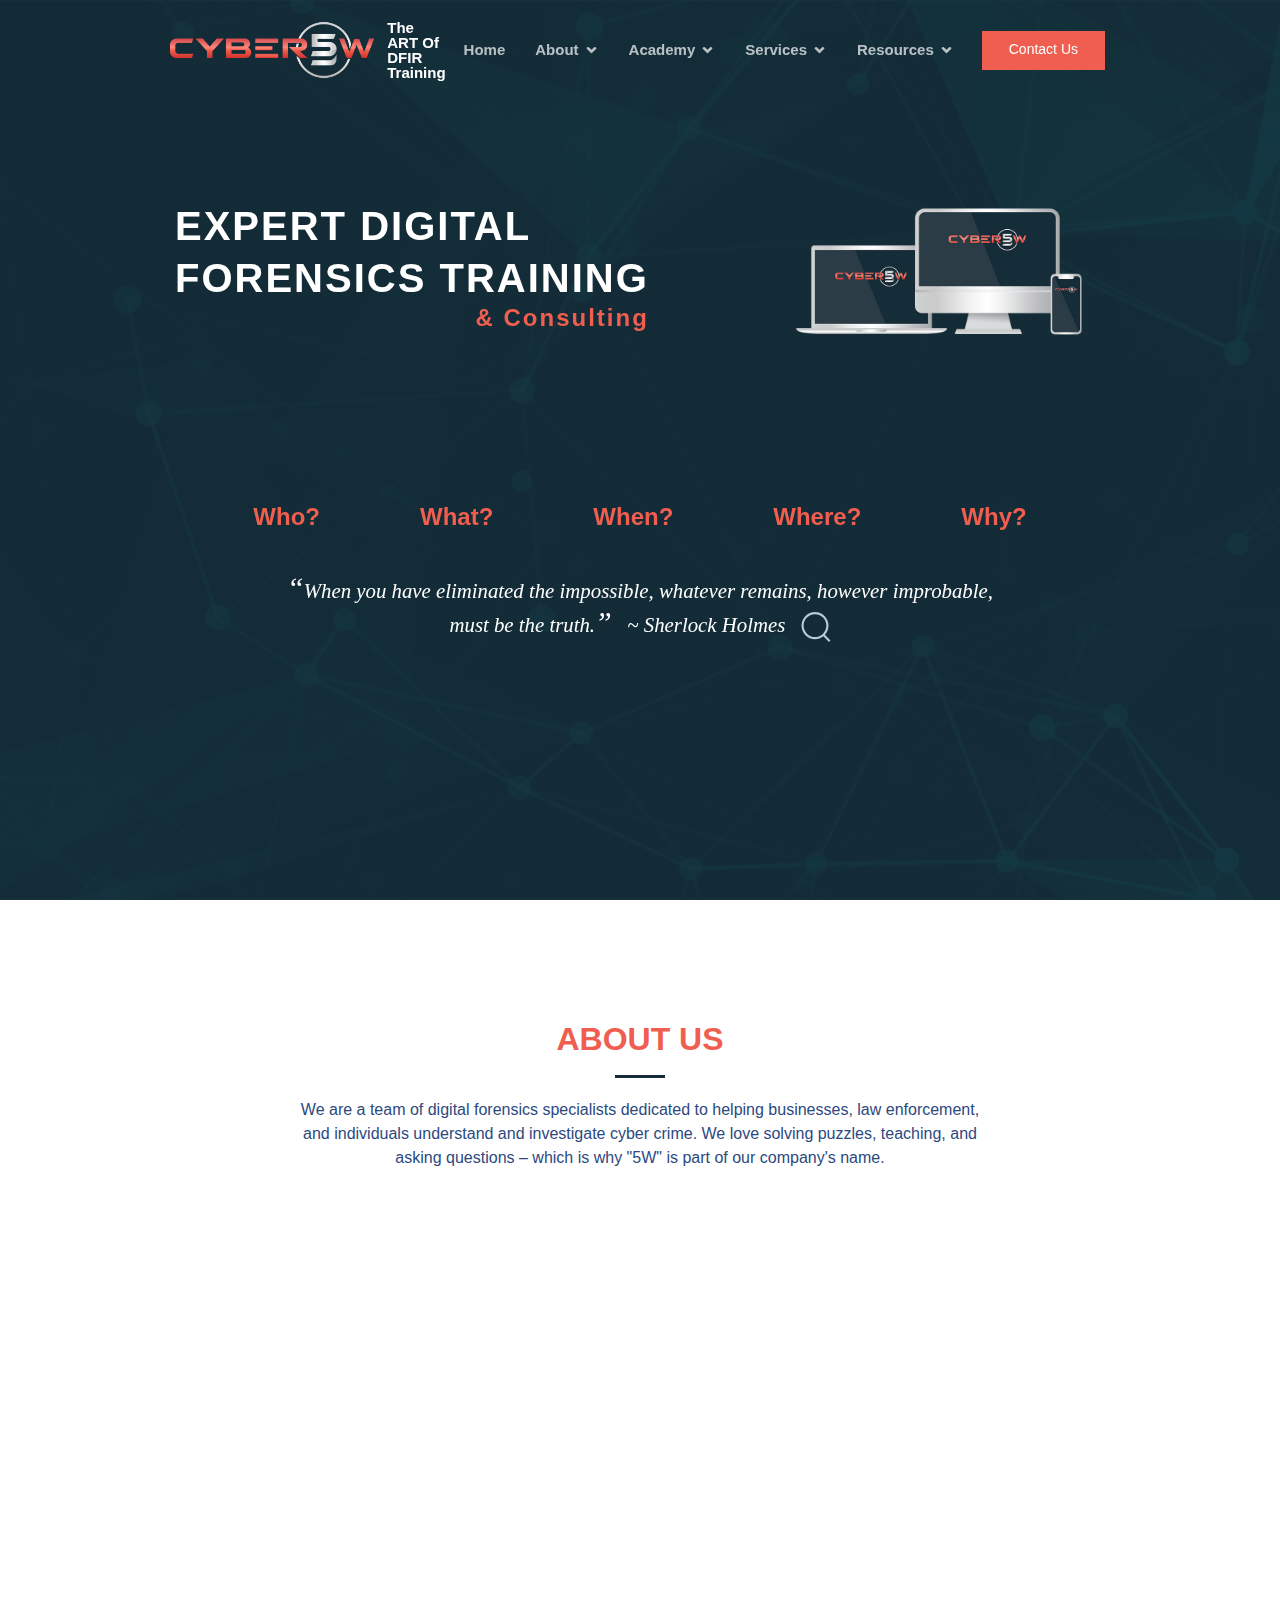
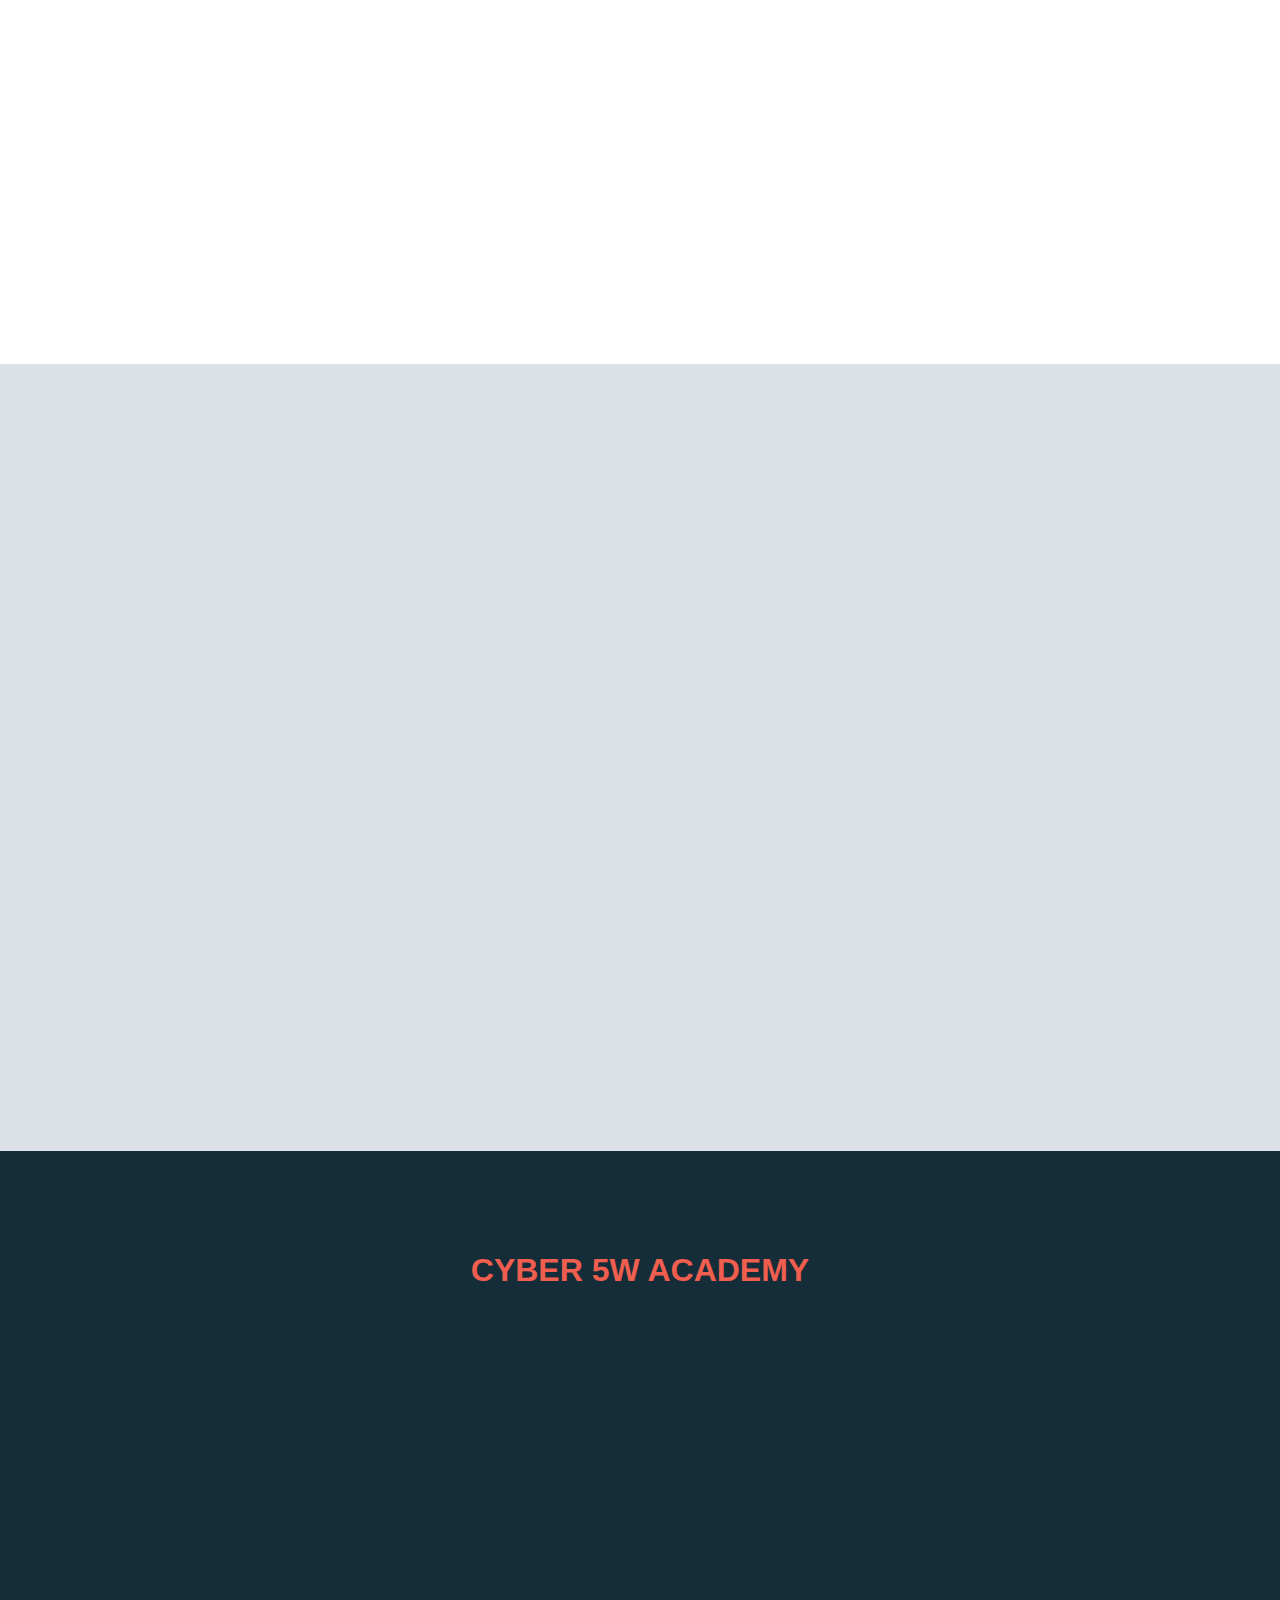
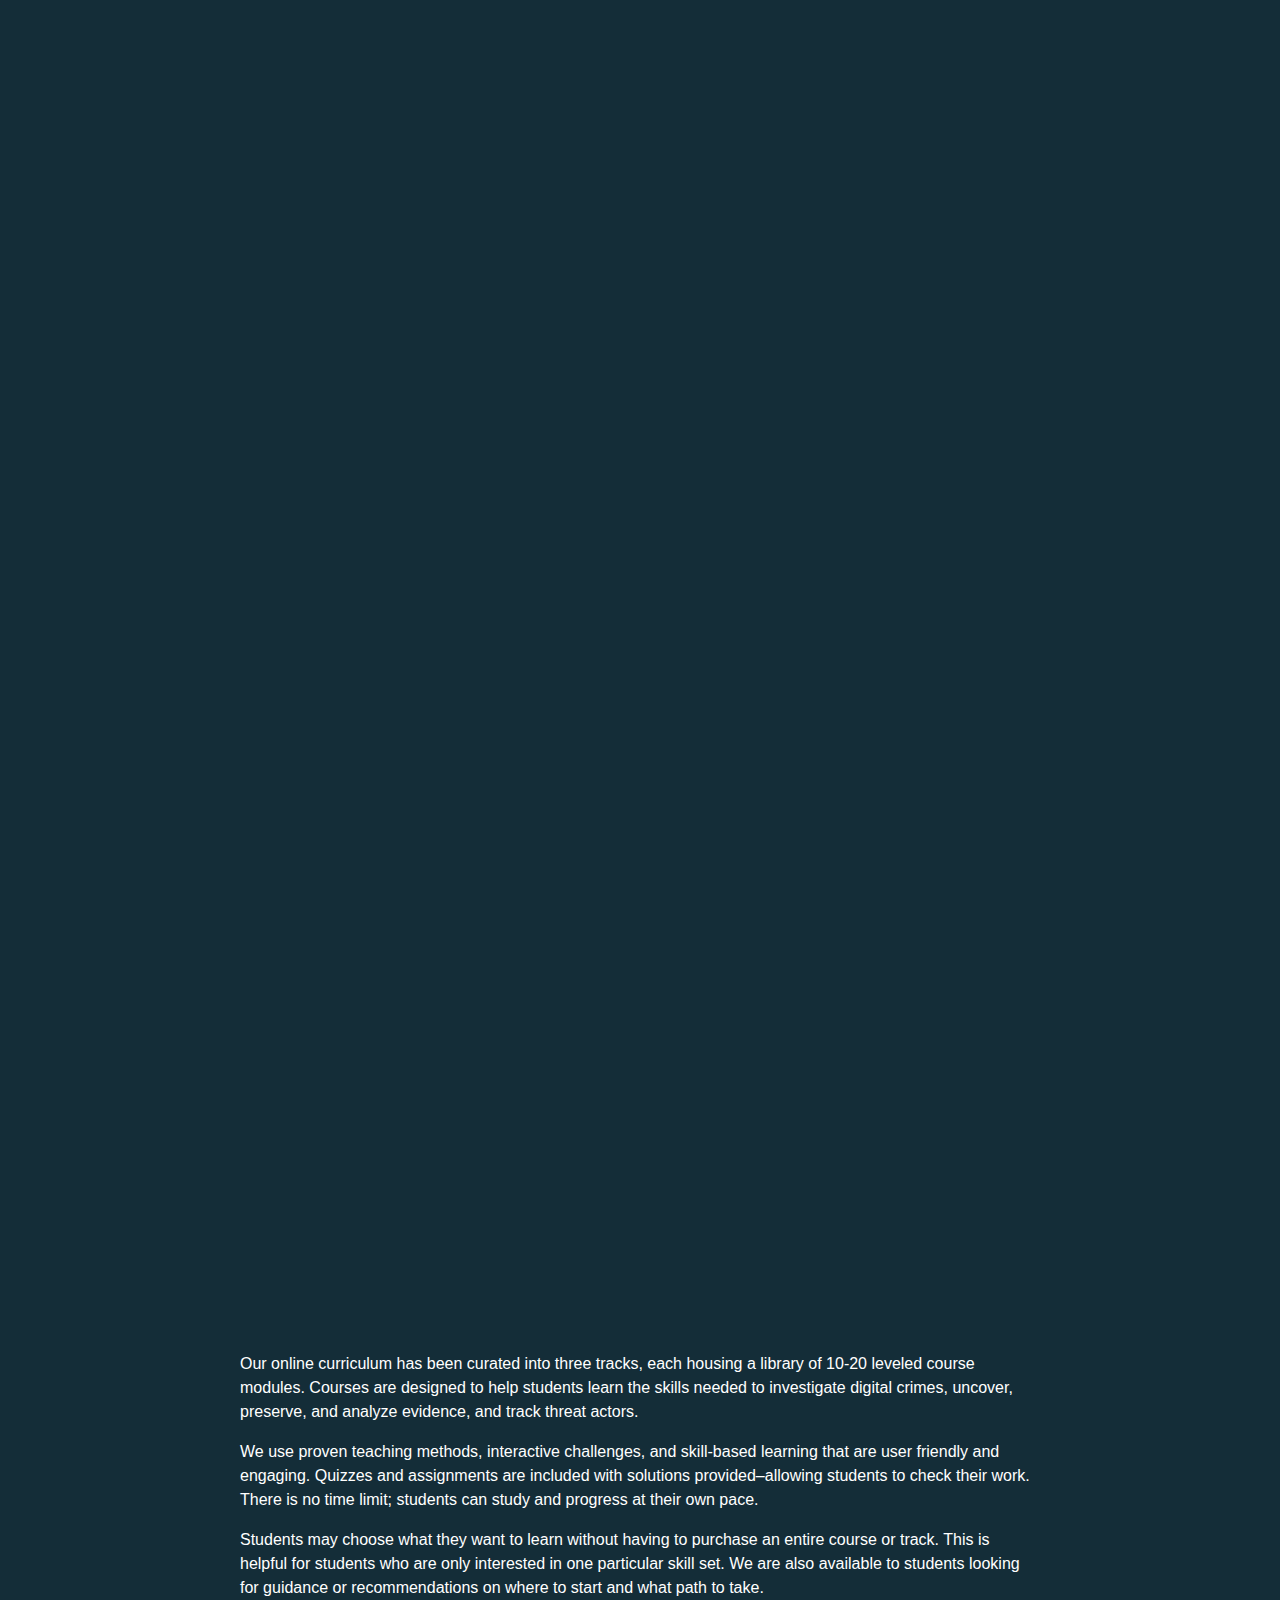
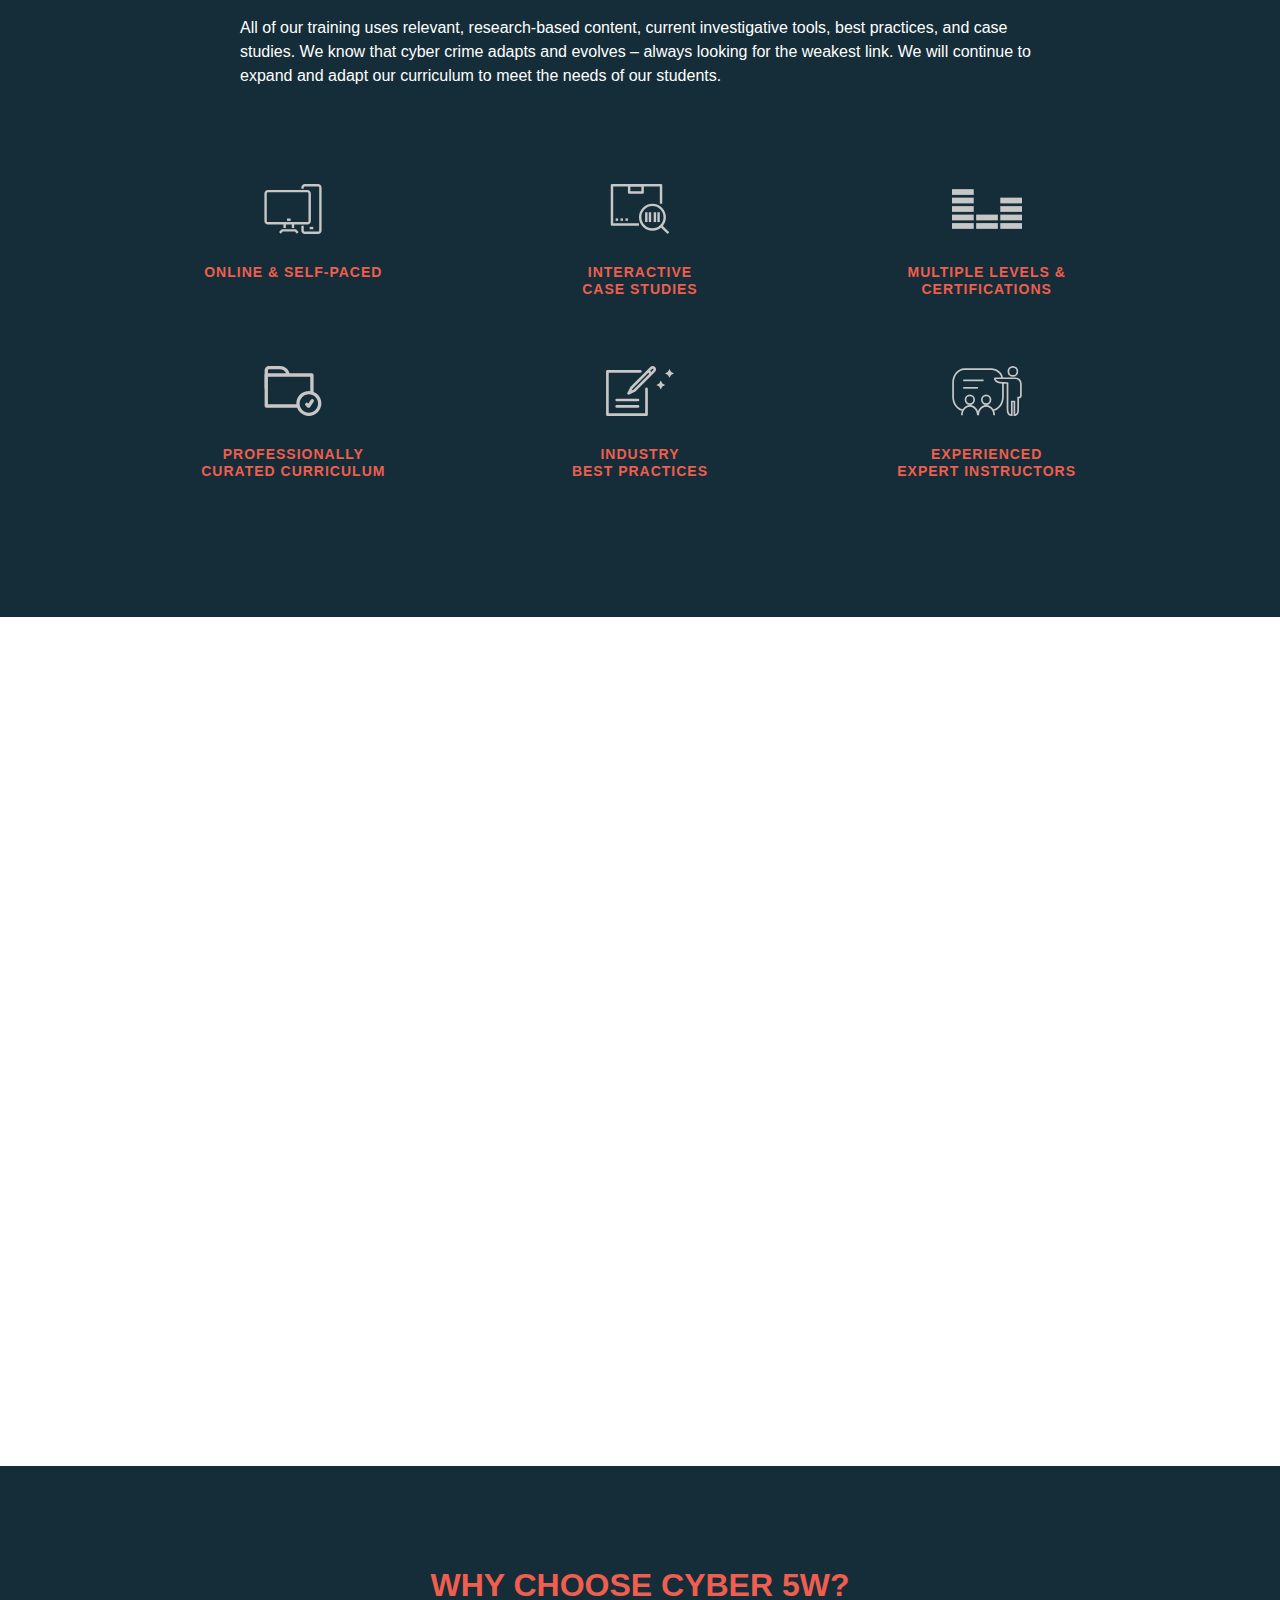
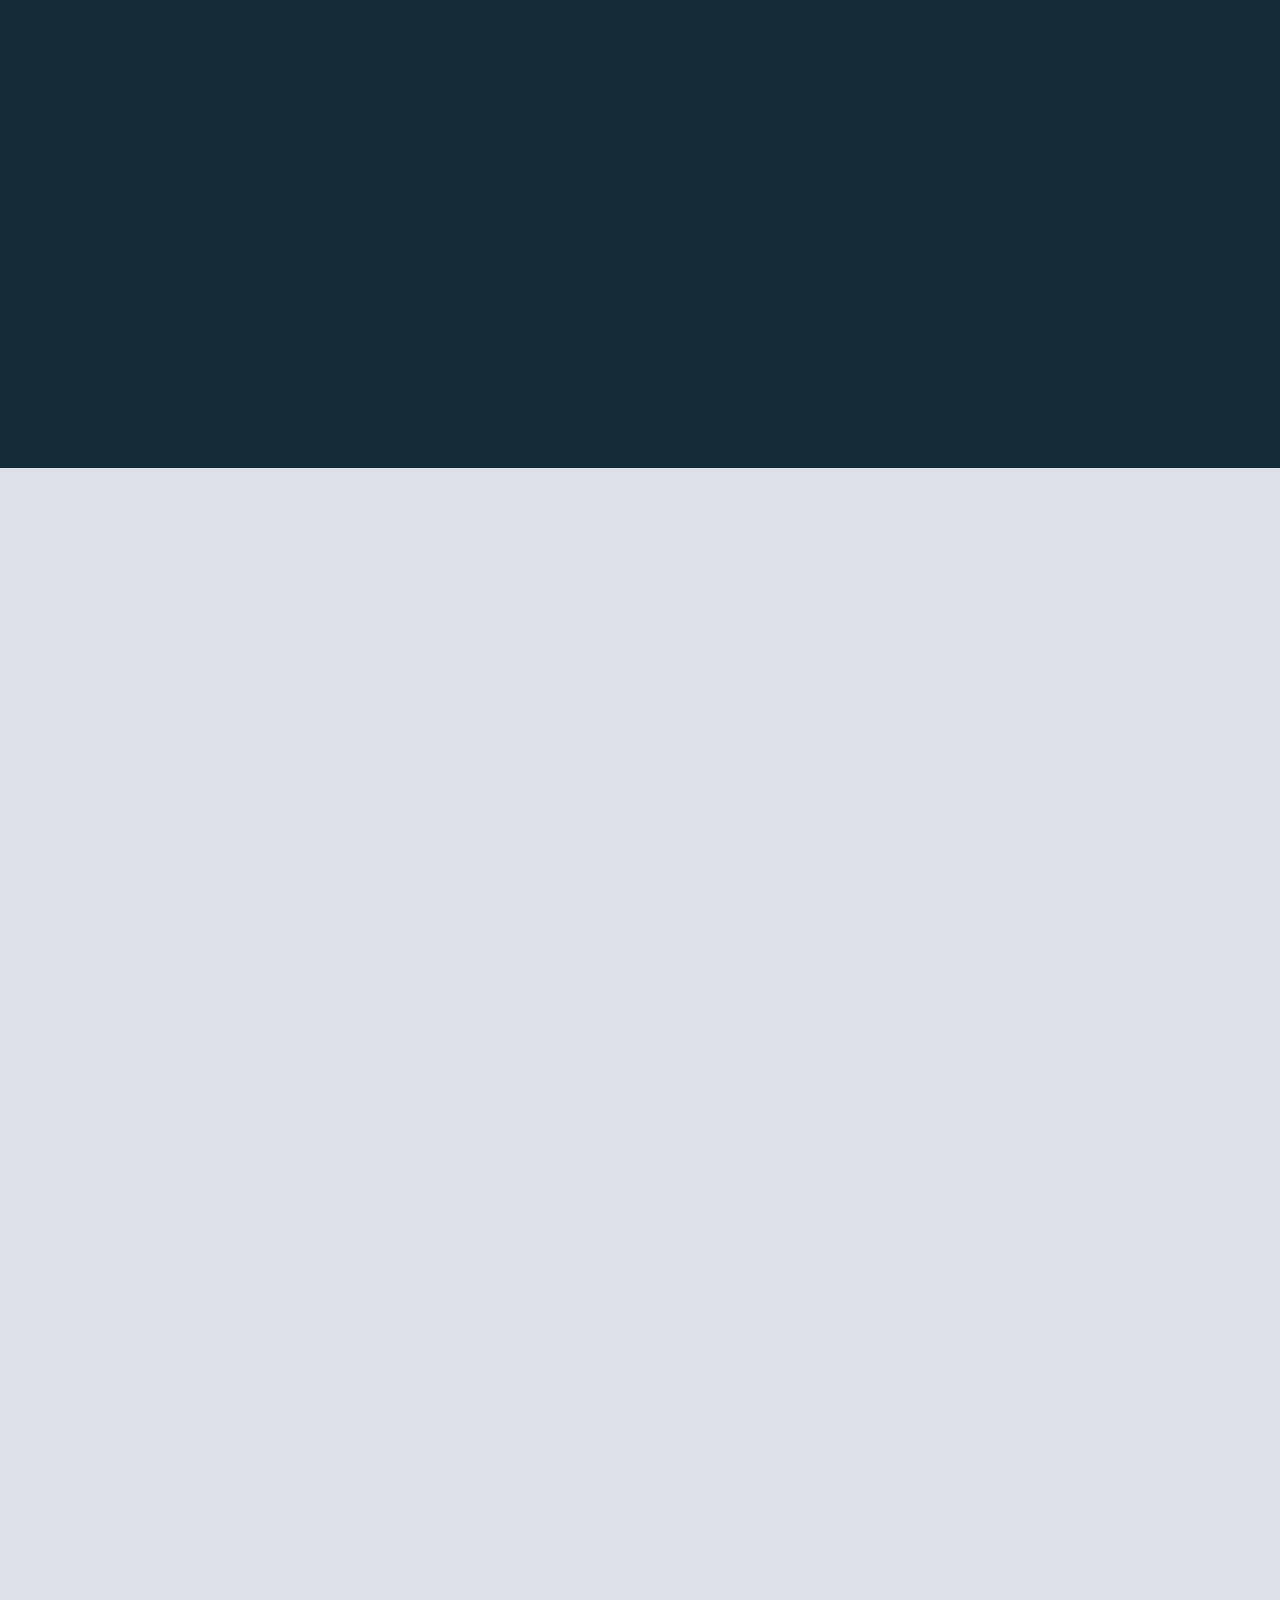
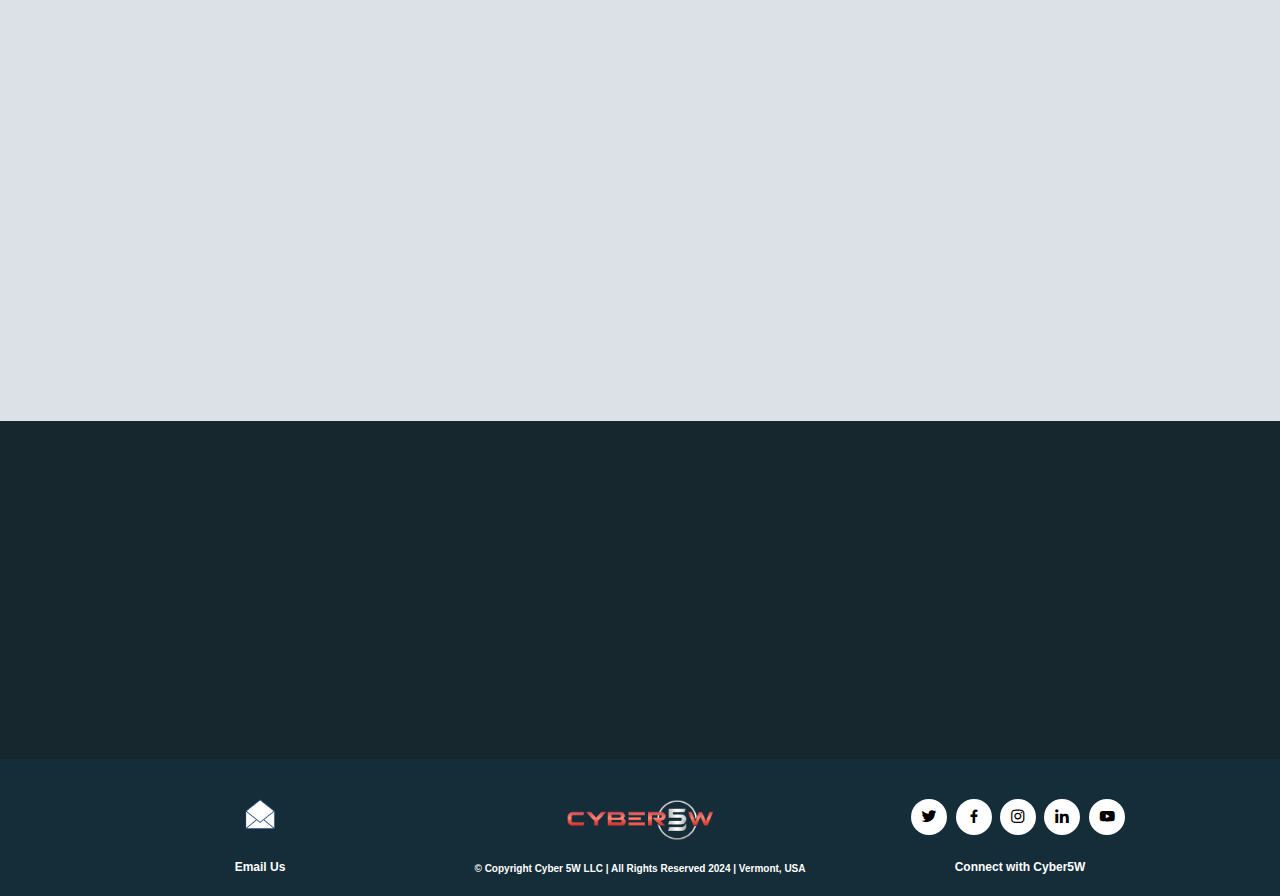
<file: index.html>
<!DOCTYPE html>
<html lang="en">

<head>
  <meta charset="utf-8">
  <meta content="width=device-width, initial-scale=1.0" name="viewport">

  <title>Cyber5W</title>
  <meta content="Digital Forensics Courses and Training" name="description">
  <meta content="digital forensics, computer forensics, incident response, Cybersecurity,courses,training" name="keywords">

  <!-- Favicons -->
  <link href="assets/img/favicon.png" rel="icon">
  <link href="assets/img/apple-touch-icon.png" rel="apple-touch-icon">

  <!-- Vendor CSS Files -->
  <link href="assets/vendor/bootstrap/css/bootstrap.min.css" rel="stylesheet">
  <link href="assets/vendor/aos/aos.css" rel="stylesheet">
  <link href="assets/vendor/icofont/icofont.min.css" rel="stylesheet">
  <link href="assets/vendor/venobox/venobox.css" rel="stylesheet">
  <link href="assets/vendor/boxicons/css/boxicons.min.css" rel="stylesheet">

  <!-- Template Main CSS File -->
  <link href="assets/css/style.css" rel="stylesheet">
  <!-- Global site tag (gtag.js) - Google Analytics -->
  <script async src="https://www.googletagmanager.com/gtag/js?id=UA-200799290-1"> </script>
  <script>
    window.dataLayer = window.dataLayer || [];
    function gtag(){dataLayer.push(arguments);}
    gtag('js', new Date());
    gtag('config', 'UA-200799290-1');
  </script>
  
</head>

<body>

<!-- ======= Header ======= -->
<header id="header" class="fixed-top ">
  <div class="container-fluid">

    <div class="row justify-content-center">
      <div class="col-xl-9 d-flex align-items-center">
        <!--          <h1 class="logo mr-auto"><a href="index.html"><i class='bx bxl-codepen'></i>Cyber5W</a></h1>-->
        <!-- Uncomment below if you prefer to use an image logo -->
        <a href="index.html" class="logo mr-auto">
          <img src="assets/img/logo-new.png" alt="" class="img-fluid">
          <span class="logo-text">
              The ART of DFIR Training
          </span>
        </a>

        <nav class="nav-menu d-none d-lg-block">
          <ul>
            <li><a href="#hero">Home</a></li>
            <li class="drop-down"><a class="" href="#about">About</a>
              <ul>
                <!--                  <li class="drop-down"><a href="#">Deep Drop Down</a>-->
                <!--                    <ul>-->
                <!--                      <li><a href="#">Deep Drop Down 1</a></li>-->
                <!--                      <li><a href="#">Deep Drop Down 2</a></li>-->
                <!--                      <li><a href="#">Deep Drop Down 3</a></li>-->
                <!--                      <li><a href="#">Deep Drop Down 4</a></li>-->
                <!--                      <li><a href="#">Deep Drop Down 5</a></li>-->
                <!--                    </ul>-->
                <!--                  </li>-->
                <li><a href="#about">About Us</a></li>
                <li><a href="#whyUs">Why Cyber 5W?</a></li>
                <li><a href="into-dfir.html">Getting Into DFIR</a></li>                
                <li><a href="news.html">News</a></li>
                <li><a href="events.html">Events</a></li>
                <li><a href="sponsors.html">Sponsors</a></li>
                <li><a href="hof.html">Hall of Fame</a></li>
                <li><a href="#faq">FAQs</a></li>
              </ul>
            </li>
            <li class="drop-down"><a href="#courses">Academy</a>
              <ul>
                <li class="active"><a href="https://academy.cyber5w.com/" target="_blank">Courses</a></li>
                <li class="active"><a href="https://labs.cyber5w.com/" target="_blank">Virtual Labs</a></li>
              </ul>
            </li>
            <li class="drop-down"><a class="" href="#services">Services</a>
              <ul>
                <li class="active"><a href="https://www.advemu.com/" target="_blank">Adversary Simulation</a></li>
              </ul>
            </li>
            <li class="drop-down"><a class="">Resources</a>
              <ul>
                <li><a href="https://blog.cyber5w.com/" target="_blank">Blog</a></li>
                <li><a href="publications.html" target="_blank">Publications</a></li>
              </ul>
            </li>
            
          </ul>
        </nav><!-- .nav-menu -->

        <a href="#contact" class="get-started-btn scrollto">Contact Us</a>
      </div>
    </div>

  </div>
</header><!-- End Header -->

<!-- ======= Hero Section ======= -->
<section id="hero" class="d-flex align-items-center">

  <div class="container-fluid hero-container" data-aos="fade-up">
    <div class="row justify-content-center">
      <div class="col-xl-5 col-lg-6 pt-3 pt-lg-0 order-2 order-lg-1 d-flex flex-column justify-content-center">
        <!--          <h3 class="demand-text">ON-DEMAND</h3>-->
        <div class="hero-text-container">
          <div class="hero-text">
            <h1>EXPERT DIGITAL<br/>FORENSICS TRAINING</h1>
            <h3 class="demand-text">& Consulting</h3>
          </div>
        </div>
        <!--          <h2>Get the best Digital Forensics courses from the best masters</h2>-->
        <!--          <div><a href="#about" class="btn-get-started btn-orange scrollto">Coming Soon</a></div>-->
      </div>
      <div class="col-xl-4 col-lg-6 order-1 order-lg-2 hero-img" data-aos="zoom-in" data-aos-delay="150">
        <div class="hero-img-container">
          <img src="assets/img/c5w_devices2-01.webp" class="img-fluid animated" alt="">
        </div>
      </div>
    </div>

    <div class="hero-Ws">
      <div class="row">
        <div class="col-12">
          <div class="Ws">
            <h3 class="W-text">Who?</h3>
            <h3 class="W-text">What?</h3>
            <h3 class="W-text">When?</h3>
            <h3 class="W-text">Where?</h3>
            <h3 class="W-text">Why?</h3>
          </div>

          <div class="quote-wrapper">
            <blockquote class="quote-text">
              <span class="quote-sign">“</span>When you have eliminated the impossible, whatever remains, however improbable, must be the truth.<span class="quote-sign">”</span>
              &nbsp;
              <span class="quoter">~ Sherlock Holmes</span>
              <img class="quote-icon" src="assets/img/search-icon.svg" alt="" />
            </blockquote>
          </div>

        </div>
      </div>
    </div>
  </div>

</section><!-- End Hero -->

<main id="main">

  <!-- ======= About Section ======= -->
  <section id="about" class="about">
    <div class="container">

      <div class="section-title">
        <h2>About Us</h2>
        <p>
          We are a team of digital forensics specialists dedicated to helping businesses, law enforcement, and individuals understand and investigate cyber crime. We love solving puzzles, teaching, and asking questions – which is why "5W" is part of our company's name.
        </p>
      </div>

      <div class="row about-content-container">
        <div class="col-lg-6 pt-4 pt-lg-0 content" data-aos="fade-right">
          <div class="about-item">
            <h3 class="about-item-title">Who?</h3>
            <p class="about-item-description">
              Our team includes certified specialists, researchers, and experienced digital investigators, led by our cofounder <a href="#team">Professor Ali Hadi, Ph.D</a>.
            </p>
          </div>

          <div class="about-item">
            <h3 class="about-item-title">What?</h3>
            <p class="about-item-description">
              We offer practical, interactive, skill-based digital forensics training that is accessible and affordable. We are also available for consulting, speaking engagements, and on-site training.
            </p>
          </div>

          <div class="about-item">
            <h3 class="about-item-title">Where?</h3>
            <p class="about-item-description">
              Courses are offered both online and on-site, in leveled modules.
            </p>
          </div>

          <div class="about-item">
            <h3 class="about-item-title">When?</h3>
            <p class="about-item-description">
              Courses are designed for self-paced, on demand learning, at your convenience.
            </p>
          </div>

          <div class="about-item">
            <h3 class="about-item-title">Why?</h3>
            <p class="about-item-description">
              Our mission is to share our knowledge and expertise, teaching the skills, tools and best-practices needed to investigate cyber crime, bring criminals to justice, and make the world a safer place.
            </p>
          </div>
        </div>
        <div class="col-lg-6" data-aos="zoom-in" data-aos-delay="150">
          <div class="about-img-container">
            <img src="assets/img/5w-monitor.webp" class="img-fluid" alt="">

            <div class="about-under-img-container">
              <h5>Questions? We love them.</h5>
              <p>Talk to us on Twitter.</p>
              <p>Find us on Youtube.</p>
              <p>Connect on LinkedIn.</p>

              <div class="social-links text-center text-md-right pt-3 pt-md-0">
                <a href="https://twitter.com/cyber5w" class="twitter" target="_blank"><i class="bx bxl-twitter"></i></a>
                <a href="https://www.facebook.com/cyber5w/" class="facebook" target="_blank"><i class="bx bxl-facebook"></i></a>
                <a href="https://www.instagram.com/cyber5w/" class="instagram" target="_blank"><i class="bx bxl-instagram"></i></a>
                <a href="https://www.linkedin.com/company/cyber5w/" class="linkedin" target="_blank"><i class="bx bxl-linkedin"></i></a>
                <a href="#" class="youtube" target="_blank"><i class="bx bxl-youtube"></i></a>
              </div>
            </div>
          </div>
        </div>
      </div>

    </div>
  </section><!-- End About Section -->

  <!-- ======= Team Section ======= -->
  <section id="team" class="team section-bg">
    <div class="container">
      <div class="row">
        <div class="col-lg-6 order-1 order-lg-1" data-aos="zoom-in" data-aos-delay="150">
          <div class="team-member-img-container">
            <img src="assets/img/ali.webp" class="img-fluid" alt="">

            <div class="team-member-bio">
              <p class="secondary">Click below to learn more about Dr. Hadi's certifications, research projects, publications, webinars, conference and event presentations, speaking engagements, and more.</p>
              <div><a href="https://www.ashemery.com/" class="btn btn-blue team-btn-learn-more" target="_blank">Learn More</a></div>
            </div>
          </div>
        </div>
        <div class="col-lg-6 pt-4 pt-lg-0 order-2 order-lg-2 content" data-aos="fade-right">
          <div class="team-member-content">
            <h4 class="member-name">Professor Ali Hadi, Ph.D</h4>
            <h5 class="member-position">Cofounder | Consultant | Author | Speaker</h5>
            <p class="">
              Professor Ali Hadi, Ph.D, Cofounder of Cyber 5W, is a digital forensics and cyber security specialist who has consulted with and delivered training to law enforcement, banks, and businesses, in addition to being a frequent guest speaker and lecturer at the industry conferences and events around the world.
            </p>
            <p class="">
              He is also a published author, researcher, and professor teaching Computer & Digital Forensics and Computer Networking & Cyber Security at Champlain College in Burlington, VT, USA.
            </p>
            <p class="">
              Professor Ali Hadi is an avid Sherlock Holmes fan who loves to solve puzzles, enjoys challenging and engaging his students, and believes deeply in helping to make the world a better place.
            </p>

            <blockquote class="quote-text">
              "Education never ends, Watson. It is a series of lessons,with the greatest for the last"
              <br/>– Sherlock Holmes
            </blockquote>
          </div>
        </div>
      </div>

    </div>
  </section><!-- End Team Section -->

  <!-- ======= Courses Section ======= -->
  <section id="courses" class="courses bg-blue">
    <div class="container">
      <div class="section-title">
        <h2><a href="https://academy.cyber5w.com/" >Cyber 5W Academy</a></h2>
      </div>

      <div class="row paths-row">
        <div class="col-md-4">
          <div class="card course-card" data-aos="fade-up" data-aos="fade-up" data-aos-delay="100">
            <img class="card-img-top" src="./assets/img/intro-track.jpg" alt="Card image cap">
            <div class="card-body">
              <a href="https://academy.cyber5w.com/collections/intro-to-forensics" class="btn btn-blue team-btn-learn-more btn-course">Start Now</a>
              <a class="course-title" href="#"><h5 class="card-title">Intro to Forensics</h5></a>
            </div>
          </div>
        </div>
        <div class="col-md-4">
          <div class="card course-card" data-aos="fade-up" data-aos="fade-up" data-aos-delay="100">
            <img class="card-img-top" src="./assets/img/windows-track.jpg" alt="Card image cap">
            <div class="card-body">
              <a href="https://academy.cyber5w.com/collections/windows-forensics" class="btn btn-blue team-btn-learn-more btn-course">Start Now</a>
              <a class="course-title" href="#"><h5 class="card-title">WINDOWS FORENSICS</h5></a>
            </div>
          </div>
        </div>        
        <div class="col-md-4">
          <div class="card course-card" data-aos="fade-up" data-aos="fade-up" data-aos-delay="100">
            <img class="card-img-top" src="./assets/img/linux-track.jpg" alt="Card image cap">
            <div class="card-body">
              <a href="https://academy.cyber5w.com/collections/linux-forensics" class="btn btn-blue team-btn-learn-more btn-course">Start Now</a>
              <a class="course-title" href="#"><h5 class="card-title">LINUX FORENSICS</h5></a>
            </div>
          </div>
        </div>
        <div class="col-md-4">
          <div class="card course-card" data-aos="fade-up" data-aos="fade-up" data-aos-delay="100">
            <img class="card-img-top" src="./assets/img/malware-track.png" alt="Card image cap">
            <div class="card-body">
              <a href="https://academy.cyber5w.com/collections/malware-analysis" class="btn btn-blue team-btn-learn-more btn-course">Start Now</a>
              <a class="course-title" href="#"><h5 class="card-title">MALWARE ANALYSIS</h5></a>
            </div>
          </div>
        </div>
        <div class="col-md-4">
          <div class="card course-card" data-aos="fade-up" data-aos="fade-up" data-aos-delay="100">
            <img class="card-img-top" src="./assets/img/threat-investigations-track.jpg" alt="Card image cap">
            <div class="card-body">
              <a href="https://academy.cyber5w.com/collections/threat-investigation" class="btn btn-blue team-btn-learn-more btn-course">Start Now</a>
              <a class="course-title" href="#"><h5 class="card-title">THREAT INVESTIGATIONS</h5></a>
            </div>
          </div>
        </div>        
        <div class="col-md-4">
          <div class="card course-card" data-aos="fade-up" data-aos="fade-up" data-aos-delay="100">
            <img class="card-img-top" src="./assets/img/certifications-track.jpg" alt="Card image cap">
            <div class="card-body">
              <a href="https://academy.cyber5w.com/collections/certifications" class="btn btn-blue team-btn-learn-more btn-course">Start Now</a>
              <a class="course-title" href="#"><h5 class="card-title">CERTIFICATIONS</h5></a>
            </div>
          </div>
        </div>
        <div class="col-md-4">
          <div class="card course-card" data-aos="fade-up" data-aos="fade-up" data-aos-delay="100">
            <img class="card-img-top" src="./assets/img/live_c5w3-track.png" alt="Card image cap">
            <div class="card-body">
              <a href="https://academy.cyber5w.com/collections/live-training-cyber5w" class="btn btn-blue team-btn-learn-more btn-course">Start Now</a>
              <a class="course-title" href="#"><h5 class="card-title">LIVE TRAINING</h5></a>
            </div>
          </div>
        </div>        
        <div class="col-md-4">
          <div class="card course-card" data-aos="fade-up" data-aos="fade-up" data-aos-delay="100">
            <img class="card-img-top" src="./assets/img/case-studies-track.jpg" alt="Card image cap">
            <div class="card-body">
              <a href="https://academy.cyber5w.com/collections/case-studies" class="btn btn-blue team-btn-learn-more btn-course">Start Now</a>
              <a class="course-title" href="#"><h5 class="card-title">CASE-STUDIES</h5></a>
            </div>
          </div>
        </div>
        <div class="col-md-4">
          <div class="card course-card" data-aos="fade-up" data-aos="fade-up" data-aos-delay="100">
            <img class="card-img-top" src="./assets/img/mobile_forensics_track.png" alt="Card image cap">
            <div class="card-body">
              <a href="https://academy.cyber5w.com/collections/mobile-forensics" class="btn btn-blue team-btn-learn-more btn-course">Start Now</a>
              <a class="course-title" href="#"><h5 class="card-title">Mobile Forensics</h5></a>
            </div>
          </div>
        </div>            
        <div class="col-md-4">
          <div class="card course-card" data-aos="fade-up" data-aos="fade-up" data-aos-delay="100">
            <img class="card-img-top" src="./assets/img/Esp_c5w2-track.png" alt="Card image cap">
            <div class="card-body">
              <a href="https://academy.cyber5w.com/collections/pista-espanola-cyber5w" class="btn btn-blue team-btn-learn-more btn-course">Start Now</a>
              <a class="course-title" href="#"><h5 class="card-title">Espanol - Cyber 5W</h5></a>
            </div>
          </div>
        </div>
      </div>

      <div class="container">
        <div class="row">
          <div class="academy-description-container">
            <p>
              Our online curriculum has been curated into three tracks, each housing a library of 10-20 leveled course modules. Courses are designed to help students learn the skills needed to investigate digital crimes, uncover, preserve, and analyze evidence, and track threat actors.
            </p>

            <p>
              We use proven teaching methods, interactive challenges, and skill-based learning that are user friendly and engaging. Quizzes and assignments are included with solutions provided–allowing students to check their work. There is no time limit; students can study and progress at their own pace.
            </p>

            <p>
              Students may choose what they want to learn without having to purchase an entire course or track. This is helpful for students who are only interested in one particular skill set. We are also available to students looking for guidance or recommendations on where to start and what path to take.
            </p>

            <p>
              All of our training uses relevant, research-based content, current investigative tools, best practices, and case studies. We know that cyber crime adapts and evolves – always looking for the weakest link. We will continue to expand and adapt our curriculum to meet the needs of our students.
            </p>
          </div>
        </div>
      </div>

      <div class="container">
        <div class="row">
          <div class="hero-icons">
            <div class="row">
              <div class="col-4">
                <div class="hero-icon-container">
                  <img src="assets/img/laptop.svg" alt="" />
                  <h6>ONLINE & SELF-PACED</h6>
                </div>
              </div>
<!--142d38-->
              <div class="col-4">
                <div class="hero-icon-container">
                  <img src="assets/img/case-study.svg" alt="" />
                  <h6>INTERACTIVE<br/>CASE STUDIES</h6>
                </div>
              </div>

              <div class="col-4">
                <div class="hero-icon-container">
                  <img src="assets/img/levels.svg" alt="" />
                  <h6>MULTIPLE LEVELS & CERTIFICATIONS</h6>
                </div>
              </div>

              <div class="col-4">
                <div class="hero-icon-container">
                  <img src="assets/img/folder.svg" alt="" />
                  <h6>PROFESSIONALLY<br/>CURATED CURRICULUM</h6>
                </div>
              </div>

              <div class="col-4">
                <div class="hero-icon-container">
                  <img src="assets/img/practices.svg" alt="" />
                  <h6>INDUSTRY<br/>BEST PRACTICES</h6>
                </div>
              </div>

              <div class="col-4">
                <div class="hero-icon-container">
                  <img src="assets/img/experience.svg" alt="" />
                  <h6>EXPERIENCED<br/>EXPERT INSTRUCTORS</h6>
                </div>
              </div>
            </div>
          </div>
        </div>
      </div>
    </div>
  </section><!-- End Courses Section -->

  <!-- ======= What we provide Section ======= -->
  <section id="services" class="features">
    <div class="container" data-aos="fade-up">

      <div class="section-title">
        <h2>Services & Products</h2>
        <!--          <p>What we provide text will be here. What we provide text will be here. What we provide text will be here. What we provide text will be here. What we provide text will be here.</p>-->
      </div>

      <div class="row">
        <div class="col-lg-6 d-flex flex-column">
          <div class="icon-box mt-4 mt-lg-0" data-aos="fade-up" data-aos-delay="100">
            <div class="service-item">
              <img class="service-img" src="assets/img/online-academy-icon72ppi.png" alt="" />
              <div class="service-item-content">
                <h4>Online Academy</h4>
                <h5>Self-paced learning.</h5>
              </div>
            </div>
          </div>
          <div class="icon-box mt-4" data-aos="fade-up" data-aos-delay="200">
            <div class="service-item">
              <img class="service-img" src="assets/img/workshop-icon72ppi.png" alt="" />
              <div class="service-item-content">
                <h4>On-Site Workshops</h4>
                <h5>Custom group training at your location.</h5>
              </div>
            </div>
          </div>
          <div class="icon-box mt-4" data-aos="fade-up" data-aos-delay="300">
            <div class="service-item">
              <img class="service-img" src="assets/img/consulting-icon72ppi.png" alt="" />
              <div class="service-item-content">
                <h4>Consulting</h4>
                <h5>DFIR guidance and investigation.</h5>
              </div>
            </div>
          </div>
          <div class="icon-box mt-4" data-aos="fade-up" data-aos-delay="300">
            <div class="service-item">
              <img class="service-img" src="assets/img/webinars-icon72ppi.png" alt="" />
              <div class="service-item-content">
                <h4>Webinars</h4>
                <h5>Podcasts and online workshops.</h5>
              </div>
            </div>
          </div>
          <div class="icon-box mt-4" data-aos="fade-up" data-aos-delay="300">
            <div class="service-item">
              <img class="service-img" src="assets/img/speaking-icon72ppi.png" alt="" />
              <div class="service-item-content">
                <h4>Speaking Engagements</h4>
                <h5>Keynotes and event presentations.</h5>
              </div>
            </div>
          </div>
          
          <div class="icon-box mt-4" data-aos="fade-up" data-aos-delay="300">
            <div class="service-item">
              <img class="service-img" src="assets/img/adversary-simulation-icon72ppi.png" alt="adversary simulation" />
              <div class="service-item-content">
                <h4>Adversary Simulation</h4>
                <h5>More information can be found <a href="https://www.advemu.com/" target="_blank">here</a>.</h5>
              </div>
            </div>
          </div>
<!--          <div class="icon-box mt-4" data-aos="fade-up" data-aos-delay="300">-->
<!--            <div class="service-item">-->
<!--              <img class="service-img" src="assets/img/email-icon.png" alt="" />-->
<!--              <div class="service-item-content">-->
<!--                <h3>More Information</h3>-->
<!--                <p>-->
<!--                  For more information on workshops, consulting, webinars and or speaking engagements, please contact us directly.-->
<!--                  <a href="mailto:info@cyber5w.com">info@cyber5w.com</a>-->
<!--                </p>-->
<!--              </div>-->
<!--            </div>-->
<!--          </div>-->
        </div>
        <div class="image col-lg-6" data-aos="zoom-in" data-aos-delay="100">
          <div class="services-img-container">
            <img src="assets/img/laptop-prototype.webp" alt="" class="img-fluid">

            <div class="service-item">
<!--              <img class="service-img" src="assets/img/email-icon.png" alt="" />-->
              <div class="service-item-content">
                <h4>More Information</h4>
                <p>
                  For more information on workshops, consulting, webinars and or speaking engagements, please contact us directly.
                  <a href="mailto:info@cyber5w.com">info@cyber5w.com</a>
                </p>
              </div>
            </div>
          </div>
        </div>
      </div>

    </div>
  </section><!-- End What we provide Section -->

  <!-- ======= Why Us Section ======= -->
  <section id="whyUs" class="whyUs bg-blue">
    <div class="container">
      <div class="section-title">
        <h2>WHY CHOOSE CYBER 5W?</h2>
      </div>

      <div class="row">
        <div class="col-lg-6" data-aos="zoom-in" data-aos-delay="150">
          <div class="about-item">
            <h3 class="about-item-title">Our Experience</h3>
            <p class="about-item-description">
              We have extensive experience working on both simple and complex cases. Our team is known for its expertise, resourcefulness, and innovation.
            </p>
          </div>
        </div>
        <div class="col-lg-6" data-aos="zoom-in" data-aos-delay="150">
          <div class="about-item">
            <h3 class="about-item-title">Our Research</h3>
            <p class="about-item-description">
              Our methods are research-based, tested, and updated regularly. We love thinking about what's next and work diligently to stay one step ahead.
            </p>
          </div>
        </div>
      </div>

      <div class="row">
        <div class="col-lg-6" data-aos="zoom-in" data-aos-delay="150">
          <div class="about-item">
            <h3 class="about-item-title">Our Protocols</h3>
            <p class="about-item-description">
              We understand the importance of preserving evidence, protecting the chain of custody, and following best-practices when investigating, analyzing, and reporting findings for a case.
            </p>
          </div>
        </div>
        <div class="col-lg-6" data-aos="zoom-in" data-aos-delay="150">
          <div class="about-item">
            <h3 class="about-item-title">Our People</h3>
            <p class="about-item-description">
              Our team is highly-skilled, dedicated, and passionate about what we do. We are also approachable, personable, and easy to talk to.
            </p>
          </div>
        </div>
      </div>

    </div>
  </section><!-- End Why Us Section -->


  <!-- ======= Frequently Asked Questions Section ======= -->
  <section id="faq" class="faq section-bg">
    <div class="container" data-aos="fade-up">

      <div class="section-title">
        <h2>Frequently Asked Questions</h2>
      </div>

      <ul class="nav nav-pills mb-3" id="pills-tab" role="tablist">
        <li class="nav-item">
          <a class="nav-link active" id="pills-online-training-tab" data-toggle="pill" href="#pills-online-training" role="tab" aria-controls="pills-online-training" aria-selected="true">Online Training</a>
        </li>
        <li class="nav-item">
          <a class="nav-link" id="pills-onsite-training-tab" data-toggle="pill" href="#pills-onsite-training" role="tab" aria-controls="pills-onsite-training" aria-selected="false">On-site Training</a>
        </li>
        <li class="nav-item">
          <a class="nav-link" id="pills-consulting-tab" data-toggle="pill" href="#pills-consulting" role="tab" aria-controls="pills-consulting" aria-selected="false">Consulting</a>
        </li>
        <li class="nav-item">
          <a class="nav-link" id="pills-virtual-labs-tab" data-toggle="pill" href="#pills-virtual-labs" role="tab" aria-controls="pills-virtual-labs" aria-selected="false">Virtual Labs</a>
        </li>        
<!--        <li class="nav-item">-->
<!--          <a class="nav-link" id="pills-join-us-tab" data-toggle="pill" href="#pills-join-us" role="tab" aria-controls="pills-join-us" aria-selected="false">Work with Cyber 5W</a>-->
<!--        </li>-->
      </ul>

      <div class="tab-content" id="pills-tabContent">
        <div class="tab-pane fade show active" id="pills-online-training" role="tabpanel" aria-labelledby="pills-online-training-tab">
          <div class="faq-list">
            <ul>
              <li data-aos="fade-up" data-aos="fade-up" data-aos-delay="100">
                <i class="bx bx-help-circle icon-help"></i> <a data-toggle="collapse" class="collapsed" href="#faq-list-1">How do I purchase and pay for a course?<i class="bx bx-chevron-down icon-show"></i><i class="bx bx-chevron-up icon-close"></i></a>
                <div id="faq-list-1" class="collapse" data-parent=".faq-list">
                  <p>
                    You can pay online using either Stripe or <s>PayPal</s>.
                  </p>
                </div>
              </li>

              <li data-aos="fade-up" data-aos-delay="200">
                <i class="bx bx-help-circle icon-help"></i> <a data-toggle="collapse" class="collapsed" href="#faq-list-2">How do I see what courses are available? <i class="bx bx-chevron-down icon-show"></i><i class="bx bx-chevron-up icon-close"></i></a>
                <div id="faq-list-2" class="collapse" data-parent=".faq-list">
                  <p>
                    You can browse through our course catalog on our academy’s website.
                  </p>
                </div>
              </li>

              <li data-aos="fade-up" data-aos-delay="300">
                <i class="bx bx-help-circle icon-help"></i> <a data-toggle="collapse" class="collapsed" href="#faq-list-3">How do I access a course once I have paid? <i class="bx bx-chevron-down icon-show"></i><i class="bx bx-chevron-up icon-close"></i></a>
                <div id="faq-list-3" class="collapse" data-parent=".faq-list">
                  <p>
                    Once you finish paying you will be redirected to the course you paid for. You will receive a link in the email that takes you directly to your course. Also, you can at any time login to the site again and go to the Online training link to access the course.
                  </p>
                </div>
              </li>

              <li data-aos="fade-up" data-aos-delay="400">
                <i class="bx bx-help-circle icon-help"></i> <a data-toggle="collapse" class="collapsed" href="#faq-list-4">How long will I have access to my course material? <i class="bx bx-chevron-down icon-show"></i><i class="bx bx-chevron-up icon-close"></i></a>
                <div id="faq-list-4" class="collapse" data-parent=".faq-list">
                  <p>
                    <b>Lifetime Access for Course Material:</b> Once you enroll in the course, you will retain access to the course material indefinitely as long as the course exists and remains available.<br>
                    <b>Guaranteed Access for One Year:</b> Even if the course is updated, restructured, or discontinued, you are guaranteed at least one year of access from the date you enroll.<br>
                    <b>Exception - Site-Pass:</b> If you purchase a site-pass (a broader access package), its validity is limited to one year, regardless of the lifetime access rule for individual courses.<br>
                  </p>
                </div>
              </li>

              <li data-aos="fade-up" data-aos-delay="500">
                <i class="bx bx-help-circle icon-help"></i> <a data-toggle="collapse" class="collapsed" href="#faq-list-5">What level course should I take? <i class="bx bx-chevron-down icon-show"></i><i class="bx bx-chevron-up icon-close"></i></a>
                <div id="faq-list-5" class="collapse" data-parent=".faq-list">
                  <p>
                    Every course has a description to help you understand what is covered, the goals and what will you learn at the end of the course. This should help you determine whether what this course covers is something you want to learn or not. In addition, we provide a course map that shows the recommended path to be followed. However, our team is always there to help, please send us an email with your inquiry.
                  </p>
                </div>
              </li>

              <li data-aos="fade-up" data-aos-delay="500">
                <i class="bx bx-help-circle icon-help"></i> <a data-toggle="collapse" class="collapsed" href="#faq-list-6">Do you offer certifications? <i class="bx bx-chevron-down icon-show"></i><i class="bx bx-chevron-up icon-close"></i></a>
                <div id="faq-list-6" class="collapse" data-parent=".faq-list">
                  <p>
                    Yes, once you complete a course, you will receive a certificate for that course. However, some certifications require completing the course assignments and taking an exam.
                  </p>
                </div>
              </li>

              <li data-aos="fade-up" data-aos-delay="500">
                <i class="bx bx-help-circle icon-help"></i> <a data-toggle="collapse" class="collapsed" href="#faq-list-7">Can I retake a test if I did not pass the exam? <i class="bx bx-chevron-down icon-show"></i><i class="bx bx-chevron-up icon-close"></i></a>
                <div id="faq-list-7" class="collapse" data-parent=".faq-list">
                  <p>
                    Yes, sure you can. Our tests are made to help you assess your understanding of what you learned.
                  </p>
                </div>
              </li>

              <li data-aos="fade-up" data-aos-delay="500">
                <i class="bx bx-help-circle icon-help"></i> <a data-toggle="collapse" class="collapsed" href="#faq-list-8">What are the technical requirements for taking a course? <i class="bx bx-chevron-down icon-show"></i><i class="bx bx-chevron-up icon-close"></i></a>
                <div id="faq-list-8" class="collapse" data-parent=".faq-list">
                  <p>
                    Any device with an Internet connection is all you need to read and interact with our online platform. But the requirements for doing the hands-on work can be found on each course’s page, this includes the tools used. Our courses were created to be doable offline using your preferred computer/laptop/workstation/etc with minimum requirements. A system with a latest Intel/AMD CPU, 8 GB of RAM, 500 GB of disk space, and an Internet connection should be sufficient to work through our labs. Please check each course page for further details.
                  </p>
                </div>
              </li>

              <li data-aos="fade-up" data-aos-delay="500">
                <i class="bx bx-help-circle icon-help"></i> <a data-toggle="collapse" class="collapsed" href="#faq-list-9">Can I ask for help if I don't understand something? <i class="bx bx-chevron-down icon-show"></i><i class="bx bx-chevron-up icon-close"></i></a>
                <div id="faq-list-9" class="collapse" data-parent=".faq-list">
                  <p>
                    Yes, please send us an email and we will do our best to respond and assist you as soon as possible. We will be reactivating our Discord Channel soon, so keep an eye out for that.
                  </p>
                </div>
              </li>

              <li data-aos="fade-up" data-aos-delay="500">
                <i class="bx bx-help-circle icon-help"></i> <a data-toggle="collapse" class="collapsed" href="#faq-list-10">How long will a course take to complete? <i class="bx bx-chevron-down icon-show"></i><i class="bx bx-chevron-up icon-close"></i></a>
                <div id="faq-list-10" class="collapse" data-parent=".faq-list">
                  <p>
                    Each cource has its own time requirement for completion and since it is self-paced, this will be different from one student to another. However, we recommend you assign a minimum of 8 hours.
                  </p>
                </div>
              </li>
              
              <li data-aos="fade-up" data-aos="fade-up" data-aos-delay="100">
                <i class="bx bx-help-circle icon-help"></i> <a data-toggle="collapse" class="collapsed" href="#faq-list-11">Are there any discounts for Law Enforcement?<i class="bx bx-chevron-down icon-show"></i><i class="bx bx-chevron-up icon-close"></i></a>
                <div id="faq-list-11" class="collapse" data-parent=".faq-list">
                  <p>
                    Yes, you receive a discount of 25% off any of our courses. Please make sure to register with your LE account and then contact us for futher details.
                  </p>
                </div>
              </li>
              
              <li data-aos="fade-up" data-aos="fade-up" data-aos-delay="100">
                <i class="bx bx-help-circle icon-help"></i> <a data-toggle="collapse" class="collapsed" href="#faq-list-12">Are there any discounts for Students?<i class="bx bx-chevron-down icon-show"></i><i class="bx bx-chevron-up icon-close"></i></a>
                <div id="faq-list-12" class="collapse" data-parent=".faq-list">
                  <p>
                    Yes, you receive a discount of 25% off any of our courses. Please make sure to register with your college or university account and then contact us for futher details.                  </p>
                </div>
              </li>
              
            </ul>
          </div>
        </div>

        <div class="tab-pane fade" id="pills-virtual-labs" role="tabpanel" aria-labelledby="pills-virtual-labs-tab">
            <div class="faq-list">
              <ul>
                <li data-aos="fade-up" data-aos="fade-up" data-aos-delay="100">
                  <i class="bx bx-help-circle icon-help"></i> <a data-toggle="collapse" class="collapsed" href="#faq-cat1-list-1">Do you provide Virtual Lab Access? <i class="bx bx-chevron-down icon-show"></i><i class="bx bx-chevron-up icon-close"></i></a>
                  <div id="faq-cat1-list-1" class="collapse" data-parent=".faq-list">
                      Yes, you can find them here: https://labs.cyber5w.com.
                  </div>
                </li>
                <li data-aos="fade-up" data-aos="fade-up" data-aos-delay="100">
                    <i class="bx bx-help-circle icon-help"></i> <a data-toggle="collapse" class="collapsed" href="#faq-cat1-list-2">What if I don't have a computer good enough for the labs? <i class="bx bx-chevron-down icon-show"></i><i class="bx bx-chevron-up icon-close"></i></a>
                    <div id="faq-cat1-list-2" class="collapse" data-parent=".faq-list">
                      <p>
                        You can purchase access to our virtual labs were you will be given access to a virtual environment that can be used to practice all the labs. You can find them here: https://labs.cyber5w.com.
                      </p>
                    </div>
                  </li>                
              </ul>
            </div>
          </div>

        <div class="tab-pane fade" id="pills-onsite-training" role="tabpanel" aria-labelledby="pills-onsite-training-tab">
          <div class="faq-list">
            <ul>
              <li data-aos="fade-up" data-aos="fade-up" data-aos-delay="100">
                <i class="bx bx-help-circle icon-help"></i> <a data-toggle="collapse" class="collapsed" href="#faq-cat1-list-1">Do you deliver on-site custom training for employees? <i class="bx bx-chevron-down icon-show"></i><i class="bx bx-chevron-up icon-close"></i></a>
                <div id="faq-cat1-list-1" class="collapse" data-parent=".faq-list">
                  <p>
                    Yes, please contact us for arrangements.
                  </p>
                </div>
              </li>
            </ul>
          </div>
        </div>

        <div class="tab-pane fade" id="pills-consulting" role="tabpanel" aria-labelledby="pills-consulting-tab">
          <div class="faq-list">
            <ul>
              <li data-aos="fade-up" data-aos="fade-up" data-aos-delay="100">
                <i class="bx bx-help-circle icon-help"></i> <a data-toggle="collapse" class="collapsed" href="#faq-cat2-list-1">Do you provide DFIR services? <i class="bx bx-chevron-down icon-show"></i><i class="bx bx-chevron-up icon-close"></i></a>
                <div id="faq-cat2-list-1" class="collapse" data-parent=".faq-list">
                  <p>
                    Yes, our expert consultants are ready to provide DFIR services.
                  </p>
                </div>
              </li>
            </ul>
          </div>
        </div>

        <div class="tab-pane fade" id="pills-join-us" role="tabpanel" aria-labelledby="pills-join-us-tab">
        </div>
      </div>
    </div>
  </section><!-- End Frequently Asked Questions Section -->
  

  <!-- ======= Contact Section ======= -->
  <section id="contact" class="contact section-bg">
    <div class="container" data-aos="fade-up">

      <div class="section-title">
        <h2>Contact Us</h2>
        <p>If you have questions, need more information, or would like to collaborate, please use the link below to send us a message. We will respond to you promptly.</p>

        <a class="btn btn-primary btn-orange btn-lg btn-join" href="mailto:info@cyber5w.com">Email Us</a>
      </div>
    </div>
  </section><!-- End Contact Section -->

</main><!-- End #main -->

<!-- ======= Footer ======= -->
<footer id="footer">
  <div class="container">
    <div class="row">
      <div class="col-lg-4 col-md-4 col-sm-12 col-12">
        <div class="footer-container email-container">
          <a href="mailto:info@cyber5w.com" target="_blank">
            <img id="footerEmailIcon" src="assets/img/email-icon.png" alt="" />
          </a>
          <span>Email Us</span>
        </div>
      </div>

      <div class="col-lg-4 col-md-4 col-sm-12 col-12">
        <div class="footer-container copyright-container">
          <img src="assets/img/logo-new.png" alt="" class="img-fluid">
          <span>© Copyright Cyber 5W LLC | All Rights Reserved 2024 | Vermont, USA</span>
        </div>
      </div>

      <div class="col-lg-4 col-md-4 col-sm-12 col-12">
        <div class="footer-container social-media-container">
          <div class="social-links text-center text-md-right pt-3 pt-md-0">
            <a href="https://twitter.com/cyber5w" class="twitter" target="_blank"><i class="bx bxl-twitter"></i></a>
            <a href="https://www.facebook.com/cyber5w/" class="facebook" target="_blank"><i class="bx bxl-facebook"></i></a>
            <a href="https://www.instagram.com/cyber5w/" class="instagram" target="_blank"><i class="bx bxl-instagram"></i></a>
            <a href="https://www.linkedin.com/company/cyber5w/" class="linkedin" target="_blank"><i class="bx bxl-linkedin"></i></a>
            <a href="#" class="youtube" target="_blank"><i class="bx bxl-youtube"></i></a>
          </div>
          <span>Connect with Cyber5W</span>
        </div>
      </div>
    </div>
  </div>
</footer><!-- End Footer -->

<a href="#" class="back-to-top"><i class="icofont-simple-up"></i></a>
<div id="preloader"></div>

<!-- Vendor JS Files -->
<script src="assets/vendor/jquery/jquery.min.js"></script>
<script src="assets/vendor/bootstrap/js/bootstrap.bundle.min.js"></script>
<script src="assets/vendor/jquery.easing/jquery.easing.min.js"></script>
<script src="assets/vendor/counterup/counterup.min.js"></script>
<script src="assets/vendor/owl.carousel/owl.carousel.min.js"></script>
<script src="assets/vendor/isotope-layout/isotope.pkgd.min.js"></script>
<script src="assets/vendor/venobox/venobox.min.js"></script>
<script src="assets/vendor/aos/aos.js"></script>

<!-- Template Main JS File -->
<script src="assets/js/main.js"></script>

</body>

</html>
</file>
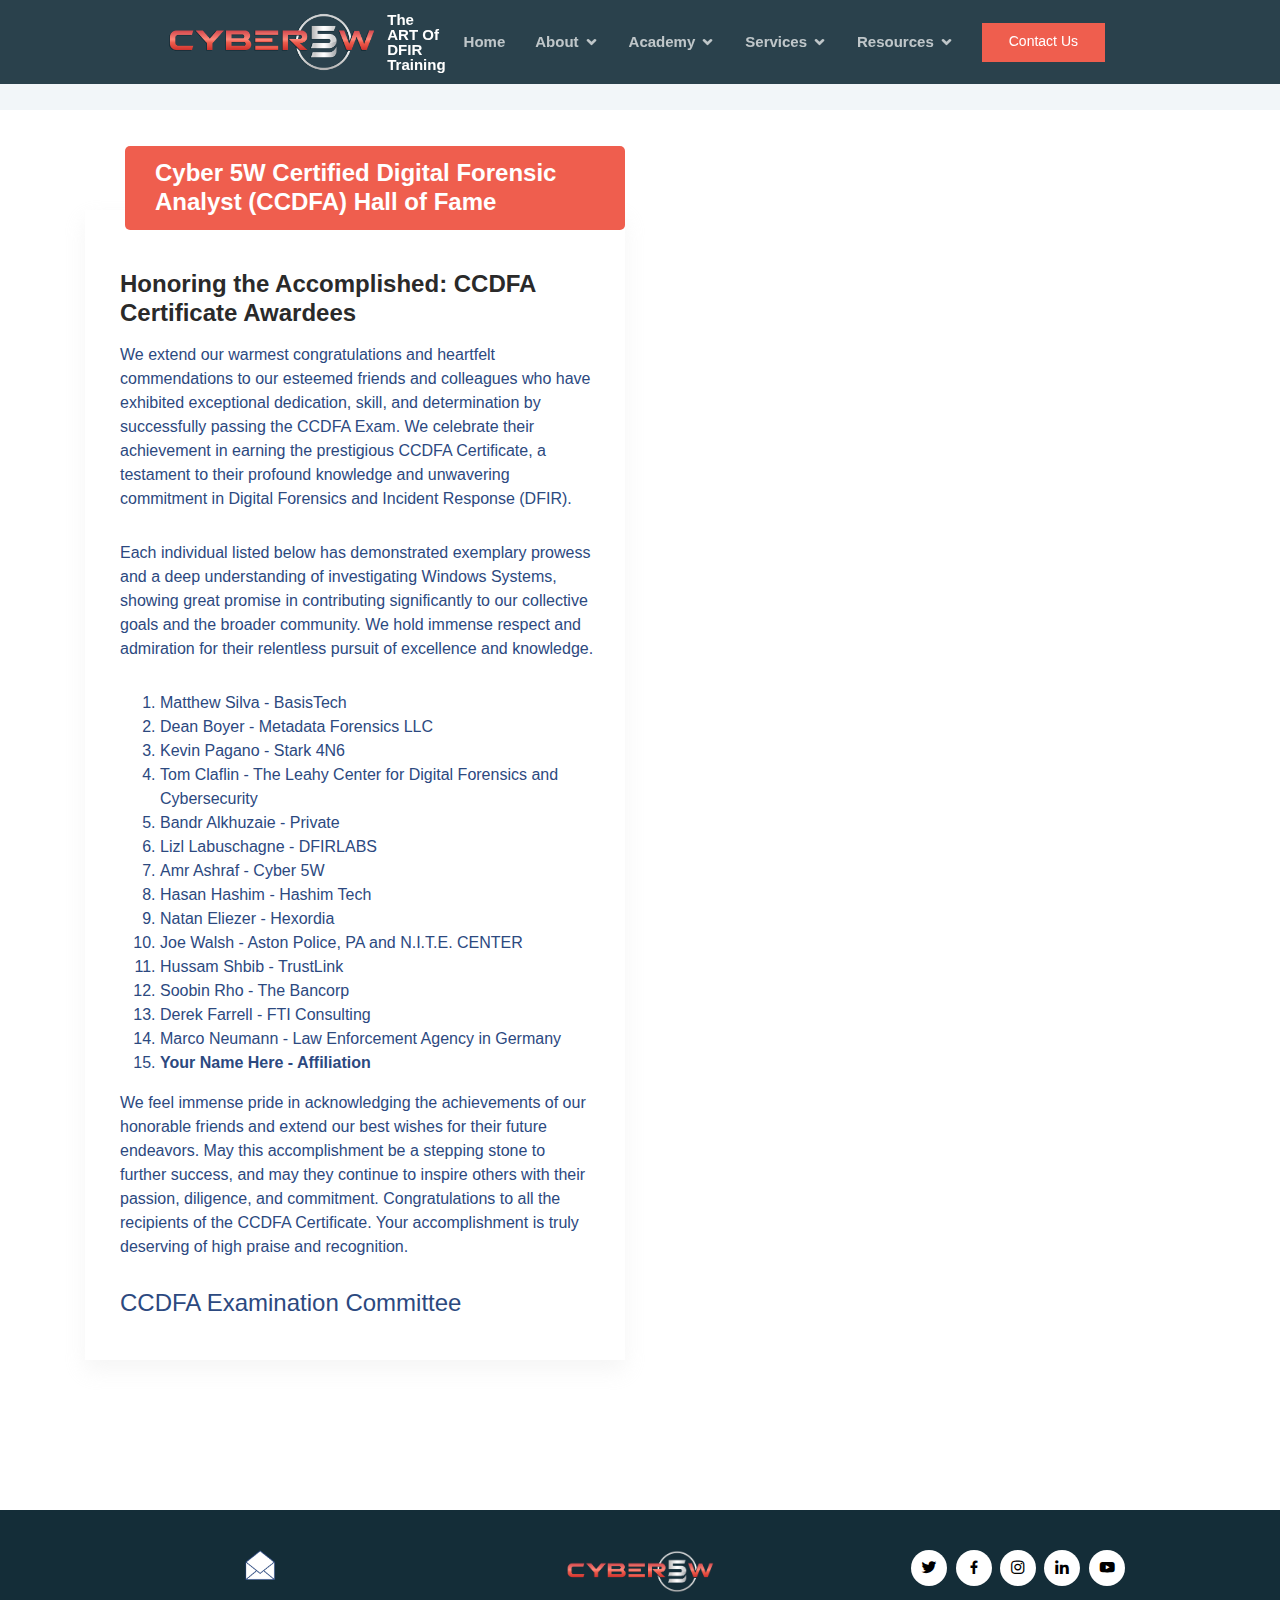
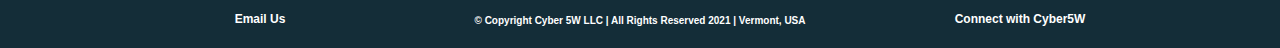
<file: hof.html>
<!DOCTYPE html>
<html lang="en">

<head>
  <meta charset="utf-8">
  <meta content="width=device-width, initial-scale=1.0" name="viewport">

  <title>Cyber5W | HoF</title>
  <meta content="Digital Forensics Courses and Training" name="description">
  <meta content="digital forensics, computer forensics, incident response, Cybersecurity,courses,training" name="keywords">

  <!-- Favicons -->
  <link href="assets/img/favicon.png" rel="icon">
  <link href="assets/img/apple-touch-icon.png" rel="apple-touch-icon">

  <!-- Vendor CSS Files -->
  <link href="assets/vendor/bootstrap/css/bootstrap.min.css" rel="stylesheet">
  <link href="assets/vendor/aos/aos.css" rel="stylesheet">
  <link href="assets/vendor/icofont/icofont.min.css" rel="stylesheet">
  <link href="assets/vendor/venobox/venobox.css" rel="stylesheet">
  <link href="assets/vendor/boxicons/css/boxicons.min.css" rel="stylesheet">

  <!-- Template Main CSS File -->
  <link href="assets/css/style.css" rel="stylesheet">
  
</head>

<body>

<!-- Images --->
<style>
img.news {
  height: 50%;
  width: 50%;
}
</style>
  
<!-- ======= Header ======= -->
<header id="header" class="fixed-top header-inner-pages">
  <div class="container-fluid">

    <div class="row justify-content-center">
      <div class="col-xl-9 d-flex align-items-center">
        <!--          <h1 class="logo mr-auto"><a href="index.html"><i class='bx bxl-codepen'></i>Cyber5W</a></h1>-->
        <!-- Uncomment below if you prefer to use an image logo -->
        <a href="index.html" class="logo mr-auto">
          <img src="assets/img/logo-new.png" alt="" class="img-fluid">
          <span class="logo-text">
            The ART of DFIR Training
          </span>
        </a>

        <nav class="nav-menu d-none d-lg-block">
          <ul>
            <li><a href="https://cyber5w.com/">Home</a></li>
            <li class="drop-down"><a class="" href="https://cyber5w.com/#about">About</a>
              <ul>
                <!--                  <li class="drop-down"><a href="#">Deep Drop Down</a>-->
                <!--                    <ul>-->
                <!--                      <li><a href="#">Deep Drop Down 1</a></li>-->
                <!--                      <li><a href="#">Deep Drop Down 2</a></li>-->
                <!--                      <li><a href="#">Deep Drop Down 3</a></li>-->
                <!--                      <li><a href="#">Deep Drop Down 4</a></li>-->
                <!--                      <li><a href="#">Deep Drop Down 5</a></li>-->
                <!--                    </ul>-->
                <!--                  </li>-->
                <li><a href="https://cyber5w.com/#about">About Us</a></li>
                <li><a href="https://cyber5w.com/#whyUs">Why Cyber 5W?</a></li>
                <li><a href="into-dfir.html">Getting Into DFIR</a></li>                
                <li><a href="news.html">News</a></li>
                <li><a href="events.html">Events</a></li>
                <li><a href="sponsors.html">Sponsors</a></li>
                <li><a href="hof.html">Hall of Fame</a></li>
                <li><a href="https://cyber5w.com/#faq">FAQs</a></li>
              </ul>
            </li>
            <li class="drop-down"><a href="https://cyber5w.com/#courses">Academy</a>
              <ul>
                <li class="active"><a href="https://academy.cyber5w.com/" target="_blank">Courses</a></li>
                <li class="active"><a href="https://labs.cyber5w.com/" target="_blank">Virtual Labs</a></li>
              </ul>
            </li>            <!-- <li><a href="#whatWeProvide">Services</a></li> -->
            <li class="drop-down"><a class="" href="https://cyber5w.com/#services">Services</a>
              <ul>
                <li class="active"><a href="https://www.advemu.com/" target="_blank">Adversary Simulation</a></li>
              </ul>
            
            <li class="drop-down"><a class="">Resources</a>
              <ul>
                <li><a href="https://blog.cyber5w.com/" target="_blank">Blog</a></li>
                <li><a href="publications.html" target="_blank">Publications</a></li>
              </ul>
            </li>
            
          </ul>
        </nav><!-- .nav-menu -->

        <a href="#contact" class="get-started-btn scrollto">Contact Us</a>
      </div>
    </div>

  </div>
</header><!-- End Header -->

<main id="main">
    <section class="breadcrumbs">
      <div class="container">

        <div class="d-flex justify-content-between align-items-center">
<!--          <h2>News</h2>-->
        </div>

      </div>
    </section><!-- End Breadcrumbs -->

    <section class="inner-page">
      <div class="container">
        <div class="row">
              <!-- Copy this div block for each news post -->
            <div class="col-sm-6 col-12">
            <article class="blog_item">
              <div class="blog_item_img">                           
                <a href="https://academy.cyber5w.com/courses/ccdfa-course" class="blog_item_date">
                  <h3>Cyber 5W Certified Digital Forensic Analyst (CCDFA) Hall of Fame</h3>
                </a>
              </div>

              <div class="blog_details">
                <a class="d-inline-block" href="https://academy.cyber5w.com/collections/certifications">
                  <h2>Honoring the Accomplished: CCDFA Certificate Awardees</h2>
                </a>
                <p>We extend our warmest congratulations and heartfelt commendations to our esteemed friends and colleagues who have exhibited exceptional dedication, skill, and determination by successfully passing the CCDFA Exam.
                  We celebrate their achievement in earning the prestigious CCDFA Certificate, a testament to their profound knowledge and unwavering commitment in Digital Forensics and Incident Response (DFIR).</p>
                <p>Each individual listed below has demonstrated exemplary prowess and a deep understanding of investigating Windows Systems, showing great promise in contributing significantly to our collective goals and the broader community. 
                We hold immense respect and admiration for their relentless pursuit of excellence and knowledge.</p>
              <ol>
                <li>Matthew Silva - BasisTech</li>
                <li>Dean Boyer - Metadata Forensics LLC</li>
                <li>Kevin Pagano - Stark 4N6</li>
                <li>Tom Claflin - The Leahy Center for Digital Forensics and Cybersecurity</li>
                <li>Bandr Alkhuzaie - Private</li>                
                <li>Lizl Labuschagne - DFIRLABS</li>                
                <li>Amr Ashraf - Cyber 5W</li>
                <li>Hasan Hashim - Hashim Tech</li>
                <li>Natan Eliezer - Hexordia</li>
                <li>Joe Walsh - Aston Police, PA and N.I.T.E. CENTER</li>                
                <li>Hussam Shbib - TrustLink</li>
                <li>Soobin Rho - The Bancorp</li>
                <li>Derek Farrell - FTI Consulting</li>
                <li>Marco Neumann - Law Enforcement Agency in Germany</li>                
                <li><b>Your Name Here - Affiliation</b></li>                
              </ol>
                <p>We feel immense pride in acknowledging the achievements of our honorable friends and extend our best wishes for their future endeavors. 
                  May this accomplishment be a stepping stone to further success, and may they continue to inspire others with their passion, diligence, and commitment.
                  Congratulations to all the recipients of the CCDFA Certificate. Your accomplishment is truly deserving of high praise and recognition.</p>
                <h4>CCDFA Examination Committee</h4>
              </div>
            </article>
          </div>
          
        </section>

<!-- Copy this div block for each news post -->
<!--          <div class="col-sm-6 col-12">-->
<!--            <article class="blog_item">-->
<!--              <div class="blog_item_img">-->
<!--                &lt;!&ndash; Put post image URL in src="..." &ndash;&gt;-->
<!--                <img class="card-img rounded-0" src="https://www.blogtyrant.com/wp-content/uploads/2017/02/how-to-write-a-good-blog-post.png" alt="">-->
<!--                &lt;!&ndash; Add post link to href="..." &ndash;&gt;-->
<!--                <a href="#" class="blog_item_date">-->
<!--                  &lt;!&ndash; Post date &ndash;&gt;-->
<!--                  <h3>25</h3>-->
<!--                  <p>May, 2021</p>-->
<!--                </a>-->
<!--              </div>-->

<!--              <div class="blog_details">-->
<!--                <a class="d-inline-block" href="#">-->
<!--                  &lt;!&ndash; Post title &ndash;&gt;-->
<!--                  <h2>Our first post in our news!</h2>-->
<!--                </a>-->
<!--                &lt;!&ndash; Post short description &ndash;&gt;-->
<!--                <p>This is the first post. This is the first post. This is the first post. This is the first post.</p>-->
<!--              </div>-->
<!--            </article>-->
<!--          </div>-->

        </div>
      </div>
    </section>
</main><!-- End #main -->

<!-- ======= Footer ======= -->
<footer id="footer">
  <div class="container">
    <div class="row">
      <div class="col-lg-4 col-md-4 col-sm-12 col-12">
        <div class="footer-container email-container">
          <a href="mailto:info@cyber5w.com" target="_blank">
            <img id="footerEmailIcon" src="assets/img/email-icon.png" alt="" />
          </a>
          <span>Email Us</span>
        </div>
      </div>

      <div class="col-lg-4 col-md-4 col-sm-12 col-12">
        <div class="footer-container copyright-container">
          <img src="assets/img/logo-new.png" alt="" class="img-fluid">
          <span>© Copyright Cyber 5W LLC | All Rights Reserved 2021 | Vermont, USA</span>
        </div>
      </div>

      <div class="col-lg-4 col-md-4 col-sm-12 col-12">
        <div class="footer-container social-media-container">
          <div class="social-links text-center text-md-right pt-3 pt-md-0">
            <a href="https://twitter.com/cyber5w" class="twitter" target="_blank"><i class="bx bxl-twitter"></i></a>
            <a href="https://www.facebook.com/cyber5w/" class="facebook" target="_blank"><i class="bx bxl-facebook"></i></a>
            <a href="https://www.instagram.com/cyber5w/" class="instagram" target="_blank"><i class="bx bxl-instagram"></i></a>
            <a href="https://www.linkedin.com/company/cyber5w/" class="linkedin" target="_blank"><i class="bx bxl-linkedin"></i></a>
            <a href="#" class="youtube" target="_blank"><i class="bx bxl-youtube"></i></a>
          </div>
          <span>Connect with Cyber5W</span>
        </div>
      </div>
    </div>
  </div>
</footer><!-- End Footer -->

<a href="#" class="back-to-top"><i class="icofont-simple-up"></i></a>
<div id="preloader"></div>

<!-- Vendor JS Files -->
<script src="assets/vendor/jquery/jquery.min.js"></script>
<script src="assets/vendor/bootstrap/js/bootstrap.bundle.min.js"></script>
<script src="assets/vendor/jquery.easing/jquery.easing.min.js"></script>
<script src="assets/vendor/counterup/counterup.min.js"></script>
<script src="assets/vendor/owl.carousel/owl.carousel.min.js"></script>
<script src="assets/vendor/isotope-layout/isotope.pkgd.min.js"></script>
<script src="assets/vendor/venobox/venobox.min.js"></script>
<script src="assets/vendor/aos/aos.js"></script>

<!-- Template Main JS File -->
<script src="assets/js/main.js"></script>

</body>

</html>
</file>
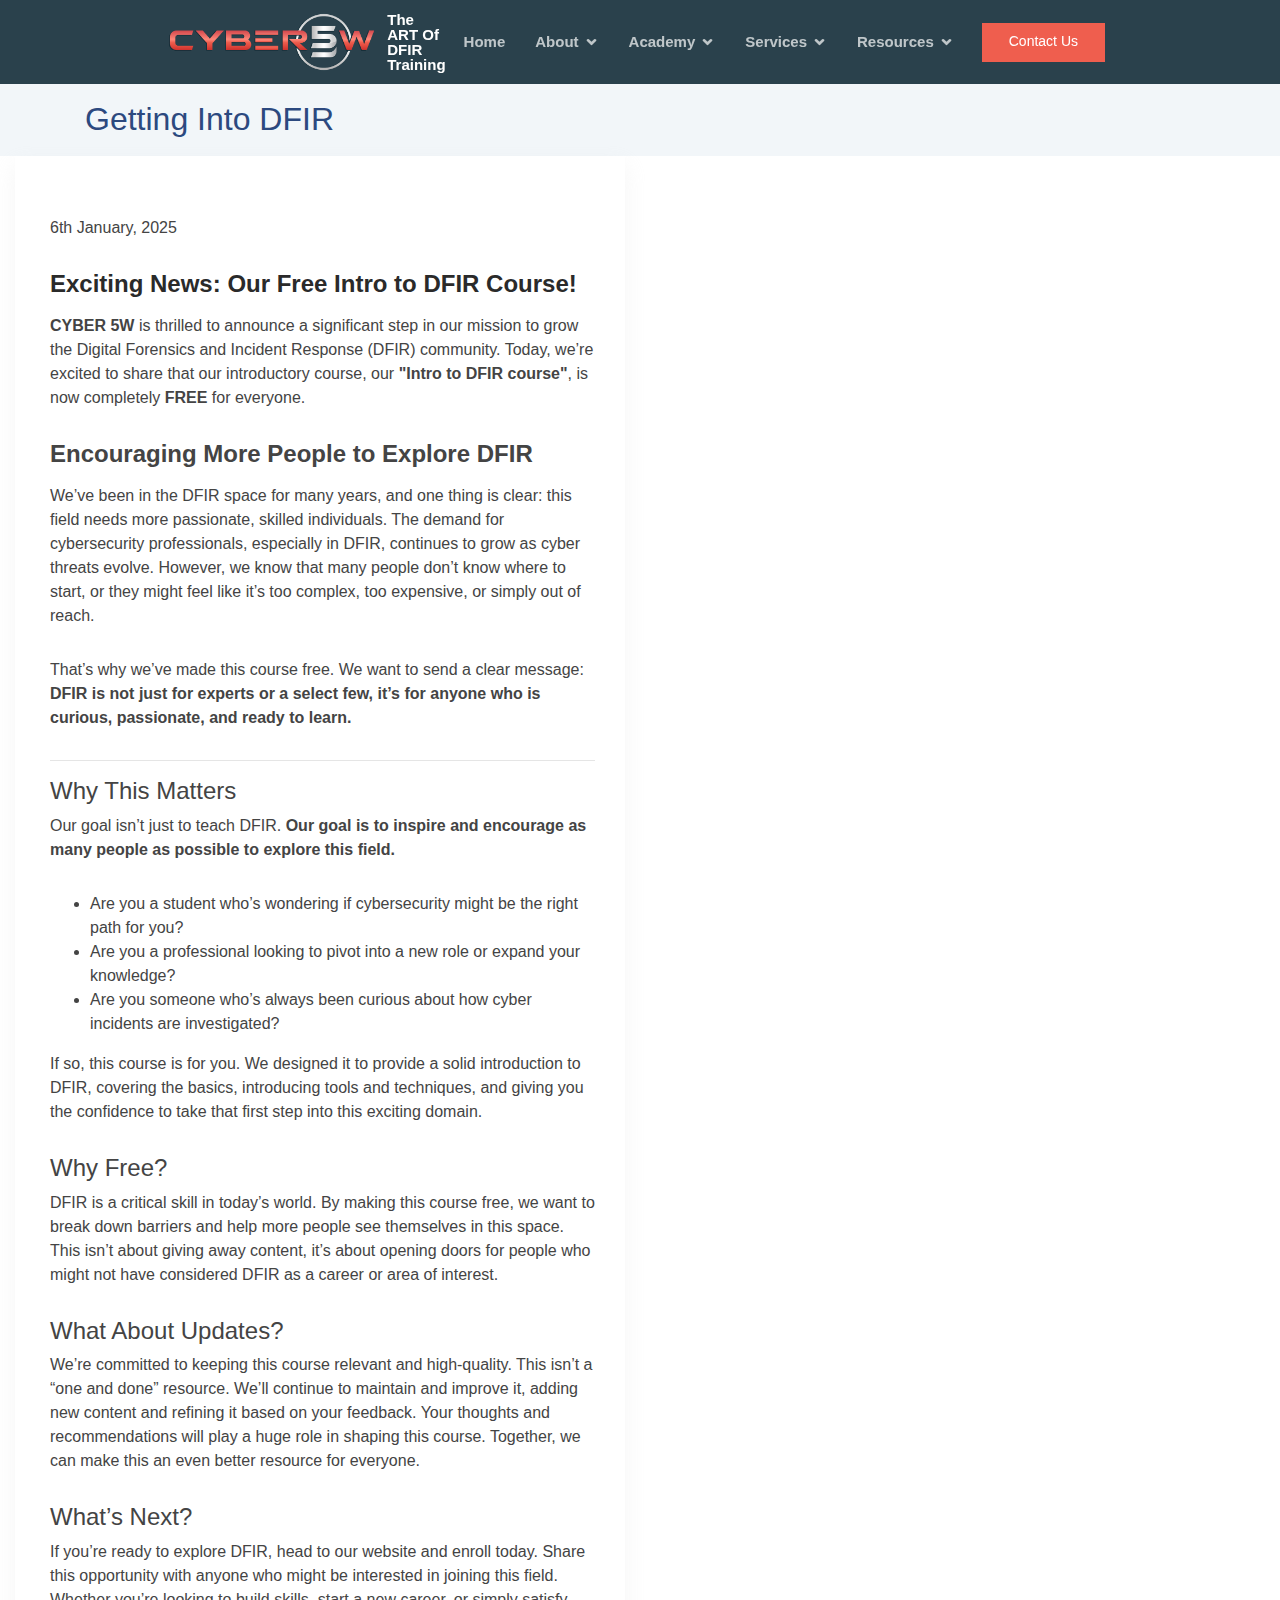
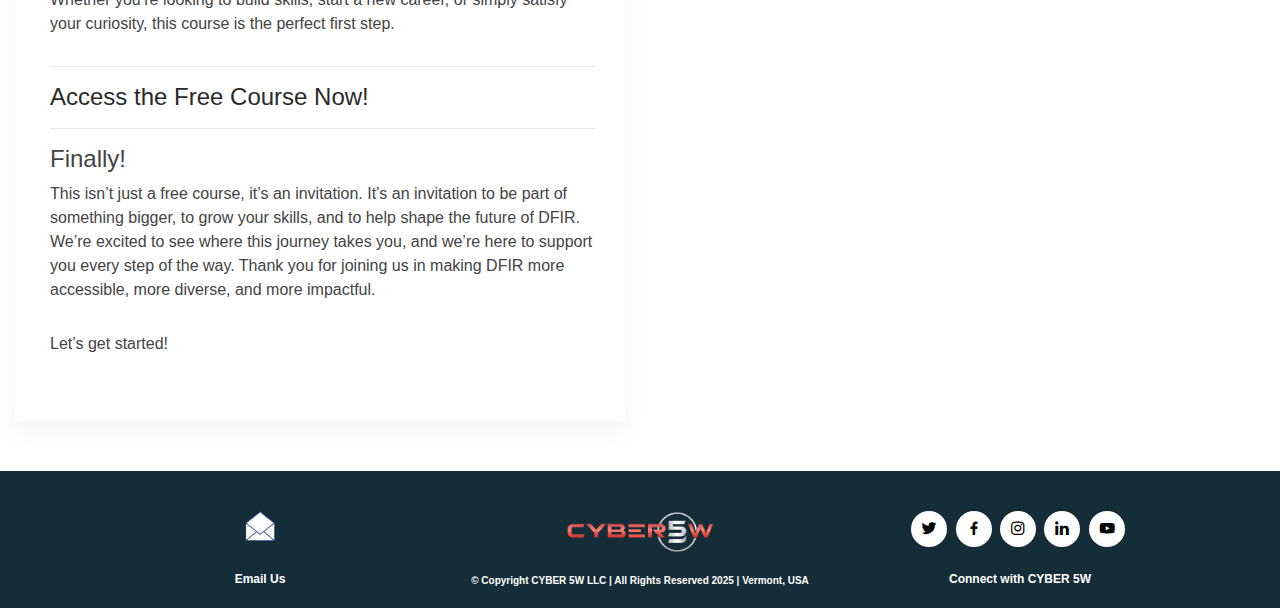
<file: into-dfir.html>
<!DOCTYPE html>
<html lang="en">

<head>
  <meta charset="utf-8">
  <meta content="width=device-width, initial-scale=1.0" name="viewport">

  <title>Cyber5W | Sponsors</title>
  <meta content="Digital Forensics Courses and Training" name="description">
  <meta content="digital forensics, computer forensics, incident response, Cybersecurity,courses,training" name="keywords">

  <!-- Favicons -->
  <link href="assets/img/favicon.png" rel="icon">
  <link href="assets/img/apple-touch-icon.png" rel="apple-touch-icon">

  <!-- Vendor CSS Files -->
  <link href="assets/vendor/bootstrap/css/bootstrap.min.css" rel="stylesheet">
  <link href="assets/vendor/aos/aos.css" rel="stylesheet">
  <link href="assets/vendor/icofont/icofont.min.css" rel="stylesheet">
  <link href="assets/vendor/venobox/venobox.css" rel="stylesheet">
  <link href="assets/vendor/boxicons/css/boxicons.min.css" rel="stylesheet">

  <!-- Template Main CSS File -->
  <link href="assets/css/style.css" rel="stylesheet">
</head>

<body>

<!-- ======= Header ======= -->
<header id="header" class="fixed-top header-inner-pages">
  <div class="container-fluid">

    <div class="row justify-content-center">
      <div class="col-xl-9 d-flex align-items-center">
        <!--          <h1 class="logo mr-auto"><a href="index.html"><i class='bx bxl-codepen'></i>Cyber5W</a></h1>-->
        <!-- Uncomment below if you prefer to use an image logo -->
        <a href="index.html" class="logo mr-auto">
          <img src="assets/img/logo-new.png" alt="" class="img-fluid">
          <span class="logo-text">
            The ART of DFIR Training
          </span>
        </a>

        <nav class="nav-menu d-none d-lg-block">
          <ul>
            <li><a href="https://cyber5w.com/">Home</a></li>
            <li class="drop-down"><a class="" href="https://cyber5w.com/#about">About</a>
              <ul>
                <!--                  <li class="drop-down"><a href="#">Deep Drop Down</a>-->
                <!--                    <ul>-->
                <!--                      <li><a href="#">Deep Drop Down 1</a></li>-->
                <!--                      <li><a href="#">Deep Drop Down 2</a></li>-->
                <!--                      <li><a href="#">Deep Drop Down 3</a></li>-->
                <!--                      <li><a href="#">Deep Drop Down 4</a></li>-->
                <!--                      <li><a href="#">Deep Drop Down 5</a></li>-->
                <!--                    </ul>-->
                <!--                  </li>-->
                <li><a href="https://cyber5w.com/#about">About Us</a></li>
                <li><a href="https://cyber5w.com/#whyUs">Why Cyber 5W?</a></li>
                <li><a href="https://cyber5w.com/into-dfir.html">Getting Into DFIR</a></li>                
                <li><a href="news.html">News</a></li>
                <li><a href="sponsors.html">Sponsors</a></li>
                <li><a href="events.html">Events</a></li>                
                <li><a href="hof.html">Hall of Fame</a></li>
                <li><a href="https://cyber5w.com/#faq">FAQs</a></li>
              </ul>
            </li>
            <li class="drop-down"><a href="https://cyber5w.com/#courses">Academy</a>
              <ul>
                <li class="active"><a href="https://academy.cyber5w.com/" target="_blank">Courses</a></li>
                <li class="active"><a href="https://labs.cyber5w.com/" target="_blank">Virtual Labs</a></li>
              </ul>
            </li>            <!-- <li><a href="#whatWeProvide">Services</a></li> -->
            <li class="drop-down"><a class="" href="https://cyber5w.com/#services">Services</a>
              <ul>
                <li class="active"><a href="https://www.advemu.com/" target="_blank">Adversary Simulation</a></li>
              </ul>
            
            <li class="drop-down"><a class="">Resources</a>
              <ul>
                <li><a href="https://blog.cyber5w.com/" target="_blank">Blog</a></li>
                <li><a href="publications.html" target="_blank">Publications</a></li>
              </ul>
            </li>
            
          </ul>
        </nav><!-- .nav-menu -->

        <a href="#contact" class="get-started-btn scrollto">Contact Us</a>
      </div>
    </div>

  </div>
</header><!-- End Header -->

<main id="main">
    <section class="breadcrumbs">
      <div class="container">
        <div class="d-flex justify-content-between align-items-center">
          <h2>Getting Into DFIR</h2>
        </div>
      </div>
    </section><!-- End Breadcrumbs -->


          <!-- Copy this div block for each news post -->
          <div class="col-sm-6 col-12">
            <article class="blog_item">

            <div class="blog_details">
                <p class="blog_item_date">6th January, 2025</p>
                
                <a class="d-inline-block" href="https://academy.cyber5w.com/courses/C5W-100" target="_blank"><h2>Exciting News: Our Free Intro to DFIR Course!</h2>
                </a>

                <p><strong>CYBER 5W</strong> is thrilled to announce a significant step in our mission to grow the Digital Forensics and Incident Response (DFIR) community. 
                    Today, we’re excited to share that our introductory course, our <strong>"Intro to DFIR course"</strong>, is now completely <strong>FREE</strong> for everyone.</p>
            
                <h2>Encouraging More People to Explore DFIR</h2>
                <p>We’ve been in the DFIR space for many years, and one thing is clear: this field needs more passionate, skilled individuals. 
                    The demand for cybersecurity professionals, especially in DFIR, continues to grow as cyber threats evolve. 
                    However, we know that many people don’t know where to start, or they might feel like it’s too complex, too expensive, or simply out of reach.</p>
            
                <p>That’s why we’ve made this course free. We want to send a clear message: <strong>DFIR is not just for experts or a select few, it’s for anyone who is curious, passionate, and ready to learn.</strong></p>
                <hr>
            
                <h3>Why This Matters</h3>
                <p>Our goal isn’t just to teach DFIR. <strong>Our goal is to inspire and encourage as many people as possible to explore this field.</strong></p>
                <ul>
                    <li>Are you a student who’s wondering if cybersecurity might be the right path for you?</li>
                    <li>Are you a professional looking to pivot into a new role or expand your knowledge?</li>
                    <li>Are you someone who’s always been curious about how cyber incidents are investigated?</li>
                </ul>
                <p>If so, this course is for you. We designed it to provide a solid introduction to DFIR, covering the basics, introducing tools and techniques, and giving you the confidence to take that first step into this exciting domain.</p>
            
                <h3>Why Free?</h3>
                <p>DFIR is a critical skill in today’s world. By making this course free, we want to break down barriers and help more people see themselves in this space. 
                    This isn’t about giving away content, it’s about opening doors for people who might not have considered DFIR as a career or area of interest.</p>
            
                <h3>What About Updates?</h3>
                <p>We’re committed to keeping this course relevant and high-quality. This isn’t a “one and done” resource. We’ll continue to maintain and improve it, adding new content and refining it based on your feedback. Your thoughts and recommendations will play a huge role in shaping this course. Together, we can make this an even better resource for everyone.</p>
            
                <h3>What’s Next?</h3>
                <p>If you’re ready to explore DFIR, head to our website and enroll today. Share this opportunity with anyone who might be interested in joining this field. Whether you’re looking to build skills, start a new career, or simply satisfy your curiosity, this course is the perfect first step.</p>
                
                <hr><div class="cta">
                    <h3><a href="https://academy.cyber5w.com/courses/C5W-100" target="_blank">Access the Free Course Now!</a></h3>
                </div><hr>
            
                <h3>Finally!</h3>
                <p>This isn’t just a free course, it’s an invitation. It’s an invitation to be part of something bigger, to grow your skills, and to help shape the future of DFIR. 
                    We’re excited to see where this journey takes you, and we’re here to support you every step of the way. Thank you for joining us in making DFIR more accessible, more diverse, and more impactful.</p>
                <p>Let’s get started!</p>

              </div>
            </article>
          </div>


</main><!-- End #main -->

<!-- ======= Footer ======= -->
<footer id="footer">
  <div class="container">
    <div class="row">
      <div class="col-lg-4 col-md-4 col-sm-12 col-12">
        <div class="footer-container email-container">
          <a href="mailto:info@cyber5w.com" target="_blank">
            <img id="footerEmailIcon" src="assets/img/email-icon.png" alt="" />
          </a>
          <span>Email Us</span>
        </div>
      </div>

      <div class="col-lg-4 col-md-4 col-sm-12 col-12">
        <div class="footer-container copyright-container">
          <img src="assets/img/logo-new.png" alt="" class="img-fluid">
          <span>© Copyright CYBER 5W LLC | All Rights Reserved 2025 | Vermont, USA</span>
        </div>
      </div>

      <div class="col-lg-4 col-md-4 col-sm-12 col-12">
        <div class="footer-container social-media-container">
          <div class="social-links text-center text-md-right pt-3 pt-md-0">
            <a href="https://twitter.com/cyber5w" class="twitter" target="_blank"><i class="bx bxl-twitter"></i></a>
            <a href="https://www.facebook.com/cyber5w/" class="facebook" target="_blank"><i class="bx bxl-facebook"></i></a>
            <a href="https://www.instagram.com/cyber5w/" class="instagram" target="_blank"><i class="bx bxl-instagram"></i></a>
            <a href="https://www.linkedin.com/company/cyber5w/" class="linkedin" target="_blank"><i class="bx bxl-linkedin"></i></a>
            <a href="#" class="youtube" target="_blank"><i class="bx bxl-youtube"></i></a>
          </div>
          <span>Connect with CYBER 5W</span>
        </div>
      </div>
    </div>
  </div>
</footer><!-- End Footer -->

<a href="#" class="back-to-top"><i class="icofont-simple-up"></i></a>
<div id="preloader"></div>

<!-- Vendor JS Files -->
<script src="assets/vendor/jquery/jquery.min.js"></script>
<script src="assets/vendor/bootstrap/js/bootstrap.bundle.min.js"></script>
<script src="assets/vendor/jquery.easing/jquery.easing.min.js"></script>
<script src="assets/vendor/counterup/counterup.min.js"></script>
<script src="assets/vendor/owl.carousel/owl.carousel.min.js"></script>
<script src="assets/vendor/isotope-layout/isotope.pkgd.min.js"></script>
<script src="assets/vendor/venobox/venobox.min.js"></script>
<script src="assets/vendor/aos/aos.js"></script>

<!-- Template Main JS File -->
<script src="assets/js/main.js"></script>

</body>

</html>
</file>
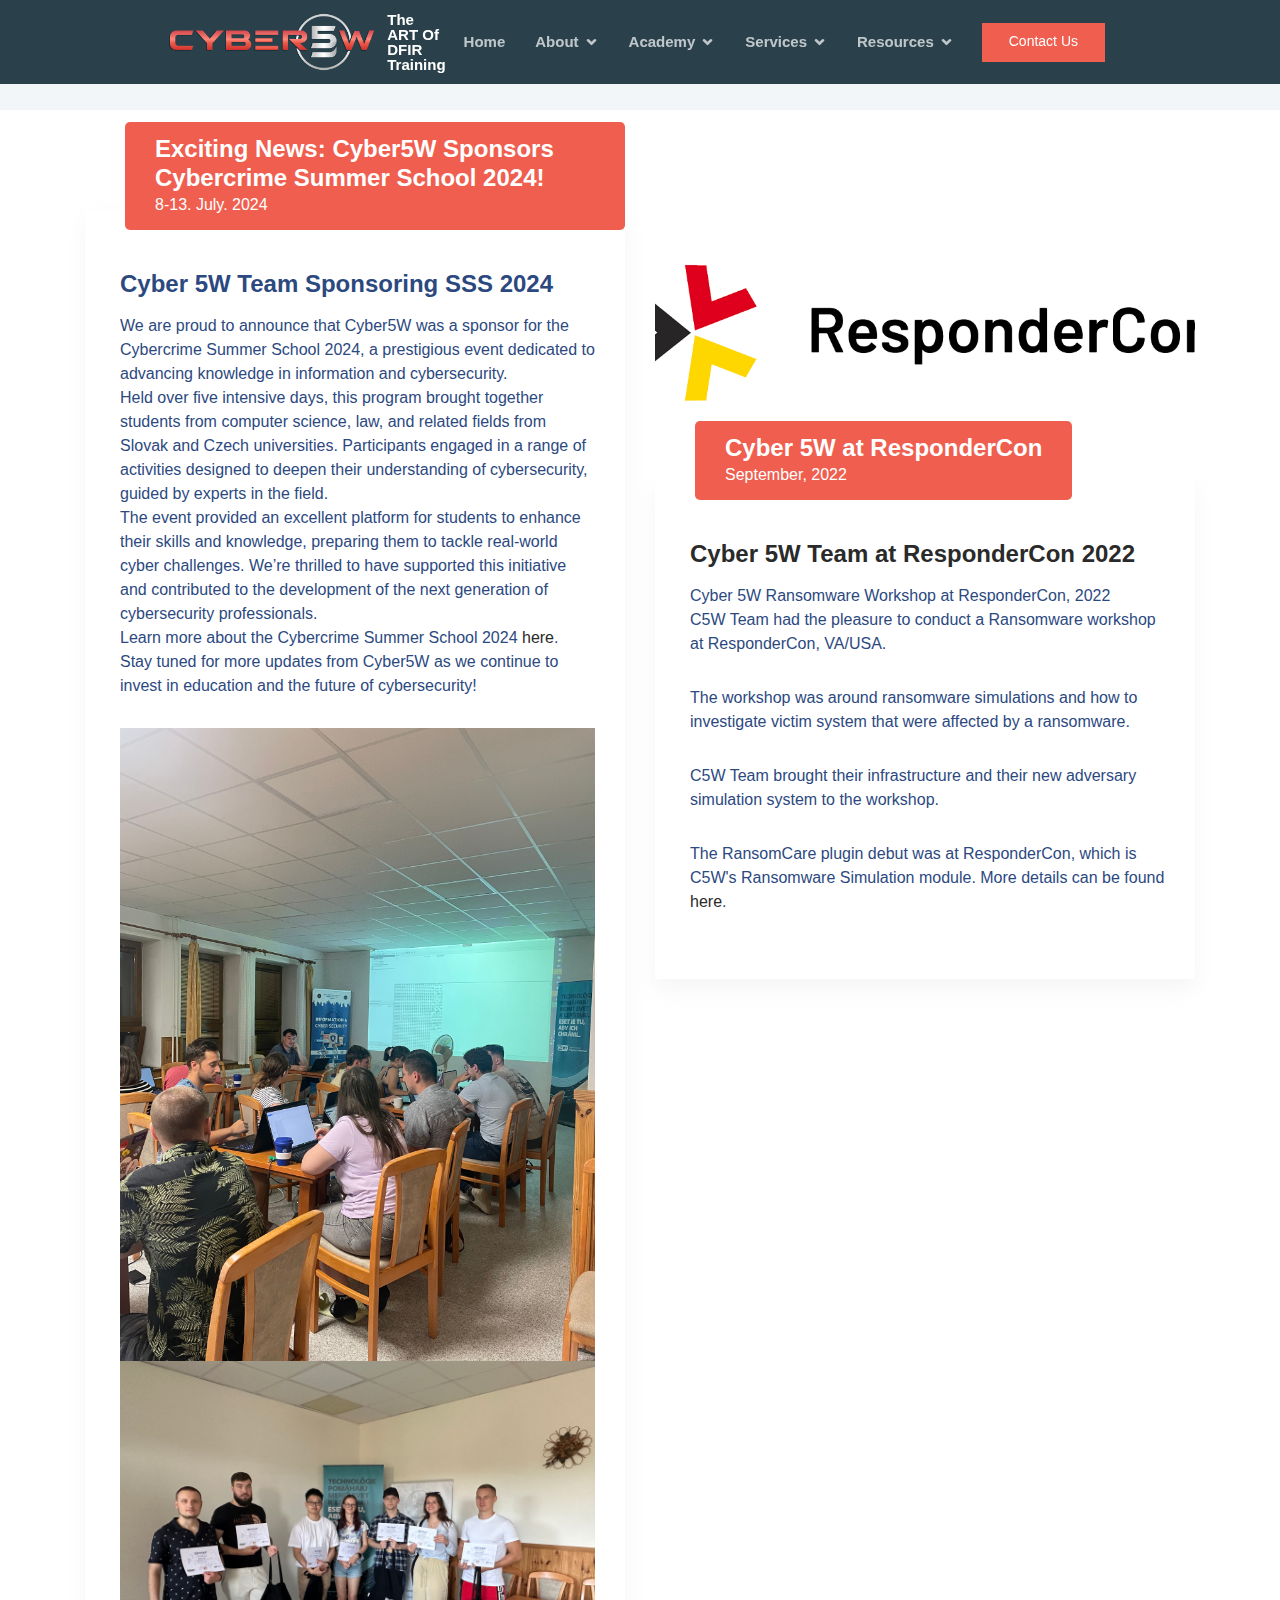
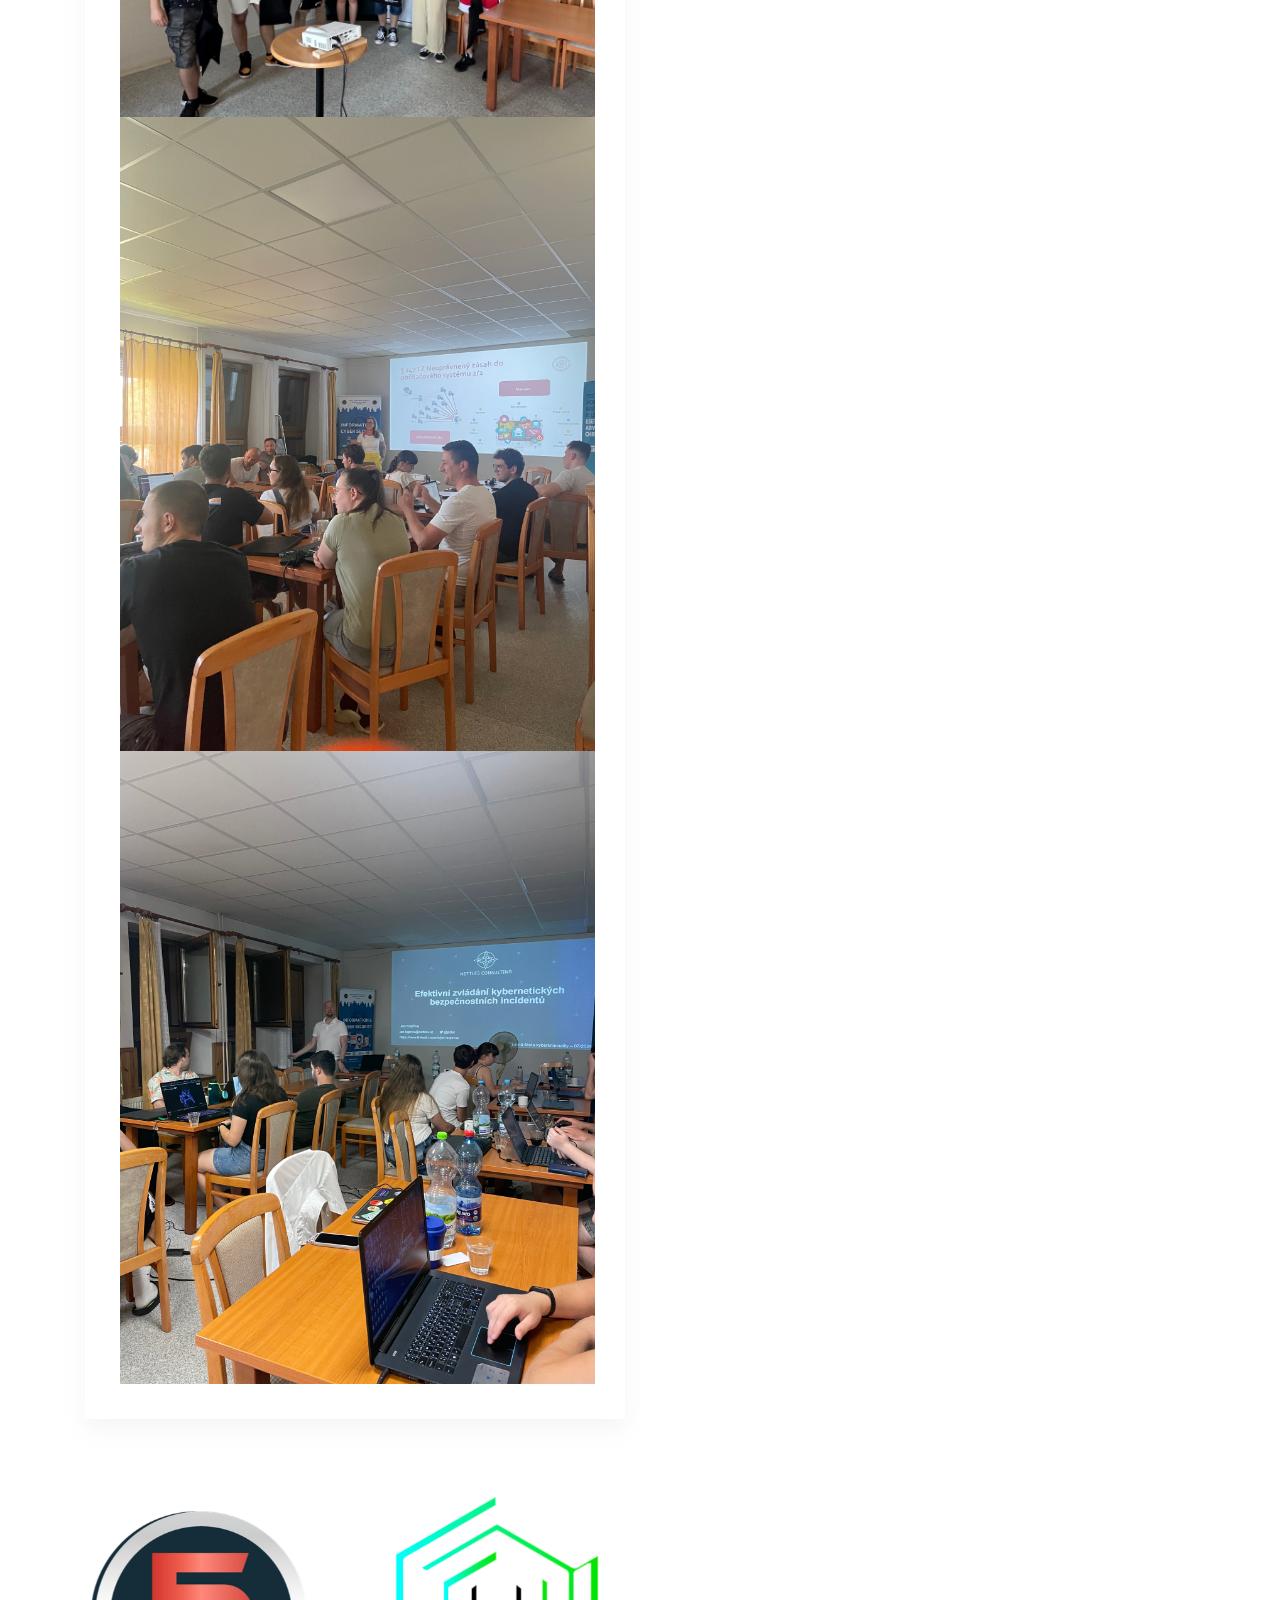
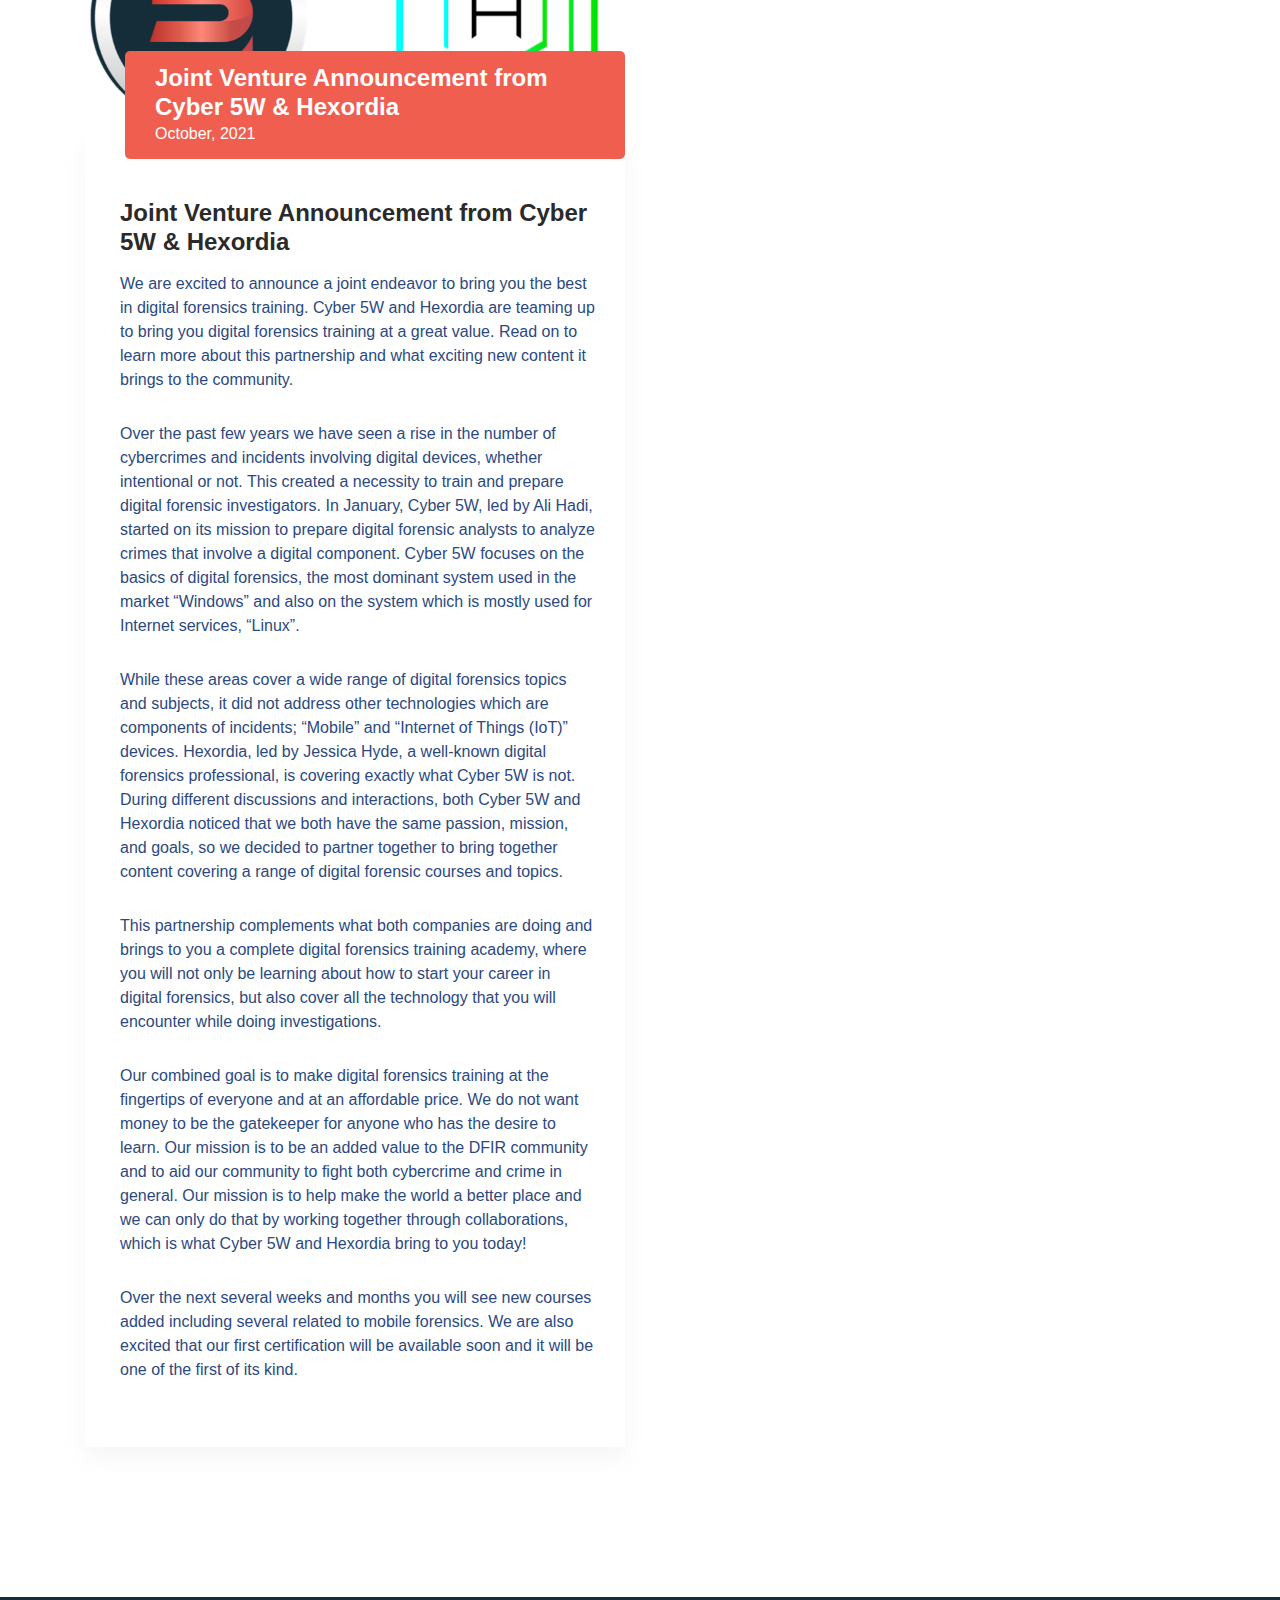
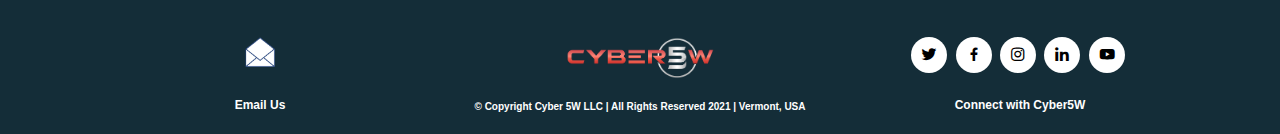
<file: news.html>
<!DOCTYPE html>
<html lang="en">

<head>
  <meta charset="utf-8">
  <meta content="width=device-width, initial-scale=1.0" name="viewport">

  <title>Cyber5W | News</title>
  <meta content="Digital Forensics Courses and Training" name="description">
  <meta content="digital forensics, computer forensics, incident response, Cybersecurity,courses,training" name="keywords">

  <!-- Favicons -->
  <link href="assets/img/favicon.png" rel="icon">
  <link href="assets/img/apple-touch-icon.png" rel="apple-touch-icon">

  <!-- Vendor CSS Files -->
  <link href="assets/vendor/bootstrap/css/bootstrap.min.css" rel="stylesheet">
  <link href="assets/vendor/aos/aos.css" rel="stylesheet">
  <link href="assets/vendor/icofont/icofont.min.css" rel="stylesheet">
  <link href="assets/vendor/venobox/venobox.css" rel="stylesheet">
  <link href="assets/vendor/boxicons/css/boxicons.min.css" rel="stylesheet">

  <!-- Template Main CSS File -->
  <link href="assets/css/style.css" rel="stylesheet">
  
</head>

<body>

<!-- Images --->
<style>
img.news {
  height: 50%;
  width: 50%;
}
</style>
  
<!-- ======= Header ======= -->
<header id="header" class="fixed-top header-inner-pages">
  <div class="container-fluid">

    <div class="row justify-content-center">
      <div class="col-xl-9 d-flex align-items-center">
        <!--          <h1 class="logo mr-auto"><a href="index.html"><i class='bx bxl-codepen'></i>Cyber5W</a></h1>-->
        <!-- Uncomment below if you prefer to use an image logo -->
        <a href="index.html" class="logo mr-auto">
          <img src="assets/img/logo-new.png" alt="" class="img-fluid">
          <span class="logo-text">
            The ART of DFIR Training
        </span>
        </a>

        <nav class="nav-menu d-none d-lg-block">
          <ul>
            <li><a href="https://cyber5w.com/">Home</a></li>
            <li class="drop-down"><a class="" href="https://cyber5w.com/#about">About</a>
              <ul>
                <!--                  <li class="drop-down"><a href="#">Deep Drop Down</a>-->
                <!--                    <ul>-->
                <!--                      <li><a href="#">Deep Drop Down 1</a></li>-->
                <!--                      <li><a href="#">Deep Drop Down 2</a></li>-->
                <!--                      <li><a href="#">Deep Drop Down 3</a></li>-->
                <!--                      <li><a href="#">Deep Drop Down 4</a></li>-->
                <!--                      <li><a href="#">Deep Drop Down 5</a></li>-->
                <!--                    </ul>-->
                <!--                  </li>-->
                <li><a href="https://cyber5w.com/#about">About Us</a></li>
                <li><a href="https://cyber5w.com/#whyUs">Why Cyber 5W?</a></li>
                <li><a href="into-dfir.html">Getting Into DFIR</a></li>                
                <li><a href="news.html">News</a></li>
                <li><a href="events.html">Events</a></li>                
                <li><a href="sponsors.html">Sponsors</a></li>
                <li><a href="hof.html">Hall of Fame</a></li>
                <li><a href="https://cyber5w.com/#faq">FAQs</a></li>
              </ul>
            </li>
            <li class="drop-down"><a href="https://cyber5w.com/#courses">Academy</a>
              <ul>
                <li class="active"><a href="https://academy.cyber5w.com/" target="_blank">Courses</a></li>
                <li class="active"><a href="https://labs.cyber5w.com/" target="_blank">Virtual Labs</a></li>
              </ul>
            </li>            <!-- <li><a href="#whatWeProvide">Services</a></li> -->
            <li class="drop-down"><a class="" href="https://cyber5w.com/#services">Services</a>
              <ul>
                <li class="active"><a href="https://www.advemu.com/" target="_blank">Adversary Simulation</a></li>
              </ul>
            
            <li class="drop-down"><a class="">Resources</a>
              <ul>
                <li><a href="https://blog.cyber5w.com/" target="_blank">Blog</a></li>
                <li><a href="publications.html" target="_blank">Publications</a></li>
              </ul>
            </li>
            
          </ul>
        </nav><!-- .nav-menu -->

        <a href="#contact" class="get-started-btn scrollto">Contact Us</a>
      </div>
    </div>

  </div>
</header><!-- End Header -->

<main id="main">
    <section class="breadcrumbs">
      <div class="container">

        <div class="d-flex justify-content-between align-items-center">
<!--          <h2>News</h2>-->
        </div>

      </div>
    </section><!-- End Breadcrumbs -->

    <section class="inner-page">
      <div class="container">
<!--        <h5 class="text-muted">
          Please come back, this page is coming soon!
        </h5> -->

        <div class="row">
          

           <!-- Copy this div block for each news post -->
            <div class="col-sm-6 col-12">
            <article class="blog_item">
              <div class="blog_item_img">
                <a href="#" class="blog_item_date">
                  <h3>Exciting News: Cyber5W Sponsors Cybercrime Summer School 2024!</h3>
                  <p>8-13. July. 2024</p>
                </a>
              </div>

              <div class="blog_details">
                  <h2>Cyber 5W Team Sponsoring SSS 2024</h2>
                <p>We are proud to announce that Cyber5W was a sponsor for the Cybercrime Summer School 2024, a prestigious event dedicated to advancing knowledge in information and cybersecurity.<br>
                Held over five intensive days, this program brought together students from computer science, law, and related fields from Slovak and Czech universities. 
                  Participants engaged in a range of activities designed to deepen their understanding of cybersecurity, guided by experts in the field.<br>
                The event provided an excellent platform for students to enhance their skills and knowledge, preparing them to tackle real-world cyber challenges. 
                  We’re thrilled to have supported this initiative and contributed to the development of the next generation of cybersecurity professionals.<br>
                Learn more about the Cybercrime Summer School 2024 <a href="https://cyberawareness.sk/en/letna-skola-kyberkriminality-2024/" target="_blank">here</a>.<br>
                Stay tuned for more updates from Cyber5W as we continue to invest in education and the future of cybersecurity!</p>

                <img class="card-img rounded-0" src="assets/img/events/SSC2024/LSK3.jpg" alt="">
                <img class="card-img rounded-0" src="assets/img/events/SSC2024/LSK4.jpg" alt="">
                <img class="card-img rounded-0" src="assets/img/events/SSC2024/LSK5.jpg" alt="">
                <img class="card-img rounded-0" src="assets/img/events/SSC2024/LSK6.jpg" alt="">                
                
              </div>
            </article>
          </div>


          
          
          
              <!-- Copy this div block for each news post -->
          
          
            <div class="col-sm-6 col-12">
            <article class="blog_item">
              <div class="blog_item_img">
                <img class="card-img rounded-0" src="assets/img/ResponderCon_Logo.png" alt="ResponderCon Logo">
<!--                <img class="news" class="card-img rounded-0" src="assets/img/ResponderCon_Logo.png" alt="ResponderCon Logo" width="540" height="270"> -->
<!--                <img class="card-img rounded-0" src="https://www.cyber5w.com/assets/img/logo-new.png" alt="">      -->
                
                <a href="#" class="blog_item_date">
                  <h3>Cyber 5W at ResponderCon</h3>
                  <p>September, 2022</p>
                </a>
              </div>

              <div class="blog_details">
                <a class="d-inline-block" href="#respondercon2022">
                  <h2>Cyber 5W Team at ResponderCon 2022</h2>
                </a>
                Cyber 5W Ransomware Workshop at ResponderCon, 2022
                <p>C5W Team had the pleasure to conduct a Ransomware workshop at ResponderCon, VA/USA.</p>
                    <p>The workshop was around ransomware simulations and how to investigate victim system that were affected by a ransomware.</p>
                    <p>C5W Team brought their infrastructure and their new adversary simulation system to the workshop.</p>
                    <p>The RansomCare plugin debut was at ResponderCon, which is C5W's Ransomware Simulation module. 
                      More details can be found <a href="https://respondercon.io/talk/ransomcare-turning-your-tabletop-exercises-into-action/" target="_blank">here</a>.</p>
                    </p>
              </div>
            </article>
          </div>
          
          
          
          
          


          <div class="col-sm-6 col-12">
            <article class="blog_item">
              <div class="blog_item_img">
                <img class="card-img rounded-0" src="assets/img/C5W-Hexordia.png" alt="">
<!--                <img class="card-img rounded-0" src="https://www.cyber5w.com/assets/img/logo-new.png" alt="">      -->
                
                <a href="#" class="blog_item_date">
                  <h3>Joint Venture Announcement from Cyber 5W & Hexordia</h3>
                  <p>October, 2021</p>
                </a>
              </div>

              <div class="blog_details">
                <a class="d-inline-block" href="#c5w-hexordia">
                  <h2>Joint Venture Announcement from Cyber 5W & Hexordia</h2>
                </a>
<p> We are excited to announce a joint endeavor to bring you the best in digital forensics training.  Cyber 5W and Hexordia are teaming up to bring you digital forensics training at a great value. Read on to learn more about this partnership and what exciting new content it brings to the community.</p>

<p>Over the past few years we have seen a rise in the number of cybercrimes and incidents involving digital devices, whether intentional or not. This created a necessity to train and prepare digital forensic investigators. In January, Cyber 5W, led by Ali Hadi, started on its mission to prepare digital forensic analysts to analyze crimes that involve a digital component. Cyber 5W focuses on the basics of digital forensics, the most dominant system used in the market “Windows” and also on the system which is mostly used for Internet services, “Linux”. </p>

<p> While these areas cover a wide range of digital forensics topics and subjects, it did not address other technologies which are components of incidents; “Mobile” and “Internet of Things (IoT)” devices. Hexordia, led by Jessica Hyde, a well-known digital forensics professional, is covering exactly what Cyber 5W is not. During different discussions and interactions, both Cyber 5W and Hexordia noticed that we both have the same passion, mission, and goals, so we decided to partner together to bring together content covering a range of digital forensic courses and topics. </p>

<p> This partnership complements what both companies are doing and brings to you a complete digital forensics training academy, where you will not only be learning about how to start your career in digital forensics, but also cover all the technology that you will encounter while doing investigations. </p>

<p> Our combined goal is to make digital forensics training at the fingertips of everyone and at an affordable price. We do not want money to be the gatekeeper for anyone who has the desire to learn. Our mission is to be an added value to the DFIR community and to aid our community to fight both cybercrime and crime in general. Our mission is to help make the world a better place and we can only do that by working together through collaborations, which is what Cyber 5W and Hexordia bring to you today! </p>

<p> Over the next several weeks and months you will see new courses added including several related to mobile forensics.  We are also excited that our first certification will be available soon and it will be one of the first of its kind. </p>

                    </p>
              </div>
            </article>
          </div>

          <!-- Copy this div block for each news post -->
<!--          <div class="col-sm-6 col-12">-->
<!--            <article class="blog_item">-->
<!--              <div class="blog_item_img">-->
<!--                &lt;!&ndash; Put post image URL in src="..." &ndash;&gt;-->
<!--                <img class="card-img rounded-0" src="https://www.blogtyrant.com/wp-content/uploads/2017/02/how-to-write-a-good-blog-post.png" alt="">-->
<!--                &lt;!&ndash; Add post link to href="..." &ndash;&gt;-->
<!--                <a href="#" class="blog_item_date">-->
<!--                  &lt;!&ndash; Post date &ndash;&gt;-->
<!--                  <h3>25</h3>-->
<!--                  <p>May, 2021</p>-->
<!--                </a>-->
<!--              </div>-->

<!--              <div class="blog_details">-->
<!--                <a class="d-inline-block" href="#">-->
<!--                  &lt;!&ndash; Post title &ndash;&gt;-->
<!--                  <h2>Our first post in our news!</h2>-->
<!--                </a>-->
<!--                &lt;!&ndash; Post short description &ndash;&gt;-->
<!--                <p>This is the first post. This is the first post. This is the first post. This is the first post.</p>-->
<!--              </div>-->
<!--            </article>-->
<!--          </div>-->

        </div>
      </div>
    </section>
</main><!-- End #main -->

<!-- ======= Footer ======= -->
<footer id="footer">
  <div class="container">
    <div class="row">
      <div class="col-lg-4 col-md-4 col-sm-12 col-12">
        <div class="footer-container email-container">
          <a href="mailto:info@cyber5w.com" target="_blank">
            <img id="footerEmailIcon" src="assets/img/email-icon.png" alt="" />
          </a>
          <span>Email Us</span>
        </div>
      </div>

      <div class="col-lg-4 col-md-4 col-sm-12 col-12">
        <div class="footer-container copyright-container">
          <img src="assets/img/logo-new.png" alt="" class="img-fluid">
          <span>© Copyright Cyber 5W LLC | All Rights Reserved 2021 | Vermont, USA</span>
        </div>
      </div>

      <div class="col-lg-4 col-md-4 col-sm-12 col-12">
        <div class="footer-container social-media-container">
          <div class="social-links text-center text-md-right pt-3 pt-md-0">
            <a href="https://twitter.com/cyber5w" class="twitter" target="_blank"><i class="bx bxl-twitter"></i></a>
            <a href="https://www.facebook.com/cyber5w/" class="facebook" target="_blank"><i class="bx bxl-facebook"></i></a>
            <a href="https://www.instagram.com/cyber5w/" class="instagram" target="_blank"><i class="bx bxl-instagram"></i></a>
            <a href="https://www.linkedin.com/company/cyber5w/" class="linkedin" target="_blank"><i class="bx bxl-linkedin"></i></a>
            <a href="#" class="youtube" target="_blank"><i class="bx bxl-youtube"></i></a>
          </div>
          <span>Connect with Cyber5W</span>
        </div>
      </div>
    </div>
  </div>
</footer><!-- End Footer -->

<a href="#" class="back-to-top"><i class="icofont-simple-up"></i></a>
<div id="preloader"></div>

<!-- Vendor JS Files -->
<script src="assets/vendor/jquery/jquery.min.js"></script>
<script src="assets/vendor/bootstrap/js/bootstrap.bundle.min.js"></script>
<script src="assets/vendor/jquery.easing/jquery.easing.min.js"></script>
<script src="assets/vendor/counterup/counterup.min.js"></script>
<script src="assets/vendor/owl.carousel/owl.carousel.min.js"></script>
<script src="assets/vendor/isotope-layout/isotope.pkgd.min.js"></script>
<script src="assets/vendor/venobox/venobox.min.js"></script>
<script src="assets/vendor/aos/aos.js"></script>

<!-- Template Main JS File -->
<script src="assets/js/main.js"></script>

</body>

</html>
</file>
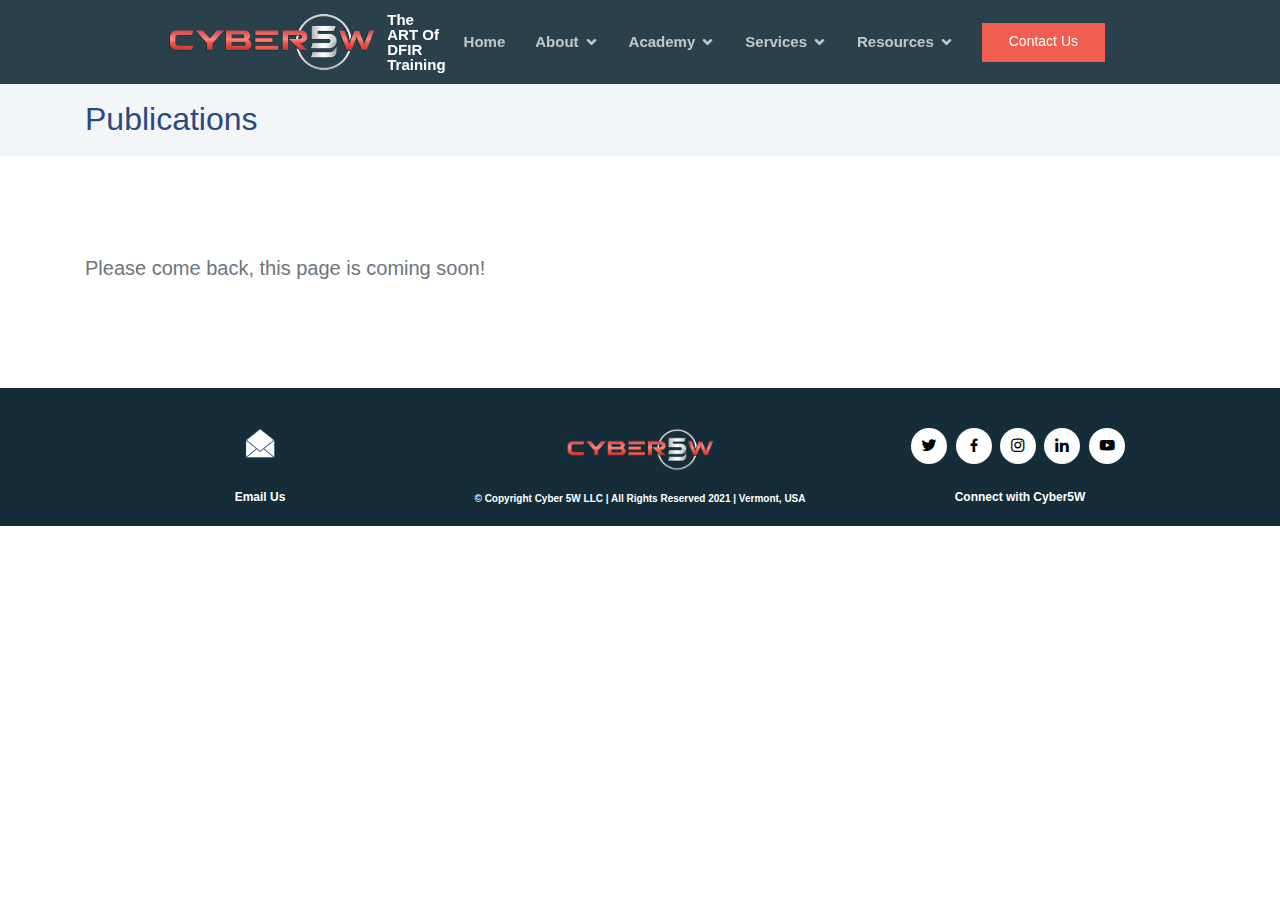
<file: publications.html>
<!DOCTYPE html>
<html lang="en">

<head>
  <meta charset="utf-8">
  <meta content="width=device-width, initial-scale=1.0" name="viewport">

  <title>Cyber5W | Publications</title>
  <meta content="Digital Forensics Courses and Training" name="description">
  <meta content="digital forensics, computer forensics, incident response, Cybersecurity,courses,training" name="keywords">

  <!-- Favicons -->
  <link href="assets/img/favicon.png" rel="icon">
  <link href="assets/img/apple-touch-icon.png" rel="apple-touch-icon">

  <!-- Vendor CSS Files -->
  <link href="assets/vendor/bootstrap/css/bootstrap.min.css" rel="stylesheet">
  <link href="assets/vendor/aos/aos.css" rel="stylesheet">
  <link href="assets/vendor/icofont/icofont.min.css" rel="stylesheet">
  <link href="assets/vendor/venobox/venobox.css" rel="stylesheet">
  <link href="assets/vendor/boxicons/css/boxicons.min.css" rel="stylesheet">

  <!-- Template Main CSS File -->
  <link href="assets/css/style.css" rel="stylesheet">
</head>

<body>

<!-- ======= Header ======= -->
<header id="header" class="fixed-top header-inner-pages">
  <div class="container-fluid">

    <div class="row justify-content-center">
      <div class="col-xl-9 d-flex align-items-center">
        <!--          <h1 class="logo mr-auto"><a href="index.html"><i class='bx bxl-codepen'></i>Cyber5W</a></h1>-->
        <!-- Uncomment below if you prefer to use an image logo -->
        <a href="index.html" class="logo mr-auto">
          <img src="assets/img/logo-new.png" alt="" class="img-fluid">
          <span class="logo-text">
            The ART of DFIR Training
          </span>
        </a>

        <nav class="nav-menu d-none d-lg-block">
          <ul>
            <li><a href="https://cyber5w.com/">Home</a></li>
            <li class="drop-down"><a class="" href="https://cyber5w.com/#about">About</a>
              <ul>
                <!--                  <li class="drop-down"><a href="#">Deep Drop Down</a>-->
                <!--                    <ul>-->
                <!--                      <li><a href="#">Deep Drop Down 1</a></li>-->
                <!--                      <li><a href="#">Deep Drop Down 2</a></li>-->
                <!--                      <li><a href="#">Deep Drop Down 3</a></li>-->
                <!--                      <li><a href="#">Deep Drop Down 4</a></li>-->
                <!--                      <li><a href="#">Deep Drop Down 5</a></li>-->
                <!--                    </ul>-->
                <!--                  </li>-->
                <li><a href="https://cyber5w.com/#about">About Us</a></li>
                <li><a href="https://cyber5w.com/#whyUs">Why Cyber 5W?</a></li>
                <li><a href="into-dfir.html">Getting Into DFIR</a></li>                
                <li><a href="news.html">News</a></li>
                <li><a href="events.html">Events</a></li>                
                <li><a href="sponsors.html">Sponsors</a></li>
                <li><a href="hof.html">Hall of Fame</a></li>
                <li><a href="https://cyber5w.com/#faq">FAQs</a></li>
              </ul>
            </li>
            <li class="drop-down"><a href="https://cyber5w.com/#courses">Academy</a>
              <ul>
                <li class="active"><a href="https://academy.cyber5w.com/" target="_blank">Courses</a></li>
                <li class="active"><a href="https://labs.cyber5w.com/" target="_blank">Virtual Labs</a></li>
              </ul>
            </li>            <!-- <li><a href="#whatWeProvide">Services</a></li> -->
            <li class="drop-down"><a class="" href="https://cyber5w.com/#services">Services</a>
              <ul>
                <li class="active"><a href="https://www.advemu.com/" target="_blank">Adversary Simulation</a></li>
              </ul>
            
            <li class="drop-down"><a class="">Resources</a>
              <ul>
                <li><a href="https://blog.cyber5w.com/" target="_blank">Blog</a></li>
                <li><a href="publications.html" target="_blank">Publications</a></li>
              </ul>
            </li>
            
          </ul>
        </nav><!-- .nav-menu -->

        <a href="#contact" class="get-started-btn scrollto">Contact Us</a>
      </div>
    </div>

  </div>
</header><!-- End Header -->

<main id="main">
    <section class="breadcrumbs">
      <div class="container">

        <div class="d-flex justify-content-between align-items-center">
          <h2>Publications</h2>
        </div>

      </div>
    </section><!-- End Breadcrumbs -->

    <section class="inner-page">
      <div class="container">
        <h5 class="text-muted">
          Please come back, this page is coming soon!
        </h5>

        <div class="row">

            <!-- Copy this div block for each new publication -->
<!--            <div class="col-lg-3 col-md-6 col-sm-6 col-12">-->
<!--                <div class="card publication-card">-->
<!--                    <div class="card-body">-->
<!--                        &lt;!&ndash; Add publication link to href="..." &ndash;&gt;-->
<!--                        <a href="#">-->
<!--                            &lt;!&ndash; Publication title &ndash;&gt;-->
<!--                            <h5 class="card-title">Cyber Security Publication</h5>-->
<!--                        </a>-->
<!--                        &lt;!&ndash; Publication short description &ndash;&gt;-->
<!--                        <p class="card-text">-->
<!--                            Some example text. Some example text Some example text. Some example text. Some example text-->
<!--                        </p>-->
<!--                        <br/>-->
<!--                        &lt;!&ndash; Publication date &ndash;&gt;-->
<!--                        <span class="text-muted">25 May, 2021</span>-->
<!--                    </div>-->
<!--                </div>-->
<!--            </div>-->

        </div>
      </div>
    </section>
</main><!-- End #main -->

<!-- ======= Footer ======= -->
<footer id="footer">
  <div class="container">
    <div class="row">
      <div class="col-lg-4 col-md-4 col-sm-12 col-12">
        <div class="footer-container email-container">
          <a href="mailto:info@cyber5w.com" target="_blank">
            <img id="footerEmailIcon" src="assets/img/email-icon.png" alt="" />
          </a>
          <span>Email Us</span>
        </div>
      </div>

      <div class="col-lg-4 col-md-4 col-sm-12 col-12">
        <div class="footer-container copyright-container">
          <img src="assets/img/logo-new.png" alt="" class="img-fluid">
          <span>© Copyright Cyber 5W LLC | All Rights Reserved 2021 | Vermont, USA</span>
        </div>
      </div>

      <div class="col-lg-4 col-md-4 col-sm-12 col-12">
        <div class="footer-container social-media-container">
          <div class="social-links text-center text-md-right pt-3 pt-md-0">
            <a href="https://twitter.com/cyber5w" class="twitter" target="_blank"><i class="bx bxl-twitter"></i></a>
            <a href="https://www.facebook.com/cyber5w/" class="facebook" target="_blank"><i class="bx bxl-facebook"></i></a>
            <a href="https://www.instagram.com/cyber5w/" class="instagram" target="_blank"><i class="bx bxl-instagram"></i></a>
            <a href="https://www.linkedin.com/company/cyber5w/" class="linkedin" target="_blank"><i class="bx bxl-linkedin"></i></a>
            <a href="#" class="youtube" target="_blank"><i class="bx bxl-youtube"></i></a>
          </div>
          <span>Connect with Cyber5W</span>
        </div>
      </div>
    </div>
  </div>
</footer><!-- End Footer -->

<a href="#" class="back-to-top"><i class="icofont-simple-up"></i></a>
<div id="preloader"></div>

<!-- Vendor JS Files -->
<script src="assets/vendor/jquery/jquery.min.js"></script>
<script src="assets/vendor/bootstrap/js/bootstrap.bundle.min.js"></script>
<script src="assets/vendor/jquery.easing/jquery.easing.min.js"></script>
<script src="assets/vendor/counterup/counterup.min.js"></script>
<script src="assets/vendor/owl.carousel/owl.carousel.min.js"></script>
<script src="assets/vendor/isotope-layout/isotope.pkgd.min.js"></script>
<script src="assets/vendor/venobox/venobox.min.js"></script>
<script src="assets/vendor/aos/aos.js"></script>

<!-- Template Main JS File -->
<script src="assets/js/main.js"></script>

</body>

</html>
</file>
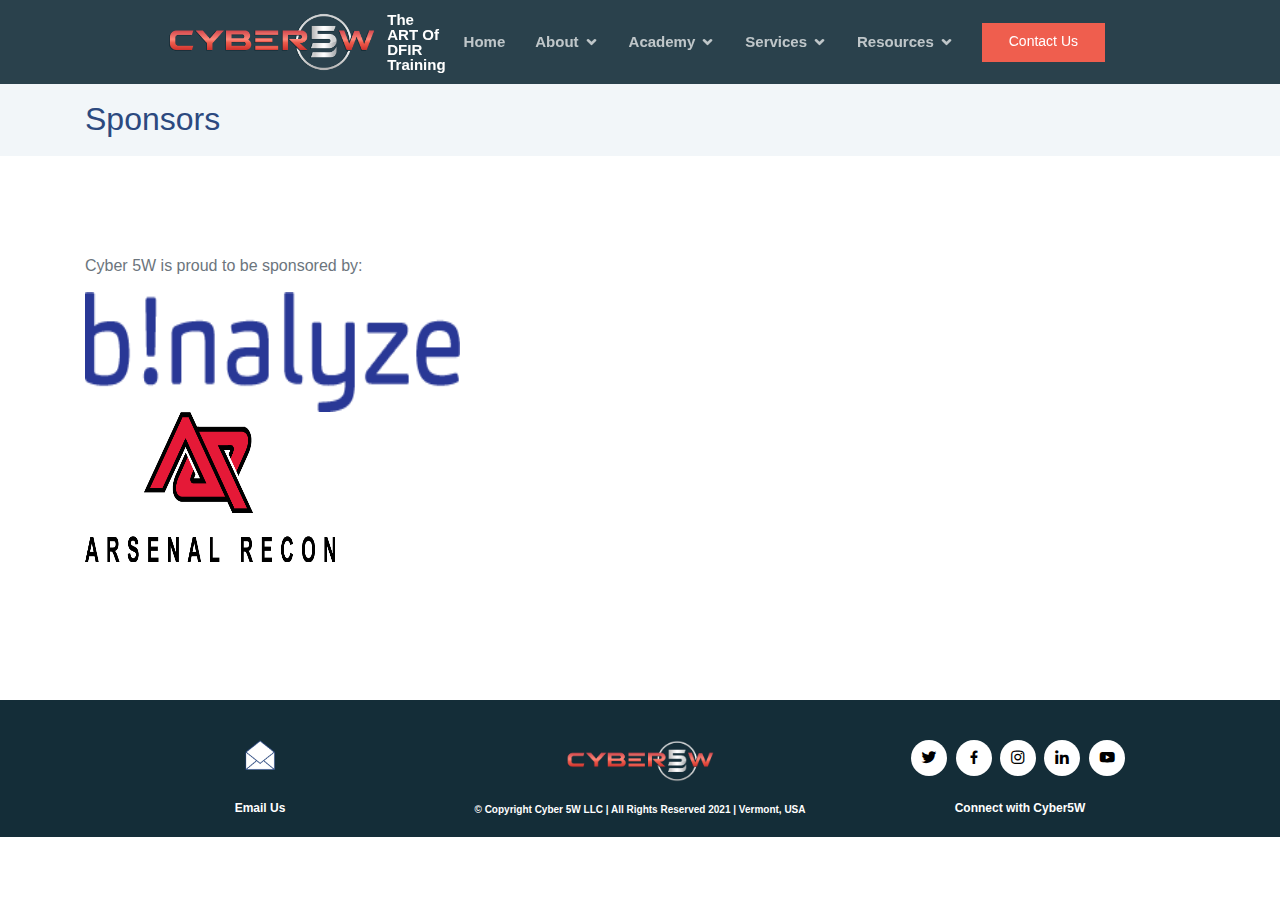
<file: sponsors.html>
<!DOCTYPE html>
<html lang="en">

<head>
  <meta charset="utf-8">
  <meta content="width=device-width, initial-scale=1.0" name="viewport">

  <title>Cyber5W | Sponsors</title>
  <meta content="Digital Forensics Courses and Training" name="description">
  <meta content="digital forensics, computer forensics, incident response, Cybersecurity,courses,training" name="keywords">

  <!-- Favicons -->
  <link href="assets/img/favicon.png" rel="icon">
  <link href="assets/img/apple-touch-icon.png" rel="apple-touch-icon">

  <!-- Vendor CSS Files -->
  <link href="assets/vendor/bootstrap/css/bootstrap.min.css" rel="stylesheet">
  <link href="assets/vendor/aos/aos.css" rel="stylesheet">
  <link href="assets/vendor/icofont/icofont.min.css" rel="stylesheet">
  <link href="assets/vendor/venobox/venobox.css" rel="stylesheet">
  <link href="assets/vendor/boxicons/css/boxicons.min.css" rel="stylesheet">

  <!-- Template Main CSS File -->
  <link href="assets/css/style.css" rel="stylesheet">
</head>

<body>

<!-- ======= Header ======= -->
<header id="header" class="fixed-top header-inner-pages">
  <div class="container-fluid">

    <div class="row justify-content-center">
      <div class="col-xl-9 d-flex align-items-center">
        <!--          <h1 class="logo mr-auto"><a href="index.html"><i class='bx bxl-codepen'></i>Cyber5W</a></h1>-->
        <!-- Uncomment below if you prefer to use an image logo -->
        <a href="index.html" class="logo mr-auto">
          <img src="assets/img/logo-new.png" alt="" class="img-fluid">
          <span class="logo-text">
            The ART of DFIR Training
          </span>
        </a>

        <nav class="nav-menu d-none d-lg-block">
          <ul>
            <li><a href="https://cyber5w.com/">Home</a></li>
            <li class="drop-down"><a class="" href="https://cyber5w.com/#about">About</a>
              <ul>
                <!--                  <li class="drop-down"><a href="#">Deep Drop Down</a>-->
                <!--                    <ul>-->
                <!--                      <li><a href="#">Deep Drop Down 1</a></li>-->
                <!--                      <li><a href="#">Deep Drop Down 2</a></li>-->
                <!--                      <li><a href="#">Deep Drop Down 3</a></li>-->
                <!--                      <li><a href="#">Deep Drop Down 4</a></li>-->
                <!--                      <li><a href="#">Deep Drop Down 5</a></li>-->
                <!--                    </ul>-->
                <!--                  </li>-->
                <li><a href="https://cyber5w.com/#about">About Us</a></li>
                <li><a href="https://cyber5w.com/#whyUs">Why Cyber 5W?</a></li>
                <li><a href="into-dfir.html">Getting Into DFIR</a></li>                
                <li><a href="news.html">News</a></li>
                <li><a href="sponsors.html">Sponsors</a></li>
                <li><a href="events.html">Events</a></li>                
                <li><a href="hof.html">Hall of Fame</a></li>
                <li><a href="https://cyber5w.com/#faq">FAQs</a></li>
              </ul>
            </li>
            <li class="drop-down"><a href="https://cyber5w.com/#courses">Academy</a>
              <ul>
                <li class="active"><a href="https://academy.cyber5w.com/" target="_blank">Courses</a></li>
                <li class="active"><a href="https://labs.cyber5w.com/" target="_blank">Virtual Labs</a></li>
              </ul>
            </li>            <!-- <li><a href="#whatWeProvide">Services</a></li> -->
            <li class="drop-down"><a class="" href="https://cyber5w.com/#services">Services</a>
              <ul>
                <li class="active"><a href="https://www.advemu.com/" target="_blank">Adversary Simulation</a></li>
              </ul>
            
            <li class="drop-down"><a class="">Resources</a>
              <ul>
                <li><a href="https://blog.cyber5w.com/" target="_blank">Blog</a></li>
                <li><a href="publications.html" target="_blank">Publications</a></li>
              </ul>
            </li>
            
          </ul>
        </nav><!-- .nav-menu -->

        <a href="#contact" class="get-started-btn scrollto">Contact Us</a>
      </div>
    </div>

  </div>
</header><!-- End Header -->

<main id="main">
    <section class="breadcrumbs">
      <div class="container">

        <div class="d-flex justify-content-between align-items-center">
          <h2>Sponsors</h2>
        </div>

      </div>
    </section><!-- End Breadcrumbs -->

    <section class="inner-page">
      <div class="container">
        <h5 class="text-muted">
          <p>Cyber 5W is proud to be sponsored by:</p>
              <div style="width: 500px; height: 300px;">
                  <a href="https://binalyze.com/"><img src="./assets/img/logo-default-binalyze-blue.png" width="75%" height="40%" alt="Binalyze" /></a>   
                  <a href="https://arsenalrecon.com/"><img src="./assets/img/Arsenal-Recon.png" width="50%" height="50%" alt="Arsenal Recon" /></a>  
              </div>
        </h5>

        <div class="row">

            <!-- Copy this div block for each new publication -->
<!--            <div class="col-lg-3 col-md-6 col-sm-6 col-12">-->
<!--                <div class="card publication-card">-->
<!--                    <div class="card-body">-->
<!--                        &lt;!&ndash; Add publication link to href="..." &ndash;&gt;-->
<!--                        <a href="#">-->
<!--                            &lt;!&ndash; Publication title &ndash;&gt;-->
<!--                            <h5 class="card-title">Cyber Security Publication</h5>-->
<!--                        </a>-->
<!--                        &lt;!&ndash; Publication short description &ndash;&gt;-->
<!--                        <p class="card-text">-->
<!--                            Some example text. Some example text Some example text. Some example text. Some example text-->
<!--                        </p>-->
<!--                        <br/>-->
<!--                        &lt;!&ndash; Publication date &ndash;&gt;-->
<!--                        <span class="text-muted">25 May, 2021</span>-->
<!--                    </div>-->
<!--                </div>-->
<!--            </div>-->

        </div>
      </div>
    </section>
</main><!-- End #main -->

<!-- ======= Footer ======= -->
<footer id="footer">
  <div class="container">
    <div class="row">
      <div class="col-lg-4 col-md-4 col-sm-12 col-12">
        <div class="footer-container email-container">
          <a href="mailto:info@cyber5w.com" target="_blank">
            <img id="footerEmailIcon" src="assets/img/email-icon.png" alt="" />
          </a>
          <span>Email Us</span>
        </div>
      </div>

      <div class="col-lg-4 col-md-4 col-sm-12 col-12">
        <div class="footer-container copyright-container">
          <img src="assets/img/logo-new.png" alt="" class="img-fluid">
          <span>© Copyright Cyber 5W LLC | All Rights Reserved 2021 | Vermont, USA</span>
        </div>
      </div>

      <div class="col-lg-4 col-md-4 col-sm-12 col-12">
        <div class="footer-container social-media-container">
          <div class="social-links text-center text-md-right pt-3 pt-md-0">
            <a href="https://twitter.com/cyber5w" class="twitter" target="_blank"><i class="bx bxl-twitter"></i></a>
            <a href="https://www.facebook.com/cyber5w/" class="facebook" target="_blank"><i class="bx bxl-facebook"></i></a>
            <a href="https://www.instagram.com/cyber5w/" class="instagram" target="_blank"><i class="bx bxl-instagram"></i></a>
            <a href="https://www.linkedin.com/company/cyber5w/" class="linkedin" target="_blank"><i class="bx bxl-linkedin"></i></a>
            <a href="#" class="youtube" target="_blank"><i class="bx bxl-youtube"></i></a>
          </div>
          <span>Connect with Cyber5W</span>
        </div>
      </div>
    </div>
  </div>
</footer><!-- End Footer -->

<a href="#" class="back-to-top"><i class="icofont-simple-up"></i></a>
<div id="preloader"></div>

<!-- Vendor JS Files -->
<script src="assets/vendor/jquery/jquery.min.js"></script>
<script src="assets/vendor/bootstrap/js/bootstrap.bundle.min.js"></script>
<script src="assets/vendor/jquery.easing/jquery.easing.min.js"></script>
<script src="assets/vendor/counterup/counterup.min.js"></script>
<script src="assets/vendor/owl.carousel/owl.carousel.min.js"></script>
<script src="assets/vendor/isotope-layout/isotope.pkgd.min.js"></script>
<script src="assets/vendor/venobox/venobox.min.js"></script>
<script src="assets/vendor/aos/aos.js"></script>

<!-- Template Main JS File -->
<script src="assets/js/main.js"></script>

</body>

</html>
</file>
<file: assets/vendor/venobox/venobox.css>
/* ------ venobox.css --------*/
.vbox-overlay *, .vbox-overlay *:before, .vbox-overlay *:after{
    -webkit-backface-visibility: hidden;
    -webkit-box-sizing:border-box;
    -moz-box-sizing:border-box;
    box-sizing:border-box;
}
.vbox-overlay * { 
    -webkit-backface-visibility: visible;
    backface-visibility: visible;
}
.vbox-overlay{
    display: -webkit-flex;
    display: flex;
    -webkit-flex-direction: column;
    flex-direction: column;
    -webkit-justify-content: center;
    justify-content: center;
    -webkit-align-items: center;
    align-items: center;
    position: fixed;
    left: 0;
    top: 0;
    bottom: 0;
    right: 0;
    z-index: 999999;
}

/* ----- navigation ----- */
.vbox-title{
    width: 100%;
    height: 40px;
    float: left;
    text-align: center;
    line-height: 28px;
    font-size: 12px;
    padding: 6px 50px;
    overflow: hidden;
    position: fixed;
    display: none;
    left: 0;
    z-index: 89;
}
.vbox-close{
    cursor: pointer;
    position: fixed;
    top: -1px;
    right: 0;
    width: 50px;
    height: 40px;
    padding: 6px;
    display: block;
    background-position:10px center;
    overflow: hidden;
    font-size: 24px;
    line-height: 1;
    text-align: center;
    z-index: 99;
}
.vbox-left{
    cursor: pointer;
    position: fixed;
    left: 0;
    height: 40px;
    overflow: hidden;
    line-height: 28px;
    font-size: 12px;
    z-index: 99;
    display: flex;
    align-items:center;
}
.vbox-num{
    display: inline-block;
    margin: 6px 0 6px 15px;
}
/* ----- Social share ----- */
.vbox-share{
    line-height: 28px;
    font-size: 12px;
    overflow: hidden;
    position: fixed;
    left: 0;
    z-index: 98;
    display: flex;
    align-items:center;
    justify-content: center;
    width: 100%;
    text-align: center;
}
.vbox-share svg{
    max-height: 28px;
    width: 28px;
    z-index: 10;
    margin-left: 12px;
    margin-top: 6px;
    margin-bottom: 6px;
    vertical-align: middle;
}


/* ----- navigation ARROWS ----- */
.vbox-next, .vbox-prev{
    position: fixed;
    top: 50%;
    margin-top: -15px;
    overflow: hidden;
    cursor: pointer;
    display: block;
    width: 45px;
    height: 45px;
    z-index: 99;
}
.vbox-next span, .vbox-prev span{
    position: relative;
    width: 20px;
    height: 20px;
    border: 2px solid transparent;
    border-top-color: #B6B6B6;
    border-right-color: #B6B6B6;
    text-indent: -100px;
    position: absolute;
    top: 8px;
    display: block;
}
.vbox-prev{
    left: 15px;
}
.vbox-next{
    right: 15px;
}
.vbox-prev span{
    left: 10px;
    -ms-transform: rotate(-135deg);
    -webkit-transform: rotate(-135deg);
    transform: rotate(-135deg);
}
.vbox-next span{
    -ms-transform: rotate(45deg);
    -webkit-transform: rotate(45deg);
    transform: rotate(45deg);
    right: 10px;
}
/* ------- inline window ------ */
.vbox-inline{
    width: 420px;
    height: 315px;
    height: 70vh;
    padding: 10px;
    background: #fff;
    margin: 0 auto;
    overflow: auto;
    text-align: left;
}
/* ------- Video & iFrames window ------ */
.venoframe{
    max-width: 100%;
    width: 100%;
    border: none;
    width: 100%;
    height: 260px;
    height: 70vh;
}
.venoframe.vbvid{
    height: 260px;
}
@media (min-width: 768px) {
    .venoframe, .vbox-inline{
        width: 90%;
        height: 360px;
        height: 70vh;
    }
    .venoframe.vbvid{
        width: 640px;
        height: 360px;
    }
}
@media (min-width: 992px) {
    .venoframe, .vbox-inline{
        max-width: 1200px;
        width: 80%;
        height: 540px;
        height: 70vh;
    }
    .venoframe.vbvid{
        width: 960px;
        height: 540px;
    }
}
/* 
Please do NOT edit this part! 
or at least read this note: http://i.imgur.com/7C0ws9e.gif
*/
.vbox-open{
    overflow: hidden;
}
.vbox-container{
    position: absolute;
    left: 0;
    right: 0;
    top: 0;
    bottom: 0;
    overflow-x: hidden;
    overflow-y: scroll;
    overflow-scrolling: touch;
    -webkit-overflow-scrolling: touch;
    z-index: 20;
    max-height: 100%;

}

.vbox-content{
    text-align: center;
    float: left;
    width: 100%;
    position: relative;
    overflow: hidden;
    padding: 20px 4%;
}
.vbox-container img{
    max-width: 100%;
    height: auto;
}
.vbox-figlio{
    box-shadow: 0 0 12px rgba(0,0,0,0.19), 0 6px 6px rgba(0,0,0,0.23);
    max-width: 100%;
    text-align: initial;
}
img.vbox-figlio{
    -webkit-user-select: none;
-khtml-user-select: none;
-moz-user-select: none;
-o-user-select: none;
user-select: none;
}
.vbox-content.swipe-left{
    margin-left: -200px !important;
}
.vbox-content.swipe-right{
    margin-left: 200px !important;
}
.vbox-animated{
    webkit-transition: margin 300ms ease-out;
    transition: margin 300ms ease-out;
}

/* ---------- preloader ----------
 * SPINKIT 
 * http://tobiasahlin.com/spinkit/
-------------------------------- */
.sk-double-bounce,.sk-rotating-plane{width:40px;height:40px;margin:40px auto}.sk-rotating-plane{background-color:#333;-webkit-animation:sk-rotatePlane 1.2s infinite ease-in-out;animation:sk-rotatePlane 1.2s infinite ease-in-out}@-webkit-keyframes sk-rotatePlane{0%{-webkit-transform:perspective(120px) rotateX(0) rotateY(0);transform:perspective(120px) rotateX(0) rotateY(0)}50%{-webkit-transform:perspective(120px) rotateX(-180.1deg) rotateY(0);transform:perspective(120px) rotateX(-180.1deg) rotateY(0)}100%{-webkit-transform:perspective(120px) rotateX(-180deg) rotateY(-179.9deg);transform:perspective(120px) rotateX(-180deg) rotateY(-179.9deg)}}@keyframes sk-rotatePlane{0%{-webkit-transform:perspective(120px) rotateX(0) rotateY(0);transform:perspective(120px) rotateX(0) rotateY(0)}50%{-webkit-transform:perspective(120px) rotateX(-180.1deg) rotateY(0);transform:perspective(120px) rotateX(-180.1deg) rotateY(0)}100%{-webkit-transform:perspective(120px) rotateX(-180deg) rotateY(-179.9deg);transform:perspective(120px) rotateX(-180deg) rotateY(-179.9deg)}}.sk-double-bounce{position:relative}.sk-double-bounce .sk-child{width:100%;height:100%;border-radius:50%;background-color:#333;opacity:.6;position:absolute;top:0;left:0;-webkit-animation:sk-doubleBounce 2s infinite ease-in-out;animation:sk-doubleBounce 2s infinite ease-in-out}.sk-chasing-dots .sk-child,.sk-spinner-pulse,.sk-three-bounce .sk-child{background-color:#333;border-radius:100%}.sk-double-bounce .sk-double-bounce2{-webkit-animation-delay:-1s;animation-delay:-1s}@-webkit-keyframes sk-doubleBounce{0%,100%{-webkit-transform:scale(0);transform:scale(0)}50%{-webkit-transform:scale(1);transform:scale(1)}}@keyframes sk-doubleBounce{0%,100%{-webkit-transform:scale(0);transform:scale(0)}50%{-webkit-transform:scale(1);transform:scale(1)}}.sk-wave{margin:40px auto;width:50px;height:40px;text-align:center;font-size:10px}.sk-wave .sk-rect{background-color:#333;height:100%;width:6px;display:inline-block;-webkit-animation:sk-waveStretchDelay 1.2s infinite ease-in-out;animation:sk-waveStretchDelay 1.2s infinite ease-in-out}.sk-wave .sk-rect1{-webkit-animation-delay:-1.2s;animation-delay:-1.2s}.sk-wave .sk-rect2{-webkit-animation-delay:-1.1s;animation-delay:-1.1s}.sk-wave .sk-rect3{-webkit-animation-delay:-1s;animation-delay:-1s}.sk-wave .sk-rect4{-webkit-animation-delay:-.9s;animation-delay:-.9s}.sk-wave .sk-rect5{-webkit-animation-delay:-.8s;animation-delay:-.8s}@-webkit-keyframes sk-waveStretchDelay{0%,100%,40%{-webkit-transform:scaleY(.4);transform:scaleY(.4)}20%{-webkit-transform:scaleY(1);transform:scaleY(1)}}@keyframes sk-waveStretchDelay{0%,100%,40%{-webkit-transform:scaleY(.4);transform:scaleY(.4)}20%{-webkit-transform:scaleY(1);transform:scaleY(1)}}.sk-wandering-cubes{margin:40px auto;width:40px;height:40px;position:relative}.sk-wandering-cubes .sk-cube{background-color:#333;width:10px;height:10px;position:absolute;top:0;left:0;-webkit-animation:sk-wanderingCube 1.8s ease-in-out -1.8s infinite both;animation:sk-wanderingCube 1.8s ease-in-out -1.8s infinite both}.sk-chasing-dots,.sk-spinner-pulse{width:40px;height:40px;margin:40px auto}.sk-wandering-cubes .sk-cube2{-webkit-animation-delay:-.9s;animation-delay:-.9s}@-webkit-keyframes sk-wanderingCube{0%{-webkit-transform:rotate(0);transform:rotate(0)}25%{-webkit-transform:translateX(30px) rotate(-90deg) scale(.5);transform:translateX(30px) rotate(-90deg) scale(.5)}50%{-webkit-transform:translateX(30px) translateY(30px) rotate(-179deg);transform:translateX(30px) translateY(30px) rotate(-179deg)}50.1%{-webkit-transform:translateX(30px) translateY(30px) rotate(-180deg);transform:translateX(30px) translateY(30px) rotate(-180deg)}75%{-webkit-transform:translateX(0) translateY(30px) rotate(-270deg) scale(.5);transform:translateX(0) translateY(30px) rotate(-270deg) scale(.5)}100%{-webkit-transform:rotate(-360deg);transform:rotate(-360deg)}}@keyframes sk-wanderingCube{0%{-webkit-transform:rotate(0);transform:rotate(0)}25%{-webkit-transform:translateX(30px) rotate(-90deg) scale(.5);transform:translateX(30px) rotate(-90deg) scale(.5)}50%{-webkit-transform:translateX(30px) translateY(30px) rotate(-179deg);transform:translateX(30px) translateY(30px) rotate(-179deg)}50.1%{-webkit-transform:translateX(30px) translateY(30px) rotate(-180deg);transform:translateX(30px) translateY(30px) rotate(-180deg)}75%{-webkit-transform:translateX(0) translateY(30px) rotate(-270deg) scale(.5);transform:translateX(0) translateY(30px) rotate(-270deg) scale(.5)}100%{-webkit-transform:rotate(-360deg);transform:rotate(-360deg)}}.sk-spinner-pulse{-webkit-animation:sk-pulseScaleOut 1s infinite ease-in-out;animation:sk-pulseScaleOut 1s infinite ease-in-out}@-webkit-keyframes sk-pulseScaleOut{0%{-webkit-transform:scale(0);transform:scale(0)}100%{-webkit-transform:scale(1);transform:scale(1);opacity:0}}@keyframes sk-pulseScaleOut{0%{-webkit-transform:scale(0);transform:scale(0)}100%{-webkit-transform:scale(1);transform:scale(1);opacity:0}}.sk-chasing-dots{position:relative;text-align:center;-webkit-animation:sk-chasingDotsRotate 2s infinite linear;animation:sk-chasingDotsRotate 2s infinite linear}.sk-chasing-dots .sk-child{width:60%;height:60%;display:inline-block;position:absolute;top:0;-webkit-animation:sk-chasingDotsBounce 2s infinite ease-in-out;animation:sk-chasingDotsBounce 2s infinite ease-in-out}.sk-chasing-dots .sk-dot2{top:auto;bottom:0;-webkit-animation-delay:-1s;animation-delay:-1s}@-webkit-keyframes sk-chasingDotsRotate{100%{-webkit-transform:rotate(360deg);transform:rotate(360deg)}}@keyframes sk-chasingDotsRotate{100%{-webkit-transform:rotate(360deg);transform:rotate(360deg)}}@-webkit-keyframes sk-chasingDotsBounce{0%,100%{-webkit-transform:scale(0);transform:scale(0)}50%{-webkit-transform:scale(1);transform:scale(1)}}@keyframes sk-chasingDotsBounce{0%,100%{-webkit-transform:scale(0);transform:scale(0)}50%{-webkit-transform:scale(1);transform:scale(1)}}.sk-three-bounce{margin:40px auto;width:80px;text-align:center}.sk-three-bounce .sk-child{width:20px;height:20px;display:inline-block;-webkit-animation:sk-three-bounce 1.4s ease-in-out 0s infinite both;animation:sk-three-bounce 1.4s ease-in-out 0s infinite both}.sk-circle .sk-child:before,.sk-fading-circle .sk-circle:before{display:block;border-radius:100%;content:'';background-color:#333}.sk-three-bounce .sk-bounce1{-webkit-animation-delay:-.32s;animation-delay:-.32s}.sk-three-bounce .sk-bounce2{-webkit-animation-delay:-.16s;animation-delay:-.16s}@-webkit-keyframes sk-three-bounce{0%,100%,80%{-webkit-transform:scale(0);transform:scale(0)}40%{-webkit-transform:scale(1);transform:scale(1)}}@keyframes sk-three-bounce{0%,100%,80%{-webkit-transform:scale(0);transform:scale(0)}40%{-webkit-transform:scale(1);transform:scale(1)}}.sk-circle{margin:40px auto;width:40px;height:40px;position:relative}.sk-circle .sk-child{width:100%;height:100%;position:absolute;left:0;top:0}.sk-circle .sk-child:before{margin:0 auto;width:15%;height:15%;-webkit-animation:sk-circleBounceDelay 1.2s infinite ease-in-out both;animation:sk-circleBounceDelay 1.2s infinite ease-in-out both}.sk-circle .sk-circle2{-webkit-transform:rotate(30deg);-ms-transform:rotate(30deg);transform:rotate(30deg)}.sk-circle .sk-circle3{-webkit-transform:rotate(60deg);-ms-transform:rotate(60deg);transform:rotate(60deg)}.sk-circle .sk-circle4{-webkit-transform:rotate(90deg);-ms-transform:rotate(90deg);transform:rotate(90deg)}.sk-circle .sk-circle5{-webkit-transform:rotate(120deg);-ms-transform:rotate(120deg);transform:rotate(120deg)}.sk-circle .sk-circle6{-webkit-transform:rotate(150deg);-ms-transform:rotate(150deg);transform:rotate(150deg)}.sk-circle .sk-circle7{-webkit-transform:rotate(180deg);-ms-transform:rotate(180deg);transform:rotate(180deg)}.sk-circle .sk-circle8{-webkit-transform:rotate(210deg);-ms-transform:rotate(210deg);transform:rotate(210deg)}.sk-circle .sk-circle9{-webkit-transform:rotate(240deg);-ms-transform:rotate(240deg);transform:rotate(240deg)}.sk-circle .sk-circle10{-webkit-transform:rotate(270deg);-ms-transform:rotate(270deg);transform:rotate(270deg)}.sk-circle .sk-circle11{-webkit-transform:rotate(300deg);-ms-transform:rotate(300deg);transform:rotate(300deg)}.sk-circle .sk-circle12{-webkit-transform:rotate(330deg);-ms-transform:rotate(330deg);transform:rotate(330deg)}.sk-circle .sk-circle2:before{-webkit-animation-delay:-1.1s;animation-delay:-1.1s}.sk-circle .sk-circle3:before{-webkit-animation-delay:-1s;animation-delay:-1s}.sk-circle .sk-circle4:before{-webkit-animation-delay:-.9s;animation-delay:-.9s}.sk-circle .sk-circle5:before{-webkit-animation-delay:-.8s;animation-delay:-.8s}.sk-circle .sk-circle6:before{-webkit-animation-delay:-.7s;animation-delay:-.7s}.sk-circle .sk-circle7:before{-webkit-animation-delay:-.6s;animation-delay:-.6s}.sk-circle .sk-circle8:before{-webkit-animation-delay:-.5s;animation-delay:-.5s}.sk-circle .sk-circle9:before{-webkit-animation-delay:-.4s;animation-delay:-.4s}.sk-circle .sk-circle10:before{-webkit-animation-delay:-.3s;animation-delay:-.3s}.sk-circle .sk-circle11:before{-webkit-animation-delay:-.2s;animation-delay:-.2s}.sk-circle .sk-circle12:before{-webkit-animation-delay:-.1s;animation-delay:-.1s}@-webkit-keyframes sk-circleBounceDelay{0%,100%,80%{-webkit-transform:scale(0);transform:scale(0)}40%{-webkit-transform:scale(1);transform:scale(1)}}@keyframes sk-circleBounceDelay{0%,100%,80%{-webkit-transform:scale(0);transform:scale(0)}40%{-webkit-transform:scale(1);transform:scale(1)}}.sk-cube-grid{width:40px;height:40px;margin:40px auto}.sk-cube-grid .sk-cube{width:33.33%;height:33.33%;background-color:#333;float:left;-webkit-animation:sk-cubeGridScaleDelay 1.3s infinite ease-in-out;animation:sk-cubeGridScaleDelay 1.3s infinite ease-in-out}.sk-cube-grid .sk-cube1{-webkit-animation-delay:.2s;animation-delay:.2s}.sk-cube-grid .sk-cube2{-webkit-animation-delay:.3s;animation-delay:.3s}.sk-cube-grid .sk-cube3{-webkit-animation-delay:.4s;animation-delay:.4s}.sk-cube-grid .sk-cube4{-webkit-animation-delay:.1s;animation-delay:.1s}.sk-cube-grid .sk-cube5{-webkit-animation-delay:.2s;animation-delay:.2s}.sk-cube-grid .sk-cube6{-webkit-animation-delay:.3s;animation-delay:.3s}.sk-cube-grid .sk-cube7{-webkit-animation-delay:0ms;animation-delay:0ms}.sk-cube-grid .sk-cube8{-webkit-animation-delay:.1s;animation-delay:.1s}.sk-cube-grid .sk-cube9{-webkit-animation-delay:.2s;animation-delay:.2s}@-webkit-keyframes sk-cubeGridScaleDelay{0%,100%,70%{-webkit-transform:scale3D(1,1,1);transform:scale3D(1,1,1)}35%{-webkit-transform:scale3D(0,0,1);transform:scale3D(0,0,1)}}@keyframes sk-cubeGridScaleDelay{0%,100%,70%{-webkit-transform:scale3D(1,1,1);transform:scale3D(1,1,1)}35%{-webkit-transform:scale3D(0,0,1);transform:scale3D(0,0,1)}}.sk-fading-circle{margin:40px auto;width:40px;height:40px;position:relative}.sk-fading-circle .sk-circle{width:100%;height:100%;position:absolute;left:0;top:0}.sk-fading-circle .sk-circle:before{margin:0 auto;width:15%;height:15%;-webkit-animation:sk-circleFadeDelay 1.2s infinite ease-in-out both;animation:sk-circleFadeDelay 1.2s infinite ease-in-out both}.sk-fading-circle .sk-circle2{-webkit-transform:rotate(30deg);-ms-transform:rotate(30deg);transform:rotate(30deg)}.sk-fading-circle .sk-circle3{-webkit-transform:rotate(60deg);-ms-transform:rotate(60deg);transform:rotate(60deg)}.sk-fading-circle .sk-circle4{-webkit-transform:rotate(90deg);-ms-transform:rotate(90deg);transform:rotate(90deg)}.sk-fading-circle .sk-circle5{-webkit-transform:rotate(120deg);-ms-transform:rotate(120deg);transform:rotate(120deg)}.sk-fading-circle .sk-circle6{-webkit-transform:rotate(150deg);-ms-transform:rotate(150deg);transform:rotate(150deg)}.sk-fading-circle .sk-circle7{-webkit-transform:rotate(180deg);-ms-transform:rotate(180deg);transform:rotate(180deg)}.sk-fading-circle .sk-circle8{-webkit-transform:rotate(210deg);-ms-transform:rotate(210deg);transform:rotate(210deg)}.sk-fading-circle .sk-circle9{-webkit-transform:rotate(240deg);-ms-transform:rotate(240deg);transform:rotate(240deg)}.sk-fading-circle .sk-circle10{-webkit-transform:rotate(270deg);-ms-transform:rotate(270deg);transform:rotate(270deg)}.sk-fading-circle .sk-circle11{-webkit-transform:rotate(300deg);-ms-transform:rotate(300deg);transform:rotate(300deg)}.sk-fading-circle .sk-circle12{-webkit-transform:rotate(330deg);-ms-transform:rotate(330deg);transform:rotate(330deg)}.sk-fading-circle .sk-circle2:before{-webkit-animation-delay:-1.1s;animation-delay:-1.1s}.sk-fading-circle .sk-circle3:before{-webkit-animation-delay:-1s;animation-delay:-1s}.sk-fading-circle .sk-circle4:before{-webkit-animation-delay:-.9s;animation-delay:-.9s}.sk-fading-circle .sk-circle5:before{-webkit-animation-delay:-.8s;animation-delay:-.8s}.sk-fading-circle .sk-circle6:before{-webkit-animation-delay:-.7s;animation-delay:-.7s}.sk-fading-circle .sk-circle7:before{-webkit-animation-delay:-.6s;animation-delay:-.6s}.sk-fading-circle .sk-circle8:before{-webkit-animation-delay:-.5s;animation-delay:-.5s}.sk-fading-circle .sk-circle9:before{-webkit-animation-delay:-.4s;animation-delay:-.4s}.sk-fading-circle .sk-circle10:before{-webkit-animation-delay:-.3s;animation-delay:-.3s}.sk-fading-circle .sk-circle11:before{-webkit-animation-delay:-.2s;animation-delay:-.2s}.sk-fading-circle .sk-circle12:before{-webkit-animation-delay:-.1s;animation-delay:-.1s}@-webkit-keyframes sk-circleFadeDelay{0%,100%,39%{opacity:0}40%{opacity:1}}@keyframes sk-circleFadeDelay{0%,100%,39%{opacity:0}40%{opacity:1}}.sk-folding-cube{margin:40px auto;width:40px;height:40px;position:relative;-webkit-transform:rotateZ(45deg);transform:rotateZ(45deg)}.sk-folding-cube .sk-cube{float:left;width:50%;height:50%;position:relative;-webkit-transform:scale(1.1);-ms-transform:scale(1.1);transform:scale(1.1)}.sk-folding-cube .sk-cube:before{content:'';position:absolute;top:0;left:0;width:100%;height:100%;background-color:#333;-webkit-animation:sk-foldCubeAngle 2.4s infinite linear both;animation:sk-foldCubeAngle 2.4s infinite linear both;-webkit-transform-origin:100% 100%;-ms-transform-origin:100% 100%;transform-origin:100% 100%}.sk-folding-cube .sk-cube2{-webkit-transform:scale(1.1) rotateZ(90deg);transform:scale(1.1) rotateZ(90deg)}.sk-folding-cube .sk-cube3{-webkit-transform:scale(1.1) rotateZ(180deg);transform:scale(1.1) rotateZ(180deg)}.sk-folding-cube .sk-cube4{-webkit-transform:scale(1.1) rotateZ(270deg);transform:scale(1.1) rotateZ(270deg)}.sk-folding-cube .sk-cube2:before{-webkit-animation-delay:.3s;animation-delay:.3s}.sk-folding-cube .sk-cube3:before{-webkit-animation-delay:.6s;animation-delay:.6s}.sk-folding-cube .sk-cube4:before{-webkit-animation-delay:.9s;animation-delay:.9s}@-webkit-keyframes sk-foldCubeAngle{0%,10%{-webkit-transform:perspective(140px) rotateX(-180deg);transform:perspective(140px) rotateX(-180deg);opacity:0}25%,75%{-webkit-transform:perspective(140px) rotateX(0);transform:perspective(140px) rotateX(0);opacity:1}100%,90%{-webkit-transform:perspective(140px) rotateY(180deg);transform:perspective(140px) rotateY(180deg);opacity:0}}@keyframes sk-foldCubeAngle{0%,10%{-webkit-transform:perspective(140px) rotateX(-180deg);transform:perspective(140px) rotateX(-180deg);opacity:0}25%,75%{-webkit-transform:perspective(140px) rotateX(0);transform:perspective(140px) rotateX(0);opacity:1}100%,90%{-webkit-transform:perspective(140px) rotateY(180deg);transform:perspective(140px) rotateY(180deg);opacity:0}}
</file>
<file: assets/css/style.css>
/*--------------------------------------------------------------
# Colors
--------------------------------------------------------------*/
:root {
  --color-blue: #142d38;
  --color-blue-light: #153144;

  /*--color-blue: #2C497F;*/
  --color-blue-light1: #325493;
  --color-blue-light2: #385EA5;
  --color-blue-light3: #3F69B7;
  --color-blue-light4: #4C75C2;

  --color-orange: #ef5e4e;
  --color-orange-light1: #F0695A;
  --color-orange-light2: #F17567;
  --color-orange-light3: #F28074;

  --color-orange-dark1: #ED4B39;
  --color-orange-dark2: #EB3824;
  --color-orange-dark3: #E32A15;

  --color-dark-navy: #142D38;

  --color-purple: #3D2B56;

  --color-primary: #ef5e4e;
  --color-secondary: #2C497F;
  --color-secondary-light: #5361bf;

  --color-action: var(--color-primary);
}

/*--------------------------------------------------------------
# General Overrides
--------------------------------------------------------------*/
.h3, h3 {
   font-size: 1.5rem !important;
}

/*--------------------------------------------------------------
# Bootstrap Overrides
--------------------------------------------------------------*/
.btn {
  border-radius: 0;
  font-size: 14px !important;
  font-weight: normal !important;
}

p {
  font-weight: normal !important;
  font-size: 16px !important;
}

p.secondary {
  font-size: 14px !important;
}

/*--------------------------------------------------------------
# General
--------------------------------------------------------------*/
body {
  font-family: "Open Sans", sans-serif;
  color: #444444;
}

a {
  color: var(--color-orange);
}

a:hover {
  color: var(--color-orange-dark3);
  text-decoration: none;
}

h1, h2, h3, h4, h5, h6 {
  font-family: "Poppins", sans-serif;
}

.bg-blue {
  background: var(--color-blue) !important;
}

/*--------------------------------------------------------------
# Back to top button
--------------------------------------------------------------*/
.back-to-top {
  position: fixed;
  display: none;
  right: 15px;
  bottom: 15px;
  z-index: 99999;
}

.back-to-top i {
  display: flex;
  align-items: center;
  justify-content: center;
  font-size: 24px;
  width: 40px;
  height: 40px;
  border-radius: 4px;
  background: var(--color-primary);
  color: #fff;
  transition: all 0.4s;
}

.back-to-top i:hover {
  background: var(--color-orange);
  color: #fff;
}

/*--------------------------------------------------------------
# Preloader
--------------------------------------------------------------*/
#preloader {
  position: fixed;
  top: 0;
  left: 0;
  right: 0;
  bottom: 0;
  z-index: 9999;
  overflow: hidden;
  background: #fff;
}

#preloader:before {
  content: "";
  position: fixed;
  top: calc(50% - 30px);
  left: calc(50% - 30px);
  border: 6px solid var(--color-blue);
  border-top-color: #e7e4fe;
  border-radius: 50%;
  width: 60px;
  height: 60px;
  -webkit-animation: animate-preloader 1s linear infinite;
  animation: animate-preloader 1s linear infinite;
}

@-webkit-keyframes animate-preloader {
  0% {
    transform: rotate(0deg);
  }
  100% {
    transform: rotate(360deg);
  }
}

@keyframes animate-preloader {
  0% {
    transform: rotate(0deg);
  }
  100% {
    transform: rotate(360deg);
  }
}

/*--------------------------------------------------------------
# Disable aos animation delay on mobile devices
--------------------------------------------------------------*/
@media screen and (max-width: 768px) {
  [data-aos-delay] {
    transition-delay: 0 !important;
  }
}

/*--------------------------------------------------------------
# Header
--------------------------------------------------------------*/
#header {
  transition: all 0.5s;
  z-index: 997;
  padding: 20px 0;
}

#header.header-scrolled, #header.header-inner-pages {
  background: rgba(20, 45, 56, 0.9);
  padding: 12px 0;
}

#header .logo {
  font-size: 32px;
  margin: 0;
  padding: 0;
  line-height: 1;
  font-weight: 400;
  letter-spacing: 2px;
  text-transform: uppercase;
  display: flex;
  justify-content: center;
  align-items: center;
}

@media (max-width: 768px) {
  #header .logo {
    flex-direction: column;
  }

  #header .logo-text {
    margin-top: 10px;
    margin-left: 0;
  }
}

#header .logo-text {
  font-size: 15px;
  font-weight: 600;
  color: white;
  margin-left: 10px;
  letter-spacing: normal;
  text-transform: capitalize;
}

#header .logo i {
  /*position: relative;*/
  /*top: 3px;*/
}

#header .logo a {
  color: #fff;
  display: flex;
  justify-content: center;
  align-items: center;
}

#header .logo img {
  max-height: 60px;
}

@media (max-width: 992px) {
  #header {
    padding: 12px 0;
  }
  #header .logo {
    font-size: 28px;
  }
}

/*--------------------------------------------------------------
# Navigation Menu
--------------------------------------------------------------*/
/* Desktop Navigation */
.nav-menu ul {
  margin: 0;
  padding: 0;
  list-style: none;
}

.nav-menu > ul {
  display: flex;
}

.nav-menu > ul > li {
  position: relative;
  white-space: nowrap;
  padding: 10px 0 10px 24px;
}

.nav-menu a {
  display: block;
  position: relative;
  color: rgba(255, 255, 255, 0.7);
  transition: 0.3s;
  font-size: 15px;
  font-weight: 600;
  padding: 0 3px;
  font-family: "Open Sans", sans-serif;
}

.nav-menu > ul > li > a:before {
  content: "";
  position: absolute;
  width: 100%;
  height: 2px;
  bottom: -5px;
  left: 0;
  background-color: #fff;
  visibility: hidden;
  width: 0px;
  transition: all 0.3s ease-in-out 0s;
}

.nav-menu a:hover:before, .nav-menu li:hover > a:before, .nav-menu .active > :not(a.no-underline):before {
  visibility: visible;
  width: 100%;
}

.nav-menu a:hover, .nav-menu .active > a, .nav-menu li:hover > a {
  color: #fff;
}

.nav-menu .drop-down ul {
  display: block;
  position: absolute;
  left: 22px;
  top: calc(100% + 30px);
  z-index: 99;
  opacity: 0;
  visibility: hidden;
  padding: 10px 0;
  background: #fff;
  box-shadow: 0px 0px 30px rgba(127, 137, 161, 0.25);
  transition: 0.3s;
}

.nav-menu .drop-down:hover > ul {
  opacity: 1;
  top: 100%;
  visibility: visible;
}

.nav-menu .drop-down li {
  min-width: 180px;
  position: relative;
}

.nav-menu .drop-down ul a {
  padding: 10px 20px;
  font-size: 14px;
  text-transform: none;
  color: #2c4964;
}

.nav-menu .drop-down ul a:hover, .nav-menu .drop-down ul .active > a, .nav-menu .drop-down ul li:hover > a {
  color: var(--color-primary);
}

.nav-menu .drop-down > a:after {
  content: "\ea99";
  font-family: IcoFont;
  padding-left: 5px;
}

.nav-menu .drop-down .drop-down ul {
  top: 0;
  left: calc(100% - 30px);
}

.nav-menu .drop-down .drop-down:hover > ul {
  opacity: 1;
  top: 0;
  left: 100%;
}

.nav-menu .drop-down .drop-down > a {
  padding-right: 35px;
}

.nav-menu .drop-down .drop-down > a:after {
  content: "\eaa0";
  font-family: IcoFont;
  position: absolute;
  right: 15px;
}

@media (max-width: 1366px) {
  .nav-menu .drop-down .drop-down ul {
    left: -90%;
  }
  .nav-menu .drop-down .drop-down:hover > ul {
    left: -100%;
  }
  .nav-menu .drop-down .drop-down > a:after {
    content: "\ea9d";
  }
}

/* Mobile Navigation */
.mobile-nav-toggle {
  position: fixed;
  right: 15px;
  top: 30px;
  z-index: 9998;
  border: 0;
  background: none;
  font-size: 24px;
  transition: all 0.4s;
  outline: none !important;
  line-height: 1;
  cursor: pointer;
  text-align: right;
}

.mobile-nav-toggle i {
  color: #fff;
}

.mobile-nav {
  position: fixed;
  top: 55px;
  right: 15px;
  bottom: 15px;
  left: 15px;
  z-index: 9999;
  overflow-y: auto;
  background: #fff;
  transition: ease-in-out 0.2s;
  opacity: 0;
  visibility: hidden;
  border-radius: 10px;
  padding: 10px 0;
}

.mobile-nav * {
  margin: 0;
  padding: 0;
  list-style: none;
}

.mobile-nav a {
  display: block;
  position: relative;
  color: #2c4964;
  padding: 10px 20px;
  font-weight: 500;
  outline: none;
}

.mobile-nav a:hover, .mobile-nav .active > a, .mobile-nav li:hover > a {
  color: var(--color-primary);
  text-decoration: none;
}

.mobile-nav .drop-down > a:after {
  content: "\ea99";
  font-family: IcoFont;
  padding-left: 10px;
  position: absolute;
  right: 15px;
}

.mobile-nav .active.drop-down > a:after {
  content: "\eaa1";
}

.mobile-nav .drop-down > a {
  padding-right: 35px;
}

.mobile-nav .drop-down ul {
  display: none;
  overflow: hidden;
}

.mobile-nav .drop-down li {
  padding-left: 20px;
}

.mobile-nav-overly {
  width: 100%;
  height: 100%;
  z-index: 9997;
  top: 0;
  left: 0;
  position: fixed;
  background: rgba(28, 47, 65, 0.6);
  overflow: hidden;
  display: none;
  transition: ease-in-out 0.2s;
}

.mobile-nav-active {
  overflow: hidden;
}

.mobile-nav-active .mobile-nav {
  opacity: 1;
  visibility: visible;
}

.mobile-nav-active .mobile-nav-toggle i {
  color: #fff;
}

/* Get Startet Button */
.get-started-btn {
  background: var(--color-orange);
  margin-left: 25px;
  color: #fff;
  border-radius: 0;
  padding: 6px 25px 8px 25px;
  white-space: nowrap;
  transition: 0.3s;
  font-size: 14px;
  /*font-weight: 600;*/
  display: inline-block;
  border: 2px solid var(--color-orange);
}

.get-started-btn:hover {
  background: var(--color-orange-dark2);
  border-color: var(--color-orange-dark2);
  color: #fff;
}

@media (max-width: 992px) {
  .get-started-btn {
    margin: 0 48px 0 0;
    padding: 6px 18px;
  }
}

@media (max-width: 767px) {
  .get-started-btn {
    display: none;
  }
}

/*--------------------------------------------------------------
# Hero Section
--------------------------------------------------------------*/
#hero {
  width: 100%;
  height: calc(100vh );
  /*height: 1050px;*/
  /*background: linear-gradient(45deg, rgba(44, 73, 127, 0.9) 0%, rgba(44, 73, 127, 0.9) 100%), url(../img/hero-bg3.jpg) center center no-repeat;*/
  background: linear-gradient(45deg, rgba(20, 45, 56, 0.95) 0%, rgba(20, 45, 56, 0.95) 100%), url(../img/hero-bg.jpg) center center no-repeat;
  background-size: cover;
}

#hero .demand-text {
  color: var(--color-orange);
  font-weight: bold;
  margin-bottom: 20px;
}

#hero .container, #hero .container-fluid {
  /*padding-top: 84px;*/
  position: absolute;
  top: 200px;
}

#hero h1 {
  margin: 0;
  font-size: 60px;
  font-weight: 700;
  line-height: 80px;
  color: #fff;
}

#hero h2 {
  color: rgba(255, 255, 255, 0.8);
  margin: 10px 0 0 0;
  font-size: 20px;
}

#hero .btn-get-started {
  font-family: "Poppins", sans-serif;
  font-weight: 500;
  font-size: 16px;
  letter-spacing: 1px;
  display: inline-block;
  padding: 10px 28px;
  border-radius: 0;
  transition: 0.5s;
  margin-top: 30px;
  color: #fff;
  /*#00b36b*/
}

#hero .animated {
  animation: up-down 2s ease-in-out infinite alternate-reverse both;
}

#hero .hero-text {
  display: flex;
  flex-direction: column;
  width: fit-content;
  justify-content: flex-start;
  align-items: center;
  letter-spacing: 2px;
}

#hero .demand-text {
  display: flex;
  align-self: flex-end;
  font-size: 41px;
}

#hero .hero-Ws {
  display: flex;
  justify-content: center;
  align-items: center;
  padding: 50px 0;
}

@media (min-width: 992px) {
  #hero .hero-Ws {
    margin-top: 100px;
  }
}

@media (max-height: 700px) {
  #hero .hero-Ws {
    margin-top: 0;
  }
}

@media(min-width: 992px) and (max-height: 600px) {
  #hero .hero-Ws {
    margin-top: 0;
  }

  #hero .hero-img-container {
    justify-content: center !important;
  }

  #hero .hero-text-container {
    display: flex !important;
    justify-content: center !important;
  }

  #hero .hero-text h1 {
    font-size: 30px !important;
  }

  #hero .hero-img img {
    width: 60% !important;
  }

  #hero .Ws .W-text {
    font-size: 1.3rem !important;
    margin: 0 30px !important;
  }
}


@media(max-width: 992px) and (max-height: 700px) {
  #hero .hero-Ws {
    margin-top: 0;
  }

  #hero .container, #hero .container-fluid {
    position: unset !important;
    top: unset;
    margin-top: 30%;
  }

  #hero .hero-img-container {
    justify-content: center !important;
  }

  #hero .hero-text-container {
    display: flex !important;
    justify-content: center !important;
  }

  #hero .hero-text h1 {
    font-size: 30px !important;
  }

  #hero .hero-img img {
    width: 50% !important;
  }

  #hero .Ws .W-text {
    font-size: 1.3rem !important;
    margin: 0 30px !important;
  }
}

#hero .Ws{
  display: flex;
  flex-wrap: wrap;
  justify-content: center;
  align-items: center;
}

#hero .Ws .W-text {
  margin: 0 50px;
  color: var(--color-orange);
  font-weight: bold;
}

#hero .quote-wrapper {
  display: flex;
  flex-direction: column;
  justify-content: center;
  align-items: center;
  font-style: italic;
  text-align: center;
  margin: auto;
  line-height: 1;
  color: white;
  padding: 40px 0;
}

#hero .quote-text {
  max-width: 750px;
  font-weight: 100;
  line-height: 1.5em;
  font-style: italic;
  /*text-align: left;*/
  font-size: 1.3rem;
  font-family: serif;
}

#hero .quote-sign {
  font-size: 30px;
}

#hero .quote-icon {
  width: 30px;
  margin-left: 10px;
}

#hero .hero-img img {
  width: 80%;
}

#hero .hero-img-container {
  display: flex;
  justify-content: flex-end;
  align-items: center;
}

@media (max-width: 991px) {
  #hero .hero-text-container {
    display: flex;
    justify-content: center;
    align-items: center;
  }

  #hero .hero-text {
    justify-content: center;
  }

  #hero .hero-img-container {
    justify-content: center;
  }

  #hero .Ws .W-text {
    font-size: 20px;
    margin: 5px 10px;
  }
}

@media (min-width: 1200px) {
  #hero {
    background-attachment: fixed;
  }
}

@media (max-width: 991px) {
  #hero {
    height: calc(100vh + 100px);
    text-align: center;
  }
  #hero .container, #hero .container-fluid {
    /*padding-top: 68px;*/
  }
  #hero .animated {
    -webkit-animation: none;
    animation: none;
  }
  #hero .hero-img {
    text-align: center;
  }
  #hero .hero-img img {
    width: 50%;
    margin-bottom: 20px;
  }

  #hero .
}

@media (max-width: 1700px) {
  #hero .hero-text h1 {
    font-size: 50px;
  }
}

@media (max-width: 1400px) {
  #hero .hero-text h1 {
    font-size: 40px;
    line-height: 1.3;
  }
}

@media (max-width: 500px) {
  #hero .hero-text h1 {
    font-size: 30px;
  }
}

@media (max-width: 400px) {
  #hero .hero-text h1 {
    font-size: 20px;
  }
}

@media (max-width: 768px) {
  #hero {
    /*height: 1050px;*/
  }
  #hero h1 {
    font-size: 26px;
    line-height: 36px;
  }
  #hero .demand-text {
    font-size: 25px;
    /*line-height: 36px;*/
  }
  #hero h2 {
    font-size: 18px;
    line-height: 24px;
  }
  #hero .hero-img img {
    width: 60%;
  }
}

@media (max-width: 575px) {
  #hero .hero-img img {
    width: 80%;
  }
}

@-webkit-keyframes up-down {
  0% {
    transform: translateY(10px);
  }
  100% {
    transform: translateY(-10px);
  }
}

@keyframes up-down {
  0% {
    transform: translateY(10px);
  }
  100% {
    transform: translateY(-10px);
  }
}

@media (max-width: 300px) {
  #hero {
    height: calc(100vh + 300px);
  }
}

.hero-icons {
  display: flex;
  justify-content: center;
  align-items: center;
}

.hero-icon-container {
  display: flex;
  flex-direction: column;
  justify-content: center;
  align-items: center;
  text-align: center;
  color: var(--color-orange);
  margin: 30px 0;
}

.hero-icon-container img {
  width: 70px;
  height: 50px;
  margin-bottom: 30px;
}

.hero-icon-container h6 {
  font-weight: bold;
  font-size: 14px;
  letter-spacing: 1px;
    word-break: break-word;
    max-width: 200px;
}

/*--------------------------------------------------------------
# Sections General
--------------------------------------------------------------*/
section {
  padding: 100px 0;
  overflow: hidden;
  color: rgb(44,73,127);
}

@media (max-width: 768px) {
  section {
    padding: 50px 0;
  }
}

.section-bg {
  /*background-color: #f9f8ff;*/
  background-color: #dce0e7;
}

.section-title {
  display: flex;
  flex-direction: column;
  justify-content: center;
  align-items: center;
  text-align: center;
  padding-bottom: 30px;
}

.section-title h2 {
  font-size: 32px;
  font-weight: bold;
  text-transform: uppercase;
  margin-bottom: 20px;
  padding-bottom: 20px;
  position: relative;
  color: var(--color-orange);
}

.section-title h2::after {
  content: '';
  position: absolute;
  display: block;
  width: 50px;
  height: 3px;
  background: var(--color-blue);
  bottom: 0;
  left: calc(50% - 25px);
}

.section-title p {
  margin-bottom: 0;
  font-weight: 600;
  text-align: center;
  max-width: 700px;
}

/*--------------------------------------------------------------
# About
--------------------------------------------------------------*/
.about {
  padding: 120px 0;
}

.about-img-container {
  display: flex;
  flex-direction: column;
  justify-content: center;
  align-items: center;
  height: 100%;
}

.about-img-container img {
  width: 70%;
}

.about-under-img-container {
  display: flex;
  flex-direction: column;
  justify-content: center;
  align-items: center;
  margin-top: 20px;
}

.about-under-img-container h5 {
  color: var(--color-orange);
  font-weight: bold;
}

.about-under-img-container p {
  margin: 0;
  font-weight: 600;
}

.about-under-img-container .social-links {
  margin-top: 20px;
}

.about-under-img-container .social-links a {
  font-size: 30px;
  display: inline-block;
  background: black;
  color: #fff;
  line-height: 1;
  padding: 10px 0;
  margin-right: 4px;
  border-radius: 50%;
  text-align: center;
  width: 50px;
  height: 50px;
  transition: 0.3s;
}

.about-under-img-container .social-links a:hover {
  /*background: rgba(255, 255, 255, 0.2);*/
  color: var(--color-orange);
  text-decoration: none;
}

.about .content h3 {
  /*font-weight: 600;*/
  /*font-size: 32px;*/
  /*color: var(--color-blue);*/
}

.about .about-content-container {
  margin-top: 50px;
}

.about .content ul {
  list-style: none;
  padding: 0;
}

.about .content ul li {
  padding-bottom: 10px;
}

.about .content ul i {
  font-size: 20px;
  padding-right: 4px;
  color: #5846f9;
}

.about .content p:last-child {
  margin-bottom: 0;
}

.about .content .read-more {
  font-family: "Poppins", sans-serif;
  font-weight: 500;
  font-size: 16px;
  letter-spacing: 1px;
  display: inline-block;
  padding: 10px 50px 10px 28px;
  border-radius: 5px;
  transition: 0.5s;
  color: #fff;
  background: linear-gradient(45deg, #5846f9 0%, #7b27d8 100%);
  position: relative;
}

.about .content .read-more:hover {
  background: linear-gradient(180deg, #5846f9 0%, #7b27d8 100%);
}

.about .content .read-more i {
  font-size: 22px;
  position: absolute;
  right: 20px;
  top: 12px;
}

.about-item {
  margin-bottom: 25px;
}

.whyUs .about-item {
  margin-bottom: 50px;
}

.about-item-title {
  text-transform: uppercase;
  color: var(--color-orange) !important;
}

.about-item-description {
  color: rgb(44,73,127);
  font-weight: 600;
}

.whyUs .about-item-description {
  color: white;
}

/*--------------------------------------------------------------
# Team
--------------------------------------------------------------*/

.team-member-img-container {
  display: flex;
  flex-direction: column;
  justify-content: center;
  align-items: center;
}

.team-member-img-container img {
  width: 70%;
  border: 1px solid #c4cad4;
  border-radius: 50%;
}

.team-member-bio {
  display: flex;
  flex-direction: column;
  justify-content: center;
  align-items: center;
  text-align: left;
  max-width: 300px;
  margin-top: 20px;
  font-weight: 600;
}

.team-btn-learn-more {
  width: 150px;
  margin-top: 10px;
}

.member-name {
  color: var(--color-orange);
  font-weight: bold;
  text-align: center;
}

.member-position {
  color: black;
  font-weight: bold;
  text-align: center;
  font-size: 16px;
  margin-bottom: 20px;
}

.team-member-content {
  max-width: 400px;
  margin: auto;
  display: flex;
  flex-direction: column;
  justify-content: center;
  align-items: flex-start;
}

.team-member-content .quote-text {
  font-style: italic;
  color: var(--color-orange);
  font-size: 18px;
  text-align: center;
  margin-top: 30px;
  font-family: serif;
}

.team-member-content p {
  font-weight: 600;
}

/*--------------------------------------------------------------
# Features
--------------------------------------------------------------*/
.features .icon-box h4 {
  /*font-size: 20px;*/
  /*font-weight: 700;*/
  /*margin: 5px 0 10px 60px;*/
}

.features .icon-box i {
  font-size: 48px;
  float: left;
  color: var(--color-blue);
}

.features .icon-box p {
  /*font-size: 15px;*/
  color: black;
  margin-left: 60px;
}

.features .image {
  background-position: center center;
  background-repeat: no-repeat;
  background-size: cover;
  min-height: 400px;
}

.services-img-container {
  display: flex;
  flex-direction: column;
  justify-content: center;
  align-items: center;
  height: 100%;
}

.services-img-container .service-item-content {
  width: 80%;
  margin: auto;
  margin-top: 30px;
}

.services-img-container img {
  width: 80%;
}

.service-item {
  display: flex;
}

.service-img {
  /*width: 80px;*/
  /*height: 70px;*/
  width: 70px; !important;
  height: 70px; !important;
  /*height: 55px;*/
}

.service-item-content {
  display: flex;
  flex-direction: column;
  justify-content: center;
  align-items: flex-start;
  margin: 0 20px;
}

.service-item-content h4, .service-item-content h5 {
  margin: 1px 0 !important;
}

.service-item-content h4 {
  color: var(--color-orange);
}

.service-item-content p {
  color: black;
  font-weight: 600;
}


/*--------------------------------------------------------------
# Courses
--------------------------------------------------------------*/
.paths-row .col-md-4 {
  display: flex;
  justify-content: center;
  align-items: center;
}

@media (min-width: 768px) {
  .courses .paths-row {
    padding: 0 50px;
  }

  .courses .hero-icons {
    padding: 0 50px;
  }
}

.courses .card-deck {
  padding-left: 15px;
  padding-right: 15px;
}

.courses .col-md-4 {
  margin-top: 10px;
  margin-bottom: 10px;
}

.courses .course-card {
  /*box-shadow: 0 0 30px rgba(214, 215, 216, 0.6);*/
  border: none;
  width: 90%;
  margin: auto;
  height: 100%;
  border: 2px solid #ffffff;
}

.course-card .card-body {
  position: relative;
  display: flex;
  justify-content: center;
  align-items: center;
  flex-direction: column;
  padding: 1rem 7px;
}

.course-card .btn-course {
  position: absolute;
  top: -35px;
  background: #2c497f;
  border-color: #2c497f;
  font-size: 14px;
}

.courses .course-card:hover {
  box-shadow: 0 15px 30px -8px rgba(0, 0, 0, 0.15), 0 -4px 30px -8px rgba(0, 0, 0, 0.1);
}

.courses .course-card .card-img-top {
  height: 285px;
  object-fit: cover;
}

.academy-description-container {
  max-width: 900px;
  margin: auto;
}

.courses .academy-description-container {
  display: flex;
  flex-direction: column;
  justify-content: center;
  align-items: center;
  padding: 50px;
}

.courses .academy-description-container p {
  font-weight: 600;
  font-size: 18px;
}

.course-card .card-title {
  margin-bottom: .75rem;
  text-align: center;
  font-weight: bold;
  font-size: 19px;
  color: #2c497f;
  margin-top: 10px;
  text-transform: uppercase;
}

.courses {
  color: white;
}

/*--------------------------------------------------------------
# Frequently Asked Questions
--------------------------------------------------------------*/
.faq {
  /*background: linear-gradient(42deg, var(--color-blue) 0%, var(--color-blue-light2) 100%);*/
  /*background: var(--color-blue);*/
}

@media (min-width: 768px) {
  .faq .nav-pills {
    padding: 0 100px;
  }
}

.faq .nav-link {
  font-weight: bold;
  color: rgba(20,45,56,1);
}

.faq .nav-link.active {
  background: unset;
  color: var(--color-orange);
}

.faq .section-title p {
  color: #fff;
}

.faq .section-title h2::after {
  /*background: rgba(255, 255, 255, 0.6);*/
}

.faq .faq-list {
  padding: 0 100px;
}

.faq .faq-list ul {
  padding: 0;
  list-style: none;
}

.faq .faq-list li + li {
  margin-top: 15px;
}

.faq .faq-list li {
  padding: 30px;
  background: #fff;
  border-radius: 5px;
  position: relative;
}

.faq .faq-list a {
  display: block;
  position: relative;
  font-family: "Roboto", sans-serif;
  font-size: 16px;
  line-height: 24px;
  font-weight: 500;
  padding: 0 30px;
  outline: none;
  color: var(--color-orange);
}

.faq .faq-list .icon-help {
  font-size: 24px;
  position: absolute;
  right: 0;
  left: 20px;
  color: var(--color-blue);
}

.faq .faq-list .icon-show, .faq .faq-list .icon-close {
  font-size: 24px;
  position: absolute;
  right: 0;
  top: 0;
}

.faq .faq-list p {
  margin-bottom: 0;
  padding: 10px 0 0 0;
}

.faq .faq-list .icon-show {
  display: none;
}

.faq .faq-list a.collapsed {
  color: var(--color-blue);
}

.faq .faq-list a.collapsed:hover {
  color: var(--color-orange);
}

.faq .faq-list a.collapsed .icon-show {
  display: inline-block;
}

.faq .faq-list a.collapsed .icon-close {
  display: none;
}

@media (max-width: 1200px) {
  .faq .faq-list {
    padding: 0;
  }
}

/*--------------------------------------------------------------
# Contact
--------------------------------------------------------------*/
.contact {
  background: #16272e;
  color: white;
  padding: 50px 0;
}

.contact .info-box {
  color: #444444;
  text-align: center;
  box-shadow: 0 0 30px rgba(214, 215, 216, 0.6);
  padding: 20px 0 30px 0;
  background: #fff;
}

.contact .info-box i {
  font-size: 32px;
  color: var(--color-blue);
  border-radius: 50%;
  padding: 8px;
}

.contact .info-box h3 {
  font-size: 20px;
  color: #2c4964;
  font-weight: 700;
  margin: 10px 0;
}

.contact .info-box p {
  padding: 0;
  line-height: 24px;
  font-size: 14px;
  margin-bottom: 0;
}

.btn-orange {
  border: 2px solid var(--color-orange);
  background-color: var(--color-orange);
}

.btn-orange:hover {
  background: var(--color-orange-dark1);
  border-color: var(--color-orange-dark1);
}

.btn-blue {
  border: 2px solid var(--color-blue);
  background-color: var(--color-blue);
  color: white;
}

.btn-blue:hover {
  background: var(--color-dark-navy);
  border-color: var(--color-dark-navy);
  color: white;
}

.contact .btn-join {
  width: 150px;
  display: flex;
  justify-content: center;
  align-items: center;
  margin: auto;
  margin-top: 40px;
}

.quote {
  padding: 50px 0;
}

.quote .quote-wrapper {
  font-style: italic;
  text-align: left;
  width: 60%;
  margin: auto;
  line-height: 1;
}

.quote .quote-sign {
  font-size: 30px;
}

@media screen and (max-width: 768px) {
  .quote .quote-wrapper {
    width: 80%;
  }
}

.quote .quoter {
  text-align: right;
}

/*--------------------------------------------------------------
# Footer
--------------------------------------------------------------*/
#footer {
  /*color: #fff;*/
  /*font-size: 14px;*/
  /*background: linear-gradient(45deg, rgba(44, 73, 127, 0.9) 0%, rgba(56, 94, 165, 0.9) 100%), url(../img/hero-bg.jpg) center center no-repeat;*/
  /*background: linear-gradient(45deg, rgba(20, 45, 56, 0.9) 0%, rgba(20, 45, 56, 0.9) 100%), url(../img/hero-bg.jpg) center center no-repeat;*/
  /*background-size: cover;*/
  background: #142d38;
  color: white;
  padding: 30px 0;
}

#footer .footer-top {
  padding: 60px 0 30px 0;
  position: relative;
}

#footer .footer-top .footer-contact {
  margin-bottom: 30px;
  text-align: center;
}

#footer .footer-top .footer-contact h3 {
  font-size: 28px;
  margin: 0 0 30px 0;
  padding: 2px 0 2px 0;
  line-height: 1;
  font-weight: 500;
  text-transform: uppercase;
}

#footer .footer-top .footer-contact p {
  font-size: 14px;
  line-height: 24px;
  margin-bottom: 0;
  font-family: "Poppins", sans-serif;
}

#footer .footer-top h4 {
  font-size: 16px;
  font-weight: bold;
  position: relative;
  padding-bottom: 12px;
}

#footer .footer-top .footer-links {
  margin-bottom: 30px;
}

#footer .footer-top .footer-links ul {
  list-style: none;
  padding: 0;
  margin: 0;
}

#footer .footer-top .footer-links ul i {
  padding-right: 2px;
  color: #fff;
  font-size: 18px;
  line-height: 1;
}

#footer .footer-top .footer-links ul li {
  padding: 10px 0;
  display: flex;
  align-items: center;
}

#footer .footer-top .footer-links ul li:first-child {
  padding-top: 0;
}

#footer .footer-top .footer-links ul a {
  color: rgba(255, 255, 255, 0.8);
  transition: 0.3s;
  display: inline-block;
  line-height: 1;
}

#footer .footer-top .footer-links ul a:hover {
  text-decoration: underline;
  color: #fff;
}

#footer .copyright-wrap {
  border-top: 1px solid var(--color-orange);
}

#footer .social-links a {
  font-size: 18px;
  display: inline-block;
  /*background: rgba(255, 255, 255, 0.1);*/
  background: white;
  color: black;
  line-height: 1;
  padding: 8px 0;
  margin-right: 4px;
  border-radius: 50%;
  text-align: center;
  width: 36px;
  height: 36px;
  transition: 0.3s;
}

#footer .social-links a:hover {
  /*background: rgba(255, 255, 255, 0.2);*/
  color: var(--color-orange);
  text-decoration: none;
}

footer .copyright-container {
  display: flex;
  flex-direction: column;
  justify-content: space-between;
  align-items: center;
}

footer .copyright-container img {
  width: 150px;
}

footer .copyright-container span {
  font-size: 10px;
  font-weight: 600;
}

@media (max-width: 992px) {
  footer .copyright-container span {
    text-align: center;
  }

  .services-img-container {
    margin-top: 30px;
  }
}

footer .social-media-container {
  display: flex;
  flex-direction: column;
  justify-content: space-between;
  align-items: center;
}

footer .social-media-container span {
  font-size: 12px;
  font-weight: 600;
}

footer .email-container {
  display: flex;
  flex-direction: column;
  justify-content: space-between;
  align-items: center;
}

footer .email-container img {
  width: 30px;
  cursor: pointer;
}

footer .email-container span {
  font-size: 12px;
  font-weight: 600;
}

footer .footer-container {
  height: 100%;
  margin: 10px auto;
}

@media (max-width: 768px) {
  footer .footer-container {
    height: auto;
  }
}


.breadcrumbs {
  background: #f2f6f9;
  padding: 100px 0 10px 0;
}

@media (max-width: 768px) {
  .breadcrumbs {
    padding-top: 125px;
  }
}


.blog_item {
  margin-bottom: 50px;
}

.blog_details {
  padding: 30px 0 20px 10px;
  box-shadow: 0px 10px 20px 0px rgba(221, 221, 221, 0.3);
}

@media (min-width: 768px) {
  .blog_details {
    padding: 60px 30px 35px 35px;
  }
}

.blog_details p {
  margin-bottom: 30px;
}

.blog_details a {
  color: #2a2a2a;
}

.blog_details a:hover {
  color: #ef5e4e;
}

.blog_details h2 {
  font-size: 18px;
  font-weight: 600;
  margin-bottom: 8px;
}

@media (min-width: 768px) {
  .blog_details h2 {
    font-size: 24px;
    margin-bottom: 15px;
  }
}

.blog_item_img {
  position: relative;
}

.blog_item_img img {
  height: 270px;
  object-fit: cover;
}

.blog_item_img .blog_item_date {
  position: absolute;
  bottom: -10px;
  left: 10px;
  display: block;
  color: #fff;
  background: #ef5e4e;
  padding: 8px 15px;
  border-radius: 5px;
}

@media (min-width: 768px) {
  .blog_item_img .blog_item_date {
    bottom: -20px;
    left: 40px;
    padding: 13px 30px;
  }
}

.blog_item_img .blog_item_date h3 {
  font-size: 22px;
  font-weight: 600;
  color: #fff;
  margin-bottom: 0;
  line-height: 1.2;
}

@media (min-width: 768px) {
  .blog_item_img .blog_item_date h3 {
    font-size: 30px;
  }
}

.blog_item_img .blog_item_date p {
  margin-bottom: 0;
}

@media (min-width: 768px) {
  .blog_item_img .blog_item_date p {
    font-size: 18px;
  }
}


.publication-card {
  margin: 15px 0;
}
</file>
